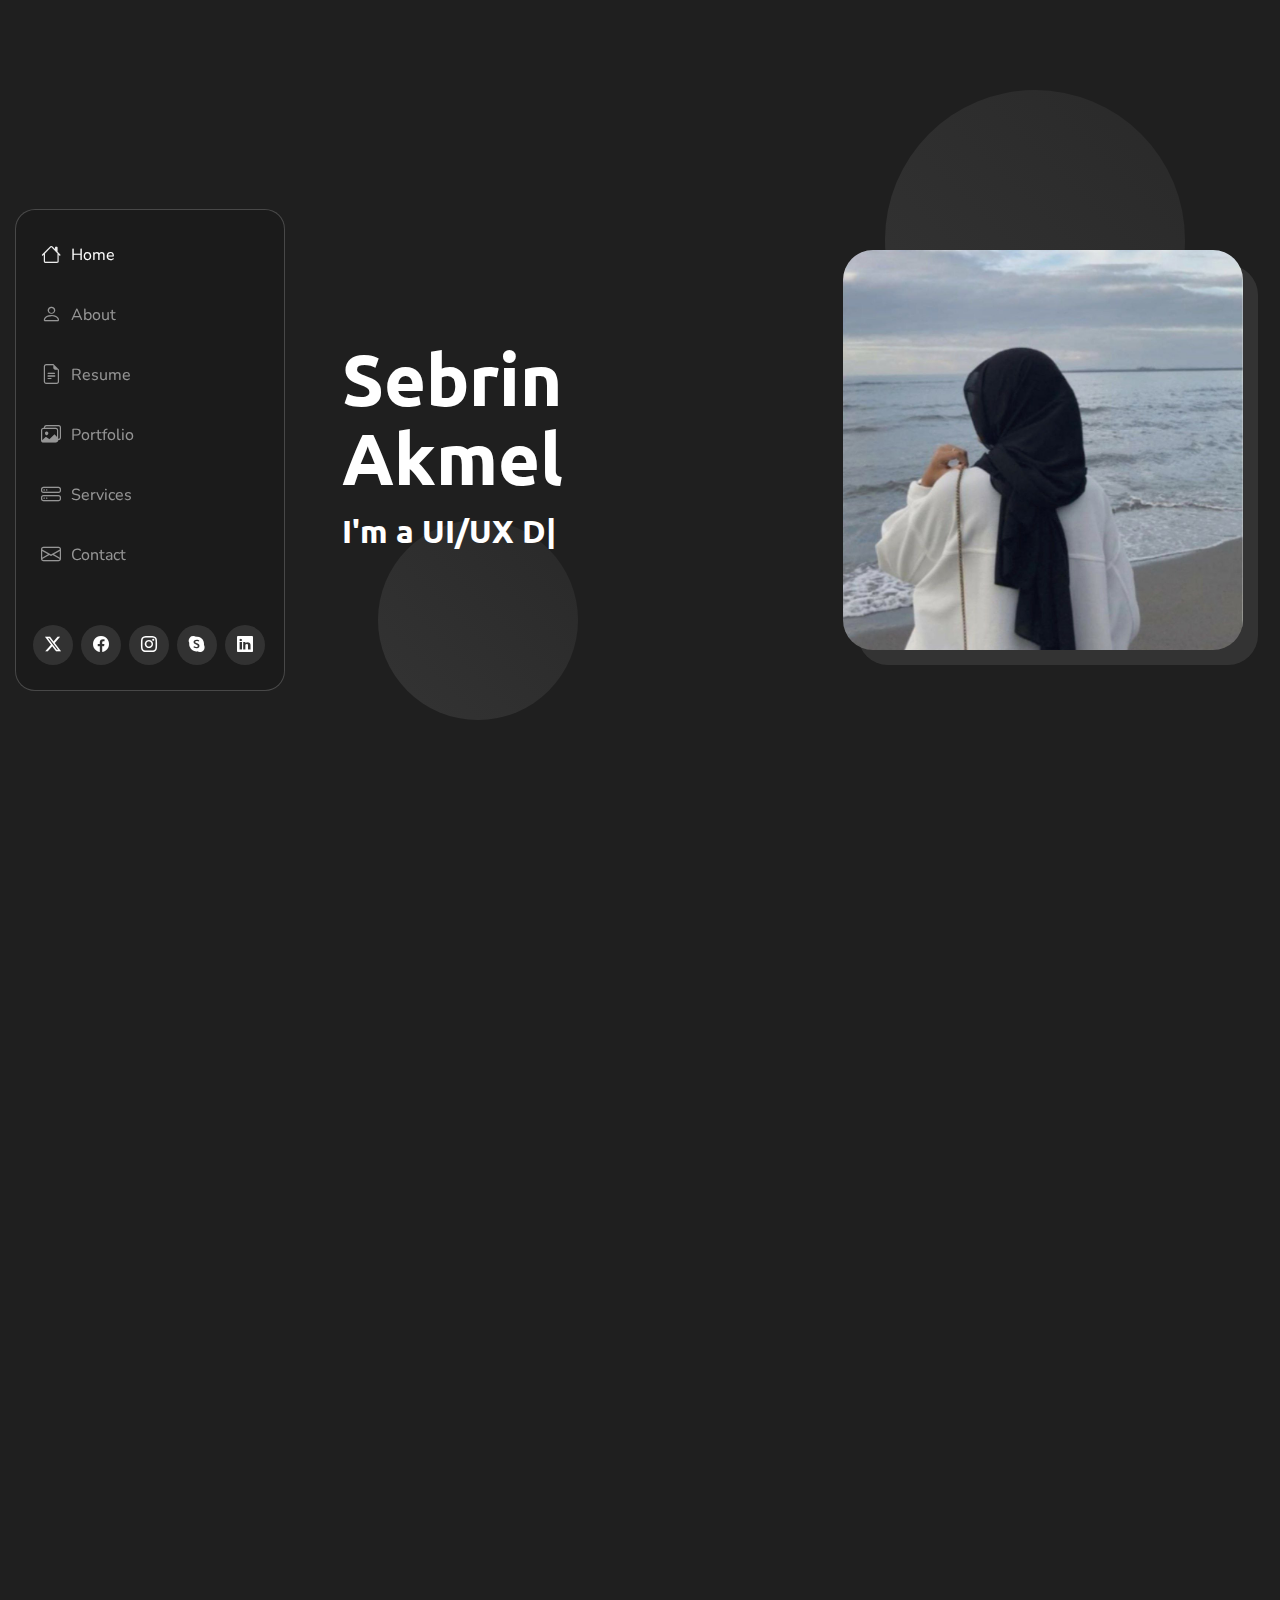
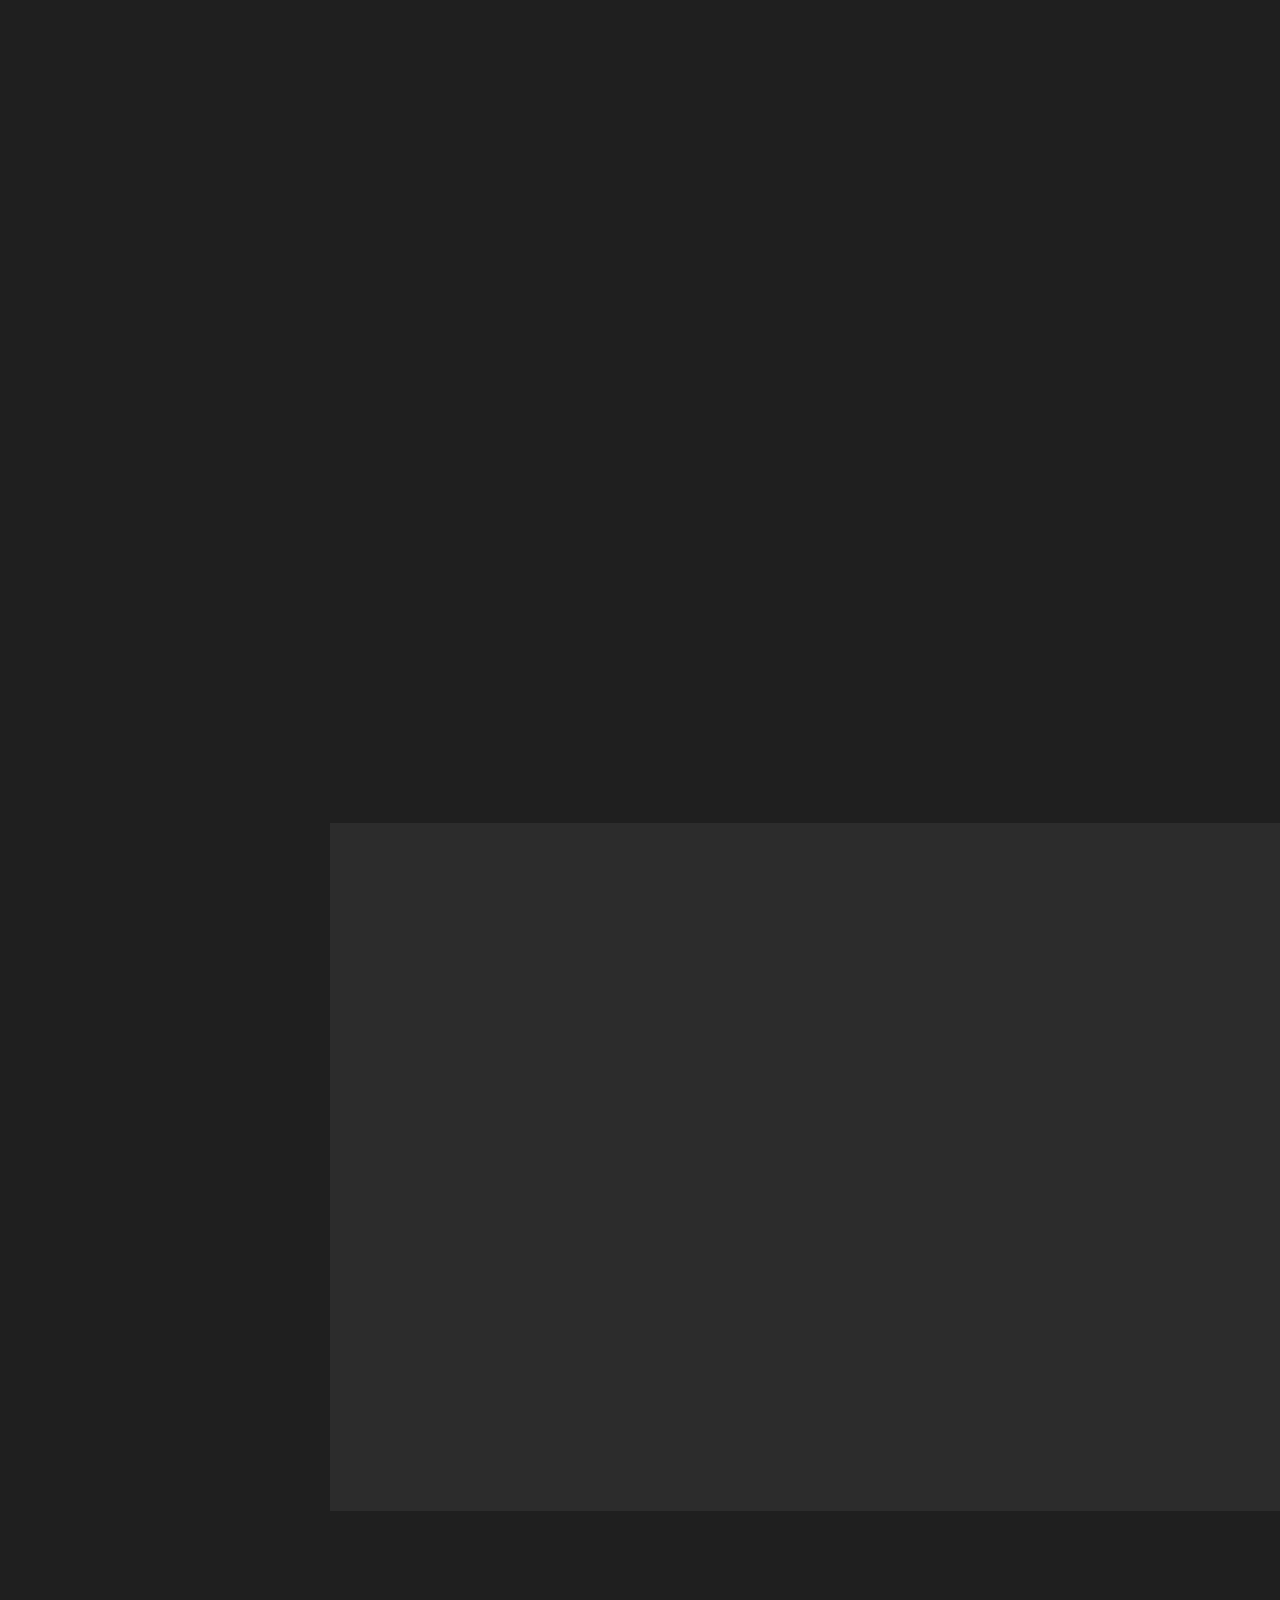
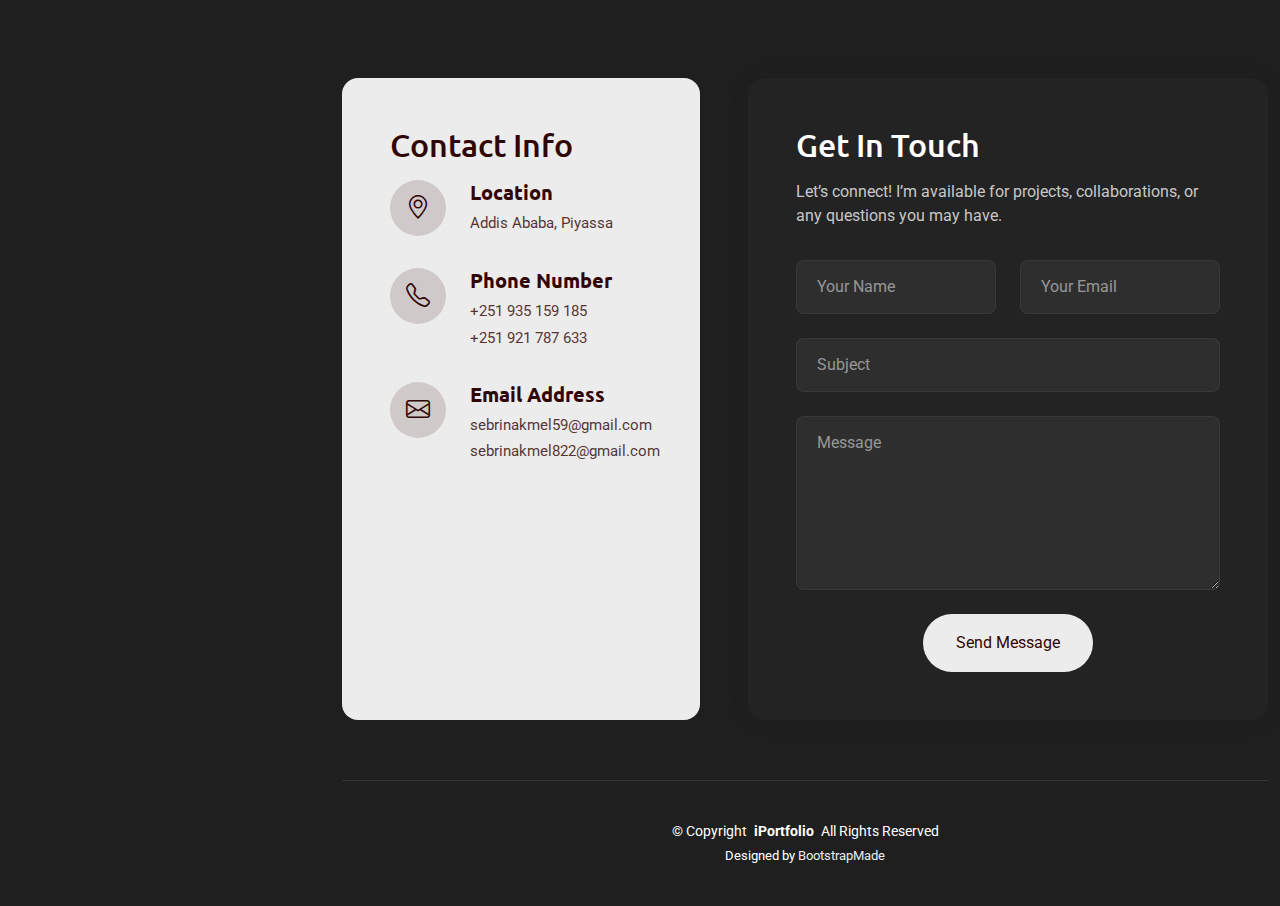
<file: index.html>
<!DOCTYPE html>
<html lang="en">

<head>
  <meta charset="utf-8">
  <meta content="width=device-width, initial-scale=1.0" name="viewport">
  <title>portfolio</title>
  <meta name="description" content="">
  <meta name="keywords" content="">

  <!-- Favicons -->
  <link href="assets/img/favicon.png" rel="icon">
  <link href="assets/img/apple-touch-icon.png" rel="apple-touch-icon">

  <!-- Fonts -->
  <link href="https://fonts.googleapis.com" rel="preconnect">
  <link href="https://fonts.gstatic.com" rel="preconnect" crossorigin>
  <link href="https://fonts.googleapis.com/css2?family=Roboto:ital,wght@0,100;0,300;0,400;0,500;0,700;0,900;1,100;1,300;1,400;1,500;1,700;1,900&family=Ubuntu:ital,wght@0,300;0,400;0,500;0,700;1,300;1,400;1,500;1,700&family=Nunito:ital,wght@0,200;0,300;0,400;0,500;0,600;0,700;0,800;0,900;1,200;1,300;1,400;1,500;1,600;1,700;1,800;1,900&display=swap" rel="stylesheet">

  <!-- Vendor CSS Files -->
  <link href="assets/vendor/bootstrap/css/bootstrap.min.css" rel="stylesheet">
  <link href="assets/vendor/bootstrap-icons/bootstrap-icons.css" rel="stylesheet">
  <link href="assets/vendor/aos/aos.css" rel="stylesheet">
  <link href="assets/vendor/glightbox/css/glightbox.min.css" rel="stylesheet">
  <link href="assets/vendor/swiper/swiper-bundle.min.css" rel="stylesheet">

  <!-- Main CSS File -->
  <link href="assets/css/main.css" rel="stylesheet">


</head>

<body class="index-page">

  <header id="header" class="header dark-background d-flex flex-column justify-content-center">
    <i class="header-toggle d-xl-none bi bi-list"></i>

    <div class="header-container d-flex flex-column align-items-start">
      <nav id="navmenu" class="navmenu">
        <ul>
          <li><a href="#hero" class="active"><i class="bi bi-house navicon"></i>Home</a></li>
          <li><a href="#about"><i class="bi bi-person navicon"></i> About</a></li>
          <li><a href="#resume"><i class="bi bi-file-earmark-text navicon"></i> Resume</a></li>
          <li><a href="#portfolio"><i class="bi bi-images navicon"></i> Portfolio</a></li>
          <li><a href="#services"><i class="bi bi-hdd-stack navicon"></i> Services</a></li>
            <ul>
         
          </li>
          <li><a href="#contact"><i class="bi bi-envelope navicon"></i> Contact</a></li>
        </ul>
      </nav>

      <div class="social-links text-center">
        <a href="#" class="twitter"><i class="bi bi-twitter-x"></i></a>
        <a href="#" class="facebook"><i class="bi bi-facebook"></i></a>
        <a href="#" class="instagram"><i class="bi bi-instagram"></i></a>
        <a href="#" class="google-plus"><i class="bi bi-skype"></i></a>
        <a href="#" class="linkedin"><i class="bi bi-linkedin"></i></a>
      </div>

    </div>

  </header>

  <main class="main">

    <!-- Hero Section -->
    <section id="hero" class="hero section">

      <div class="background-elements">
        <div class="bg-circle circle-1"></div>
        <div class="bg-circle circle-2"></div>

      </div>

      <div class="hero-content">

        <div class="container">
          <div class="row align-items-center">

            <div class="col-lg-6" data-aos="fade-right" data-aos-delay="100">
              <div class="hero-text">
                <h1>Sebrin Akmel</h1>
                <h2 class="text-sm">I'm a <span class="typed" data-typed-items="UI/UX Designer, Web Developer, Brand Strategist, Creative Director,maneger,"></span></h2>

              </div>
            </div>

            <div class="col-lg-6" data-aos="fade-left" data-aos-delay="200">
              <div class="hero-visual">
                <div class="profile-container">
                  <div class="profile-background"></div>
                  <img src="./assets/img/profile/photo_2.jpg" alt="Alexander Chen" class="profile-image">
                </div>
              </div>
            </div>

          </div>
        </div>
      </div>

    </section><!-- /Hero Section -->

    <!-- About Section -->
    <section id="about" class="about section">

      <div class="container" data-aos="fade-up" data-aos-delay="100">

        <div class="row">
          <div class="col-lg-5" data-aos="zoom-in" data-aos-delay="200">
            <div class="profile-card">
              <div class="profile-header">
                <div class="profile-image">
                  <img src="./assets/img/profile/photo_20.jpg" alt="Profile Image" class="img-fluid">
                </div>
                <div class="profile-badge">
                  <i class="bi bi-check-circle-fill"></i>
                </div>
              </div>

              <div class="profile-content">
                <h2>Sebrin Akmel</h2>
                <h5 class="profession">developer &amp; Deziner</h5>

                <div class="contact-links">
                  <a href="sebrunakmel59@gmail.com" class="contact-item">
                    <i class="bi bi-envelope"></i>
                    sebrinakmel59@gmail.com
                  </a>
                  <a href="tel:+15551234567" class="contact-item">
                    <i class="bi bi-telephone"></i>
                    (+251)935-159-185
                  </a>
                  <a href="#" class="contact-item">
                    <i class="bi bi-geo-alt"></i>
                    Ethiopia, Addis Ababa
                  </a>
                </div>
              </div>
            </div>
          </div>

          <div class="col-lg-7" data-aos="fade-left" data-aos-delay="300">
            <div class="about-content">
              <div class="section-header">
                <span class="badge-text">Get to Know Me</span>
                <h2>Passionate About Creating Digital Experiences</h2>
              </div>

              <div class="description">
   <p>I’m deeply passionate about designing and developing digital experiences that connect people, ideas, and technology. I love turning creative concepts into interactive and visually engaging websites that not only look great but also feel intuitive and meaningful to use. Every project I work on is a chance to combine design, functionality, and innovation. </p>
              </div>

              <div class="stats-grid">
                <div class="stat-item">
                  <div class="stat-number">150+</div>
                  <div class="stat-label">Projects Completed</div>
                </div>
                <div class="stat-item">
                  <div class="stat-number">5+</div>
                  <div class="stat-label">Years Experience</div>
                </div>
                <div class="stat-item">
                  <div class="stat-number">98%</div>
                  <div class="stat-label">Client Satisfaction</div>
                </div>
              </div>

             

             
            </div>
          </div>
        </div>

      </div>

    </section><!-- /About Section -->

    <!-- Stats Section -->
    <section id="stats" class="stats section light-background">

      <div class="container" data-aos="fade-up" data-aos-delay="100">

        <div class="row justify-content-center">
          <div class="col-lg-10">
            <div class="stats-wrapper">
              <div class="stats-item" data-aos="zoom-in" data-aos-delay="150">
                <div class="icon-wrapper">
                  <i class="bi bi-emoji-smile"></i>
                </div>
                <span data-purecounter-start="0" data-purecounter-end="232" data-purecounter-duration="1" class="purecounter"></span>
                <p>Happy Clients</p>
              </div><!-- End Stats Item -->

              <div class="stats-item" data-aos="zoom-in" data-aos-delay="200">
                <div class="icon-wrapper">
                  <i class="bi bi-journal-richtext"></i>
                </div>
                <span data-purecounter-start="0" data-purecounter-end="521" data-purecounter-duration="1" class="purecounter"></span>
                <p>Projects</p>
              </div><!-- End Stats Item -->

              <div class="stats-item" data-aos="zoom-in" data-aos-delay="250">
                <div class="icon-wrapper">
                  <i class="bi bi-headset"></i>
                </div>
                <span data-purecounter-start="0" data-purecounter-end="1463" data-purecounter-duration="1" class="purecounter"></span>
                <p>Hours Of Support</p>
              </div><!-- End Stats Item -->

              <div class="stats-item" data-aos="zoom-in" data-aos-delay="300">
                <div class="icon-wrapper">
                  <i class="bi bi-people"></i>
                </div>
                <span data-purecounter-start="0" data-purecounter-end="15" data-purecounter-duration="1" class="purecounter"></span>
                <p>Hard Workers</p>
              </div><!-- End Stats Item -->
            </div>
          </div>
        </div>

      </div>

    </section><!-- /Stats Section -->

    <!-- Skills Section -->
    <section id="skills" class="skills section">

      <!-- Section Title -->
      <div class="container section-title" data-aos="fade-up">
        <h2>Skills</h2>
        <p>Necessitatibus eius consequatur ex aliquid fuga eum quidem sint consectetur velit</p>
      </div><!-- End Section Title -->

      <div class="container" data-aos="fade-up" data-aos-delay="100">

        <div class="row">
          <div class="col-lg-6">
            <div class="skills-category" data-aos="fade-up" data-aos-delay="200">
              <h3>Front-end Development</h3>
              <div class="skills-animation">
                <div class="skill-item">
                  <div class="d-flex justify-content-between align-items-center">
                    <h4>HTML/CSS</h4>
                    <span class="skill-percentage">95%</span>
                  </div>
                  <div class="progress">
                    <div class="progress-bar" role="progressbar" aria-valuenow="95" aria-valuemin="0" aria-valuemax="100"></div>
                  </div>
                  <div class="skill-tooltip">Expert level knowledge of semantic HTML5 and modern CSS3 techniques</div>
                </div>

                <div class="skill-item">
                  <div class="d-flex justify-content-between align-items-center">
                    <h4>JavaScript</h4>
                    <span class="skill-percentage">85%</span>
                  </div>
                  <div class="progress">
                    <div class="progress-bar" role="progressbar" aria-valuenow="85" aria-valuemin="0" aria-valuemax="100"></div>
                  </div>
                  <div class="skill-tooltip">Strong proficiency in ES6+, DOM manipulation, and modern frameworks</div>
                </div>

                <div class="skill-item">
                  <div class="d-flex justify-content-between align-items-center">
                    <h4>React</h4>
                    <span class="skill-percentage">80%</span>
                  </div>
                  <div class="progress">
                    <div class="progress-bar" role="progressbar" aria-valuenow="80" aria-valuemin="0" aria-valuemax="100"></div>
                  </div>
                  <div class="skill-tooltip">Experience with React hooks, state management, and component architecture</div>
                </div>
              </div>
            </div><!-- End Frontend Skills -->
          </div>

          <div class="col-lg-6">
            <div class="skills-category" data-aos="fade-up" data-aos-delay="300">
              <h3>Back-end Development</h3>
              <div class="skills-animation">
                <div class="skill-item">
                  <div class="d-flex justify-content-between align-items-center">
                    <h4>Node.js</h4>
                    <span class="skill-percentage">75%</span>
                  </div>
                  <div class="progress">
                    <div class="progress-bar" role="progressbar" aria-valuenow="75" aria-valuemin="0" aria-valuemax="100"></div>
                  </div>
                  <div class="skill-tooltip">Server-side JavaScript development with Express and REST APIs</div>
                </div>

                <div class="skill-item">
                  <div class="d-flex justify-content-between align-items-center">
                    <h4>Python</h4>
                    <span class="skill-percentage">70%</span>
                  </div>
                  <div class="progress">
                    <div class="progress-bar" role="progressbar" aria-valuenow="70" aria-valuemin="0" aria-valuemax="100"></div>
                  </div>
                  <div class="skill-tooltip">Python development with Django and data analysis tools</div>
                </div>

                <div class="skill-item">
                  <div class="d-flex justify-content-between align-items-center">
                    <h4>SQL</h4>
                    <span class="skill-percentage">65%</span>
                  </div>
                  <div class="progress">
                    <div class="progress-bar" role="progressbar" aria-valuenow="65" aria-valuemin="0" aria-valuemax="100"></div>
                  </div>
                  <div class="skill-tooltip">Database design, optimization, and complex queries</div>
                </div>
              </div>
            </div><!-- End Backend Skills -->
          </div>
        </div>

      </div>

    </section><!-- /Skills Section -->

    <!-- Resume Section -->
    <section id="resume" class="resume section">

      <!-- Section Title -->
      <div class="container section-title" data-aos="fade-up">
        <h2>Resume</h2>
        <p>My journey in web development is built on a strong foundation of continuous learning and practical experience. I’ve studied key concepts in web design, front-end development, and responsive user interfaces through both academic courses and self-learning. Alongside my education, I’ve worked on hands-on projects that strengthened my skills in HTML, CSS, Tailwind CSS, and JavaScript. I’ve also earned certifications that reflect my commitment to growth and technical excellence, helping me stay up-to-date with the latest trends and tools in modern web development.</p>
      </div><!-- End Section Title -->

      <div class="container" data-aos="fade-up" data-aos-delay="100">

        <div class="row gy-4">
          <!-- Left column with summary and contact -->
          <div class="col-lg-4">
            <div class="resume-side" data-aos="fade-right" data-aos-delay="100">
              <div class="profile-img mb-4">
                <img src="./assets/img/profile/photo_60.jpg" alt="Profile" class="img-fluid rounded">
              </div>

              <h3>Summary</h3>
              <p>I’m a creative and motivated web developer who enjoys building responsive, user-friendly websites. I focus on clean design, smooth functionality, and continuous learning to improve my skills and deliver quality work.</p>
              <h3 class="mt-4">Contact Information</h3>
              <ul class="contact-info list-unstyled">
                <li><i class="bi bi-geo-alt"></i> Ethiopia,AddisAbaba,shehojele </li>
                <li><i class="bi bi-envelope"></i> sebrinakmel59.com</li>
                <li><i class="bi bi-phone"></i> (+251) 935-159-185</li>
                <li><i class="bi bi-linkedin"></i> linkedin.com</li>
              </ul>

              <div class="skills-animation mt-4">
                <h3>Technical Skills</h3>
                <div class="skill-item">
                  <div class="d-flex justify-content-between">
                    <span>Web Development</span>
                    <span>95%</span>
                  </div>
                  <div class="progress">
                    <div class="progress-bar" role="progressbar" aria-valuenow="95" aria-valuemin="0" aria-valuemax="100"></div>
                  </div>
                </div>

                <div class="skill-item">
                  <div class="d-flex justify-content-between">
                    <span>UI/UX Design</span>
                    <span>85%</span>
                  </div>
                  <div class="progress">
                    <div class="progress-bar" role="progressbar" aria-valuenow="85" aria-valuemin="0" aria-valuemax="100"></div>
                  </div>
                </div>

                <div class="skill-item">
                  <div class="d-flex justify-content-between">
                    <span>Cloud Architecture</span>
                    <span>90%</span>
                  </div>
                  <div class="progress">
                    <div class="progress-bar" role="progressbar" aria-valuenow="90" aria-valuemin="0" aria-valuemax="100"></div>
                  </div>
                </div>

                <div class="skill-item">
                  <div class="d-flex justify-content-between">
                    <span>Project Management</span>
                    <span>80%</span>
                  </div>
                  <div class="progress">
                    <div class="progress-bar" role="progressbar" aria-valuenow="80" aria-valuemin="0" aria-valuemax="100"></div>
                  </div>
                </div>
              </div>
            </div>
          </div>

          <!-- Right column with experience and education -->
          <div class="col-lg-8 ps-4 ps-lg-5">
            <!-- Experience Section -->
            <div class="resume-section" data-aos="fade-up">
              <h3><i class="bi bi-briefcase me-2"></i>Professional Experience</h3>

              <div class="resume-item">
                <h4>Senior Software Architect</h4>
                <p class="company"><i class="bi bi-building"></i> Tech Innovations Inc.</p>
                <ul>
                  <li>Mentor team of 12 developers and establish technical best practices</li>
                  <li>Drive adoption of microservices architecture and cloud-native solutions</li>
                  <li>Reduce system downtime by 75% through improved architecture and monitoring</li>
                </ul>
              </div>

              <div class="resume-item">
                <h4>Developer</h4>
                <p class="company"><i class="bi bi-building"></i> Digital Solutions Corp.</p>
                <ul>
                  <li>Implemented CI/CD pipeline reducing deployment time by 60%</li>
                  <li>Managed team of 8 developers across multiple projects</li>
                  <li>Increased code test coverage from 45% to 90%</li>
                </ul>
              </div>
            </div>

            <!-- Education Section -->
            <div class="resume-section" data-aos="fade-up" data-aos-delay="100">
              <h3><i class="bi bi-mortarboard me-2"></i>Education</h3>

              <div class="resume-item">
                <h4>Bachlors in Computer Science</h4>
                <p class="company"><i class="bi bi-building"></i> Addis Ababa University</p>
                <p>Specialized in Artificial Intelligence and Machine Learning. Graduated with honors.</p>
              </div>

              <div class="resume-item">
                <h4>Bachelor of Science in Software Engineering</h4>
                <p class="company"><i class="bi bi-building"></i> MIT</p>
                <p>Dean's List all semesters. Led university's coding club.</p>
              </div>
            </div>

            <!-- Certifications Section -->
            <div class="resume-section" data-aos="fade-up" data-aos-delay="200">
              <h3><i class="bi bi-award me-2"></i>Certifications</h3>

              <div class="resume-item">
                <h4> Certified  Professional - Developer</h4>
              </div>
              
              <div class="resume-item">
                <h4> Certified  Profetional - Designer</h4>
              </div>
                 <div class="resume-item">
                <h4> Certified  Profetional - Markating</h4>
              </div>
           
            </div>
          </div>
        </div>

      </div>

    </section><!-- /Resume Section -->

    <!-- Portfolio Section -->
    <section id="portfolio" class="portfolio section">

      <!-- Section Title -->
      <div class="container section-title" data-aos="fade-up">
        <h2>Portfolio</h2>
     <P>Here are some of the projects I’ve worked on, showcasing my skills in web development and design. Each project reflects my focus on clean design, responsive layouts, and engaging user experiences. I strive to create websites that are not only functional but also visually appealing and meaningful.</P>
      </div><!-- End Section Title -->

      <div class="container" data-aos="fade-up" data-aos-delay="100">

        <div class="isotope-layout" data-default-filter="*" data-layout="masonry" data-sort="original-order">

          <div class="row">
            <div class="col-lg-3 filter-sidebar">
              <div class="filters-wrapper" data-aos="fade-right" data-aos-delay="150">
                <ul class="portfolio-filters isotope-filters">
                  <li data-filter="*" class="filter-active">All Projects</li>
                  <li data-filter=".filter-photography">product</li>
                  <li data-filter=".filter-design">Design</li>
                  <li data-filter=".filter-nature">Branding</li>
                </ul>
              </div>
            </div>

            <div class="col-lg-9">
              <div class="row gy-4 portfolio-container isotope-container" data-aos="fade-up" data-aos-delay="200">

                <div class="col-lg-6 col-md-6 portfolio-item isotope-item filter-photography">
                  <div class="portfolio-wrap">
                    <img src="./assets/img/profile/photo_apple.jpg" class="img-fluid" alt="Portfolio Image" loading="lazy">
                    <div class="portfolio-info">
                      <div class="content">
                        <span class="category">Project 1</span>
                        <h4><a href="https://sebrin35.github.io/apple-clone/">Click to view</a></h4>
                        <div class="portfolio-links">
                          <a href="assets/img/portfolio/portfolio-portrait-1.webp" class="glightbox" title="Capturing Moments"><i class="bi bi-plus-lg"></i></a>
                          <a href="./portfolio-details.html" title="More Details"><i class="bi bi-arrow-right"></i></a>
                        </div>
                      </div>
                    </div>
                  </div>
                </div><!-- End Portfolio Item -->

                <div class="col-lg-6 col-md-6 portfolio-item isotope-item filter-design">
                  <div class="portfolio-wrap">
                    <img src="./fruit-1.jpg" class="img-fluid" alt="Portfolio Image" loading="lazy">
                    <div class="portfolio-info">
                      <div class="content">
                        <span class="category">project 2</span>
                        <h4 class=""><a href="https://sebrin35.github.io/fruit/">
                          Click to view </a></h4>
                        <div class="portfolio-links">
                          <a href="../project.html" class="glightbox" title="Woodcraft Design"><i class="bi bi-plus-lg"></i></a>
                          <a href="portfolio-details.html" title="More Details"><i class="bi bi-arrow-right"></i></a>
                        </div>
                      </div>
                    </div>
                  </div>
                </div><!-- End Portfolio Item -->

                <div class="col-lg-6 col-md-6 portfolio-item isotope-item filter-automotive">
                  <div class="portfolio-wrap">
                    <img src="./photo_food.jpg" class="img-fluid" alt="Portfolio Image" loading="lazy">
                    <div class="portfolio-info">
                      <div class="content">
                        <span class="category">Catering</span>
                        <h4><a href="../cater.html">Click to view</a></h4>
                        <div class="portfolio-links">
                          <a href="../cater.html" class="glightbox" title="Classic Beauty"><i class="bi bi-plus-lg"></i></a>
                          <a href="portfolio-details.html" title="More Details"><i class="bi bi-arrow-right"></i></a>
                        </div>
                      </div>
                    </div>
                  </div>
                </div><!-- End Portfolio Item -->

                <div class="col-lg-6 col-md-6 portfolio-item isotope-item filter-nature">
                  <div class="portfolio-wrap">
                    <img src="../Hajj - Copy.jpg" class="img-fluid" alt="Portfolio Image" loading="lazy">
                    <div class="portfolio-info">
                      <div class="content">
                        <span class="category">religious</span>
                        <h4><a href="../Hajj.html">Click to view</a></h4>
                        <div class="portfolio-links">
                          <a href="assets/img/portfolio/portfolio-portrait-4.webp" class="glightbox" title="Natural Growth"><i class="bi bi-plus-lg"></i></a>
                          <a href="portfolio-details.html" title="More Details"><i class="bi bi-arrow-right"></i></a>
                        </div>
                      </div>
                    </div>
                  </div>
                </div><!-- End Portfolio Item -->

          <!-- End Portfolio Item -->
<!-- End Portfolio Item -->
     <div class="col-lg-6 col-md-6 portfolio-item isotope-item filter-nature">
                  <div class="portfolio-wrap">
                    <img src="../photo_aliff.jpg" class="img-fluid" alt="Portfolio Image" loading="lazy">
                    <div class="portfolio-info">
                      <div class="content">
                        <span class="category">projects</span>
                        <h4><a href="../milm.html">Click to view</a></h4>
                        <div class="portfolio-links">
                          <a href="assets/img/portfolio/portfolio-portrait-4.webp" class="glightbox" title="Natural Growth"><i class="bi bi-plus-lg"></i></a>
                          <a href="portfolio-details.html" title="More Details"><i class="bi bi-arrow-right"></i></a>
                        </div>
                      </div>
                    </div>
                  </div>
                </div>
                <!-- end -->
    <div class="col-lg-6 col-md-6 portfolio-item isotope-item filter-nature">
                  <div class="portfolio-wrap">
                    <img src="../study.jpg" class="img-fluid" alt="Portfolio Image" loading="lazy">
                    <div class="portfolio-info">
                      <div class="content">
                        <span class="category">project</span>
                        <h4><a href="./aug.html">Click to view</a></h4>
                        <div class="portfolio-links">
                          <a href="./aug.html" class="glightbox" title="Natural Growth"><i class="bi bi-plus-lg"></i></a>
                          <a href="portfolio-details.html" title="More Details"><i class="bi bi-arrow-right"></i></a>
                        </div>
                      </div>
                    </div>
                  </div>
                </div>
              </div><!-- End Portfolio Container -->
            </div>
          </div>

        </div>

      </div>

    </section><!-- /Portfolio Section -->

    <!-- Services Section -->
    <section id="services" class="services section">

      <!-- Section Title -->
      <div class="container section-title" data-aos="fade-up">
        <h2>Services</h2>
        <p>I offer web development services focused on creating modern, responsive, and user-friendly websites. From designing clean interfaces to building fully functional web applications, I aim to deliver solutions that meet client needs while providing a seamless user experience.</p>
      </div><!-- End Section Title -->

      <div class="container" data-aos="fade-up" data-aos-delay="100">

        <div class="service-header">
          <div class="row align-items-center">
            <div class="col-lg-8 col-md-12">
              <div class="service-intro">
                <h2 class="service-heading">
                  <div>Innovative businesses</div>
                </h2>
              </div>
            </div>
            <div class="col-lg-4 col-md-12">
              <div class="service-summary">
                <p>
                  We integrate forward-thinking strategies, creative approaches, and state-of-the-art technologies to deliver exceptional customer experiences that drive growth and engage target markets.
                </p>
                <a href="services.html" class="service-btn">
                  View All Services
                  <i class="bi bi-arrow-right"></i>
                </a>
              </div>
            </div>
          </div>
        </div>

        <div class="row justify-content-center">
          <div class="col-lg-4 col-md-6" data-aos="fade-up" data-aos-delay="100">
            <div class="service-card position-relative z-1">
              <div class="service-icon">
                <i class="bi bi-palette"></i>
              </div>
              <a href="service-details.html" class="card-action d-flex align-items-center justify-content-center rounded-circle">
                <i class="bi bi-arrow-up-right"></i>
              </a>
              <h3>
                <a href="service-details.html">
                  Creative <span>branding</span>
                </a>
              </h3>
              <p>
           I create memorable and cohesive brand identities through clean design and consistent visuals.   </p>
            </div>
          </div>
          <div class="col-lg-4 col-md-6" data-aos="fade-up" data-aos-delay="200">
            <div class="service-card position-relative z-1">
              <div class="service-icon">
                <i class="bi bi-gem"></i>
              </div>
              <a href="service-details.html" class="card-action d-flex align-items-center justify-content-center rounded-circle">
                <i class="bi bi-arrow-up-right"></i>
              </a>
              <h3>
                <a href="service-details.html">
                  Design <span>systems</span>
                </a>
              </h3>
              <p>
           I use a design system to create consistent and organized interfaces. It helps ensure that colors, fonts, components, and layouts work together seamlessly across all projects.   </p>
            </div>
          </div>
          <div class="col-lg-4 col-md-6" data-aos="fade-up" data-aos-delay="300">
            <div class="service-card position-relative z-1">
              <div class="service-icon">
                <i class="bi bi-megaphone"></i>
              </div>
              <a href="service-details.html" class="card-action d-flex align-items-center justify-content-center rounded-circle">
                <i class="bi bi-arrow-up-right"></i>
              </a>
              <h3>
                <a href="service-details.html">
                  Marketing <span>strategies</span>
                </a>
              </h3>
              <p>
             I develop marketing strategies that help businesses reach their target audience effectively. By combining creative content, digital tools, and data-driven insights, I focus on building campaigns that increase engagement, drive growth, and deliver measurable results. </p>
            </div>
          </div>
          <div class="col-lg-4 col-md-6" data-aos="fade-up" data-aos-delay="100">
            <div class="service-card position-relative z-1">
              <div class="service-icon">
                <i class="bi bi-code-slash"></i>
              </div>
              <a href="service-details.html" class="card-action d-flex align-items-center justify-content-center rounded-circle">
                <i class="bi bi-arrow-up-right"></i>
              </a>
              <h3>
                <a href="service-details.html">
                  Digital <span>platforms</span>
                </a>
              </h3>
              <p>
             I develop marketing strategies that help businesses reach their target audience effectively. By combining creative content, digital tools, and data-driven insights, I focus on building campaigns that increase engagement, drive growth, and deliver measurable results. </p>
            </div>
          </div>

   
        </div>

      </div>

    </section>
    <!-- Services Section -->


   <section id="testimonials" class="testimonials section light-background">

      <!-- Section Title -->
      <div class="container section-title" data-aos="fade-up">
        <h2>Testimonials</h2>
        <p>Necessitatibus eius consequatur ex aliquid fuga eum quidem sint consectetur velit</p>
      </div><!-- End Section Title -->

      <div class="container" data-aos="fade-up" data-aos-delay="100">

        <div class="swiper init-swiper">
          <script type="application/json" class="swiper-config">
            {
              "loop": true,
              "speed": 600,
              "autoplay": {
                "delay": 5000
              },
              "slidesPerView": "auto",
              "pagination": {
                "el": ".swiper-pagination",
                "type": "bullets",
                "clickable": true
              },
              "breakpoints": {
                "320": {
                  "slidesPerView": 1,
                  "spaceBetween": 40
                },
                "1200": {
                  "slidesPerView": 3,
                  "spaceBetween": 1
                }
              }
            }
          </script>
          <div class="swiper-wrapper">

            <div class="swiper-slide">
              <div class="testimonial-item">
                <p>
                  <i class="bi bi-quote quote-icon-left"></i>
                  <span>Proin iaculis purus consequat sem cure digni ssim donec porttitora entum suscipit rhoncus. Accusantium quam, ultricies eget id, aliquam eget nibh et. Maecen aliquam, risus at semper.</span>
                  <i class="bi bi-quote quote-icon-right"></i>
                </p>
                <img src="assets/img/person/person-f-7.webp" class="testimonial-img" alt="">
                <h3>Emma Goodman</h3>
                <h4>Ceo &amp; Founder</h4>
              </div>
            </div><!-- End testimonial item -->

            <div class="swiper-slide">
              <div class="testimonial-item">
                <p>
                  <i class="bi bi-quote quote-icon-left"></i>
                  <span>Export tempor illum tamen malis malis eram quae irure esse labore quem cillum quid malis quorum velit fore eram velit sunt aliqua noster fugiat irure amet legam anim culpa.</span>
                  <i class="bi bi-quote quote-icon-right"></i>
                </p>
                <img src="assets/img/person/person-m-7.webp" class="testimonial-img" alt="">
                <h3>John Wilsson</h3>
                <h4>Designer</h4>
              </div>
            </div><!-- End testimonial item -->

            <div class="swiper-slide">
              <div class="testimonial-item">
                <p>
                  <i class="bi bi-quote quote-icon-left"></i>
                  <span>Enim nisi quem export duis labore cillum quae magna enim sint quorum nulla quem veniam duis minim tempor labore quem eram duis noster aute amet eram fore quis sint minim.</span>
                  <i class="bi bi-quote quote-icon-right"></i>
                </p>
                <img src="assets/img/person/person-m-8.webp" class="testimonial-img" alt="">
                <h3>Samuel Karlis</h3>
                <h4>Store Owner</h4>
              </div>
            </div><!-- End testimonial item -->

            <div class="swiper-slide">
              <div class="testimonial-item">
                <p>
                  <i class="bi bi-quote quote-icon-left"></i>
                  <span>Fugiat enim eram quae cillum dolore dolor amet nulla culpa multos export minim fugiat dolor enim duis veniam ipsum anim magna sunt elit fore quem dolore labore illum veniam.</span>
                  <i class="bi bi-quote quote-icon-right"></i>
                </p>
                <img src="assets/img/person/person-f-8.webp" class="testimonial-img" alt="">
                <h3>Olivia Brandon</h3>
                <h4>Freelancer</h4>
              </div>
            </div><!-- End testimonial item -->

            <div class="swiper-slide">
              <div class="testimonial-item">
                <p>
                  <i class="bi bi-quote quote-icon-left"></i>
                  <span>Quis quorum aliqua sint quem legam fore sunt eram irure aliqua veniam tempor noster veniam sunt culpa nulla illum cillum fugiat legam esse veniam culpa fore nisi cillum quid.</span>
                  <i class="bi bi-quote quote-icon-right"></i>
                </p>
                <img src="assets/img/person/person-f-9.webp" class="testimonial-img" alt="">
                <h3>sara Larson</h3>
                <h4>Entrepreneur</h4>
              </div>
            </div><!-- End testimonial item -->

          </div>
          <div class="swiper-pagination"></div>
        </div>

      </div>

    </section></section>
    <!-- Contact Section -->
    <section id="contact" class="contact section">

      <!-- Section Title -->
      <div class="container section-title" data-aos="fade-up">
        <h2>Contact</h2>
      </div><!-- End Section Title -->

      <div class="container">

        <div class="row g-4 g-lg-5">
          <div class="col-lg-5">
            <div class="info-box">
              <h3>Contact Info</h3>

              <div class="info-item">
                <div class="icon-box">
                  <i class="bi bi-geo-alt"></i>
                </div>
                <div class="content">
                  <h4> Location</h4>
                  <p>Addis Ababa, Piyassa</p>
                </div>
              </div>

              <div class="info-item">
                <div class="icon-box">
                  <i class="bi bi-telephone"></i>
                </div>
                <div class="content">
                  <h4>Phone Number</h4>
                  <p>+251 935 159 185</p>
                  <p>+251 921 787 633</p>
                </div>
              </div>

              <div class="info-item">
                <div class="icon-box">
                  <i class="bi bi-envelope"></i>
                </div>
                <div class="content">
                  <h4>Email Address</h4>
                  <p>sebrinakmel59@gmail.com</p>
                  <p>sebrinakmel822@gmail.com
                  </p>
                </div>
              </div>
            </div>
          </div>

          <div class="col-lg-7">
            <div class="contact-form">
              <h3>Get In Touch</h3>
               <p>Let’s connect! I’m available for projects, collaborations, or any questions you may have.</p>
              <form action="forms/contact.php" method="post" class="php-email-form">
                <div class="row gy-4">

                  <div class="col-md-6">
                    <input type="text" name="name" class="form-control" placeholder="Your Name" required="">
                  </div>

                  <div class="col-md-6 ">
                    <input type="email" class="form-control" name="email" placeholder="Your Email" required="">
                  </div>

                  <div class="col-12">
                    <input type="text" class="form-control" name="subject" placeholder="Subject" required="">
                  </div>

                  <div class="col-12">
                    <textarea class="form-control" name="message" rows="6" placeholder="Message" required=""></textarea>
                  </div>

                  <div class="col-12 text-center">
                    <div class="loading">Loading</div>
                    <div class="error-message"></div>
                    <div class="sent-message">Your message has been sent. Thank you!</div>

                    <button type="submit" class="btn">Send Message</button>
                  </div>

                </div>
              </form>

            </div>
          </div>

        </div>

      </div>

    </section><!-- /Contact Section -->

  </main>

  <footer id="footer" class="footer position-relative">

    <div class="container">
      <div class="copyright text-center ">
        <p>© <span>Copyright</span> <strong class="px-1 sitename">iPortfolio</strong> <span>All Rights Reserved</span></p>
      </div>
      <div class="credits">
        <!-- All the links in the footer should remain intact. -->
        <!-- You can delete the links only if you've purchased the pro version. -->
        <!-- Licensing information: https://bootstrapmade.com/license/ -->
        <!-- Purchase the pro version with working PHP/AJAX contact form: [buy-url] -->
        Designed by <a href="https://bootstrapmade.com/">BootstrapMade</a>
      </div>
    </div>

  </footer>

  <!-- Scroll Top -->
  <a href="#" id="scroll-top" class="scroll-top d-flex align-items-center justify-content-center"><i class="bi bi-arrow-up-short"></i></a>

  <!-- Preloader -->
  <div id="preloader"></div>

  <!-- Vendor JS Files -->
  <script src="assets/vendor/bootstrap/js/bootstrap.bundle.min.js"></script>
  <script src="assets/vendor/php-email-form/validate.js"></script>
  <script src="assets/vendor/aos/aos.js"></script>
  <script src="assets/vendor/typed.js/typed.umd.js"></script>
  <script src="assets/vendor/purecounter/purecounter_vanilla.js"></script>
  <script src="assets/vendor/waypoints/noframework.waypoints.js"></script>
  <script src="assets/vendor/isotope-layout/isotope.pkgd.min.js"></script>
  <script src="assets/vendor/imagesloaded/imagesloaded.pkgd.min.js"></script>
  <script src="assets/vendor/glightbox/js/glightbox.min.js"></script>
  <script src="assets/vendor/swiper/swiper-bundle.min.js"></script>

  <!-- Main JS File -->
  <script src="assets/js/main.js"></script>

</body>

</html>
</file>
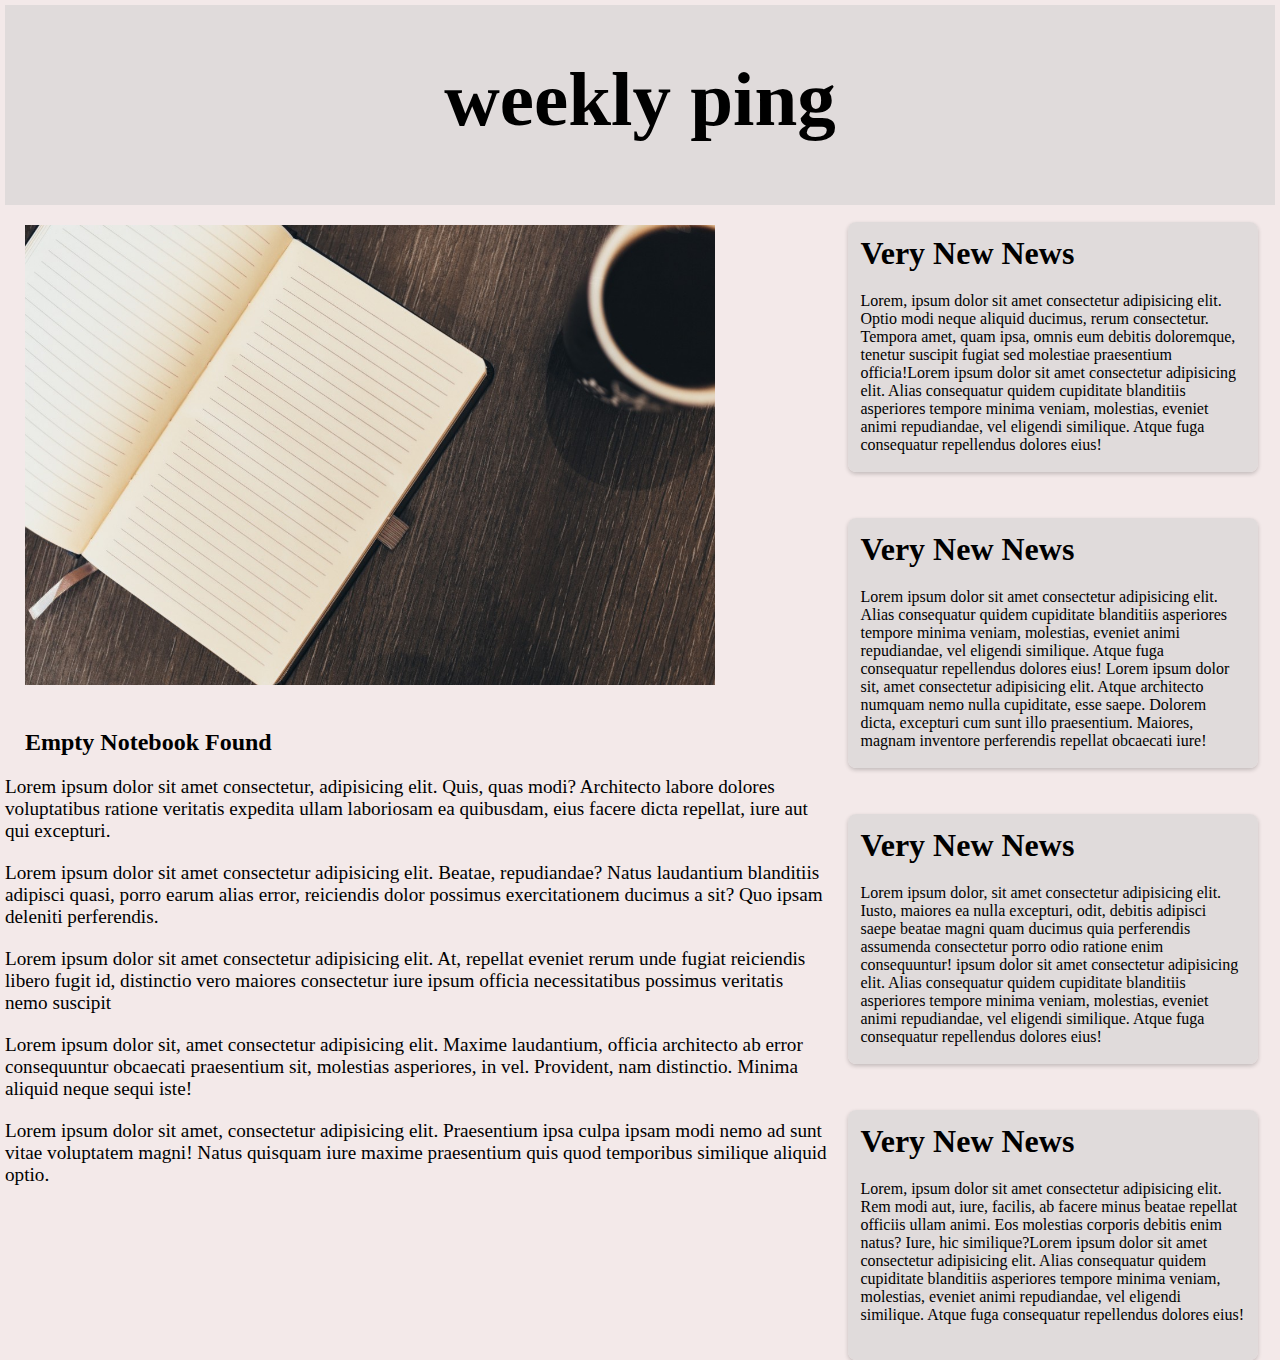
<file: aug.html>
<!Doctype html>
<html lang="en">
    <head>
        <meta charset="UTF-8">
    <meta name="viewport" content="width=device-width, initial-scale=1.0">
    <link rel="stylesheet" href="aug.css">
    <link rel="stylesheet" href="https://cdnjs.cloudflare.com/ajax/libs/font-awesome/6.5.2/css/all.min.css" integrity="sha512-SnH5WK+bZxgPHs44uWIX+LLJAJ9/2PkPKZ5QiAj6Ta86w+fsb2TkcmfRyVX3pBnMFcV7oQPJkl9QevSCWr3W6A==" crossorigin="anonymous" referrerpolicy="no-referrer" />

    <title>rim</title>
    </head>
    <body>
        <div class="container">
            <header>
               <h1>weekly ping</h1> 
            </header>
            <main>
            <div class="kkk">
                <div class="main">
            <img src="./study.jpg" alt="ICE">
             <h3>Empty Notebook Found</h3>
             <p>Lorem ipsum dolor sit amet consectetur, adipisicing elit. Quis, quas modi? Architecto labore dolores voluptatibus ratione veritatis expedita ullam laboriosam ea quibusdam, eius facere dicta repellat, iure aut qui excepturi.</p>            
             <p>Lorem ipsum dolor sit amet consectetur adipisicing elit. Beatae, repudiandae? Natus laudantium blanditiis adipisci quasi, porro earum alias error, reiciendis dolor possimus exercitationem ducimus a sit? Quo ipsam deleniti perferendis.</p>
             <p>Lorem ipsum dolor sit amet consectetur adipisicing elit. At, repellat eveniet rerum unde fugiat reiciendis libero fugit id, distinctio vero maiores consectetur iure ipsum officia necessitatibus possimus veritatis nemo suscipit</p>
             <p>Lorem ipsum dolor sit, amet consectetur adipisicing elit. Maxime laudantium, officia architecto ab error consequuntur obcaecati praesentium sit, molestias asperiores, in vel. Provident, nam distinctio. Minima aliquid neque sequi iste!</p>
             <p>Lorem ipsum dolor sit amet, consectetur adipisicing elit. Praesentium ipsa culpa ipsam modi nemo ad sunt vitae voluptatem magni! Natus quisquam iure maxime praesentium quis quod temporibus similique aliquid optio.</p>
            </div>
            

            <div class="card-container">
            <div class="card">
                <h2> Very New News</h2>
                <p>Lorem, ipsum dolor sit amet consectetur adipisicing elit. Optio modi neque aliquid ducimus, rerum consectetur. Tempora amet, quam ipsa, omnis eum debitis doloremque, tenetur suscipit fugiat sed molestiae praesentium officia!Lorem ipsum dolor sit amet consectetur adipisicing elit. Alias consequatur quidem cupiditate blanditiis asperiores tempore minima veniam, molestias, eveniet animi repudiandae, vel eligendi similique. Atque fuga consequatur repellendus dolores eius!</p>
            </div>
            <div class="card">
                <h2> Very New News</h2>
                <p>Lorem ipsum dolor sit amet consectetur adipisicing elit. Alias consequatur quidem cupiditate blanditiis asperiores tempore minima veniam, molestias, eveniet animi repudiandae, vel eligendi similique. Atque fuga consequatur repellendus dolores eius! Lorem ipsum dolor sit, amet consectetur adipisicing elit. Atque architecto numquam nemo nulla cupiditate, esse saepe. Dolorem dicta, excepturi cum sunt illo praesentium. Maiores, magnam inventore perferendis repellat obcaecati iure!</p> </div>  <div class="card">
                <h2> Very New News</h2>
                <p>Lorem ipsum dolor, sit amet consectetur adipisicing elit. Iusto, maiores ea nulla excepturi, odit, debitis adipisci saepe beatae magni quam ducimus quia perferendis assumenda consectetur porro odio ratione enim consequuntur! ipsum dolor sit amet consectetur adipisicing elit. Alias consequatur quidem cupiditate blanditiis asperiores tempore minima veniam, molestias, eveniet animi repudiandae, vel eligendi similique. Atque fuga consequatur repellendus dolores eius!</p>
            </div>  <div class="card">
                <h2> Very New News</h2>
                <p>Lorem, ipsum dolor sit amet consectetur adipisicing elit. Rem modi aut, iure, facilis, ab facere minus beatae repellat officiis ullam animi. Eos molestias corporis debitis enim natus? Iure, hic similique?Lorem ipsum dolor sit amet consectetur adipisicing elit. Alias consequatur quidem cupiditate blanditiis asperiores tempore minima veniam, molestias, eveniet animi repudiandae, vel eligendi similique. Atque fuga consequatur repellendus dolores eius!</p>
            </div>
            </div>
        </div>
        </div>
    </main>
    </body>
    </html>
</file>
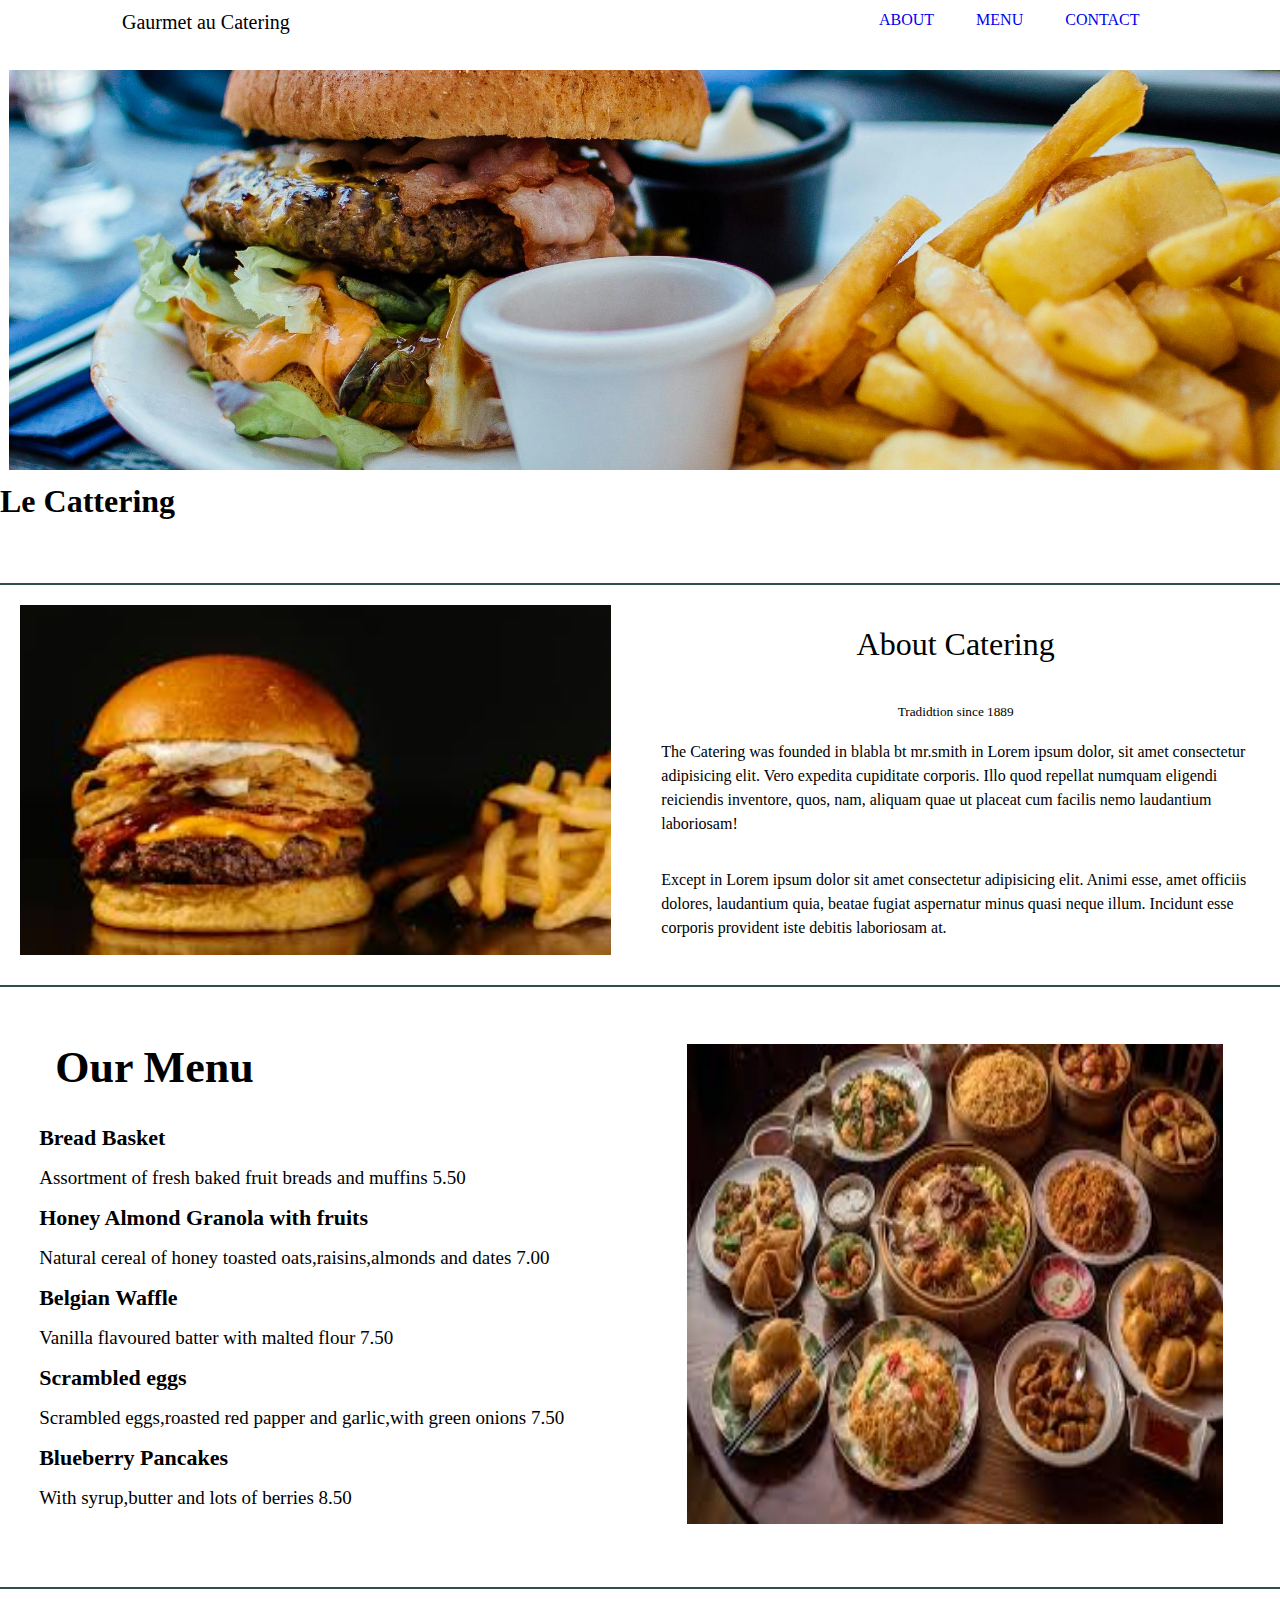
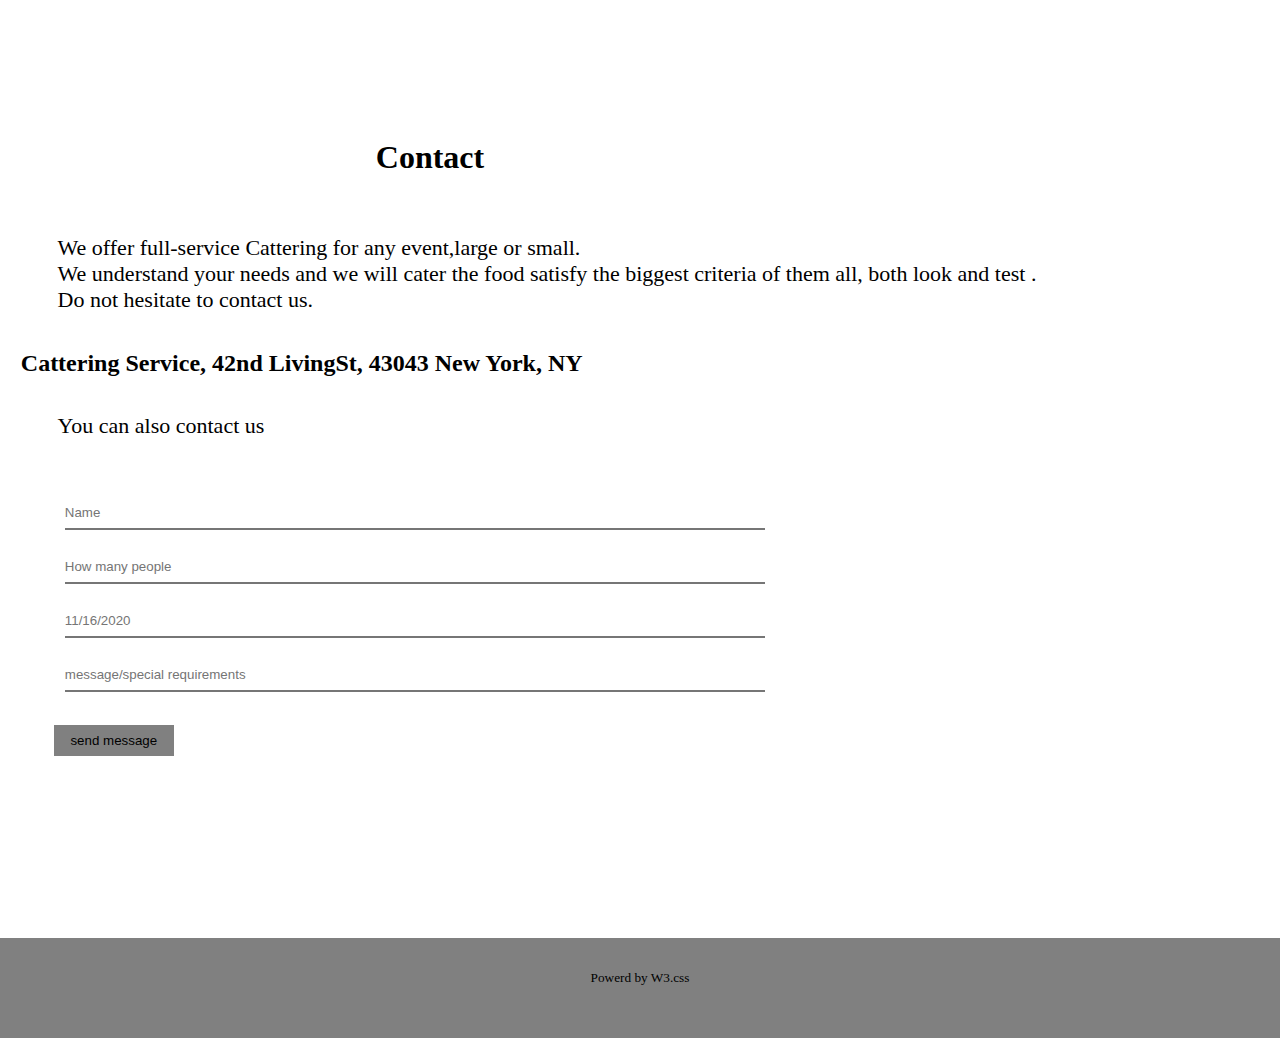
<file: cater.html>
<!DOCTYPE html>
<html>
    <head>
    <meta charset="UTF-8"/>
    <meta name="viewport" content="width=device-width, initial-scale=1.0">
    <link rel="stylesheet"  href="cater.css" >
    <title>Catering</title>
    </head>
    <body>
<header>
    <div>
<nav class="head">
    <label class="logo">Gaurmet au Catering</label>
    <ul>
        <li><a href="#about">About</a></li>
        <li><a href="#menu">Menu</a></li>
        <li><a href="#contact">Contact</a></li>
    </ul>
</nav>
</div>
<main>
<div class="img">
    <img src="berger.jpg" alt="ice">
    <h4>Le Cattering</h4>
</div>
</header>
<div class="page-separator"></div>
<div class="main">
    <div class="mainimg">
     <img src="bergerr.jpg" alt="food">
    </div>
    <div class="content" id="about">
     <h3>About Catering</h3>
     <h5>Tradidtion since 1889</h5>
     <p>The Catering was founded in blabla bt mr.smith in Lorem ipsum dolor, sit amet consectetur adipisicing elit. Vero expedita cupiditate corporis. Illo quod repellat numquam eligendi reiciendis inventore, quos, nam, aliquam quae ut placeat cum facilis nemo laudantium laboriosam!</p>
      <p>Except in Lorem ipsum dolor sit amet consectetur adipisicing elit. Animi esse, amet officiis dolores, laudantium quia, beatae fugiat aspernatur minus quasi neque illum. Incidunt esse corporis provident iste debitis laboriosam at.</p>
    </div>
</div>
<div class="page-separator"></div>
<div  class="menu" id="menu">
    <div class="aynet">
        <h1> Our Menu </h1>
        <h4>Bread Basket</h4>
        <h6> Assortment of fresh baked fruit breads and muffins 5.50</h6>
        <h4>Honey Almond Granola with fruits</h4>
        <h6>Natural cereal of honey toasted oats,raisins,almonds and dates 7.00</h6>
        <h4>Belgian Waffle</h4>
        <h6>Vanilla flavoured batter with malted flour 7.50</h6>
        <h4>Scrambled eggs</h4>
        <h6>Scrambled eggs,roasted red papper and garlic,with green onions 7.50</h6>
        <h4>Blueberry Pancakes</h4>
        <h6>With syrup,butter and lots of berries 8.50</h6>

    </div>
    <div class="abu">
        <img src="mendii.jpg" alt="food">
    </div>
</div>
<div class="page-separator"></div>
<div class="contact" id="contact">
    <h1>Contact</h1>
    <h4>We offer full-service Cattering for any event,large or small.<br> We understand your needs and we will cater the food satisfy the biggest criteria of them all, both look and test .<br> Do not hesitate to contact us.</h4>
    <h2 >Cattering Service, 42nd LivingSt, 43043 New York, NY</h2>
     <h4> You can also contact us</h4>
     <form>
        <label for="fname"></label>
        <input type="taxt" id="fname" 
        placeholder="Name"><br>
        <label for="fname"></label>
        <input type="number" id="fname" 
        placeholder="How many people"><br>
        
        <label for="calander"></label>
        <input type="datetime" id="calander"
         placeholder="11/16/2020"><br>

         <label for="fname"></label>
         <input type="text" id="fname"
          placeholder="message/special requirements"><br>
       
        <button>send message</button>

     </form>
</div>
</main>
<footer>
<div class="footer">
    <h5>Powerd by W3.css</h5>
</div>
</footer>


    </body>
</html>
</file>
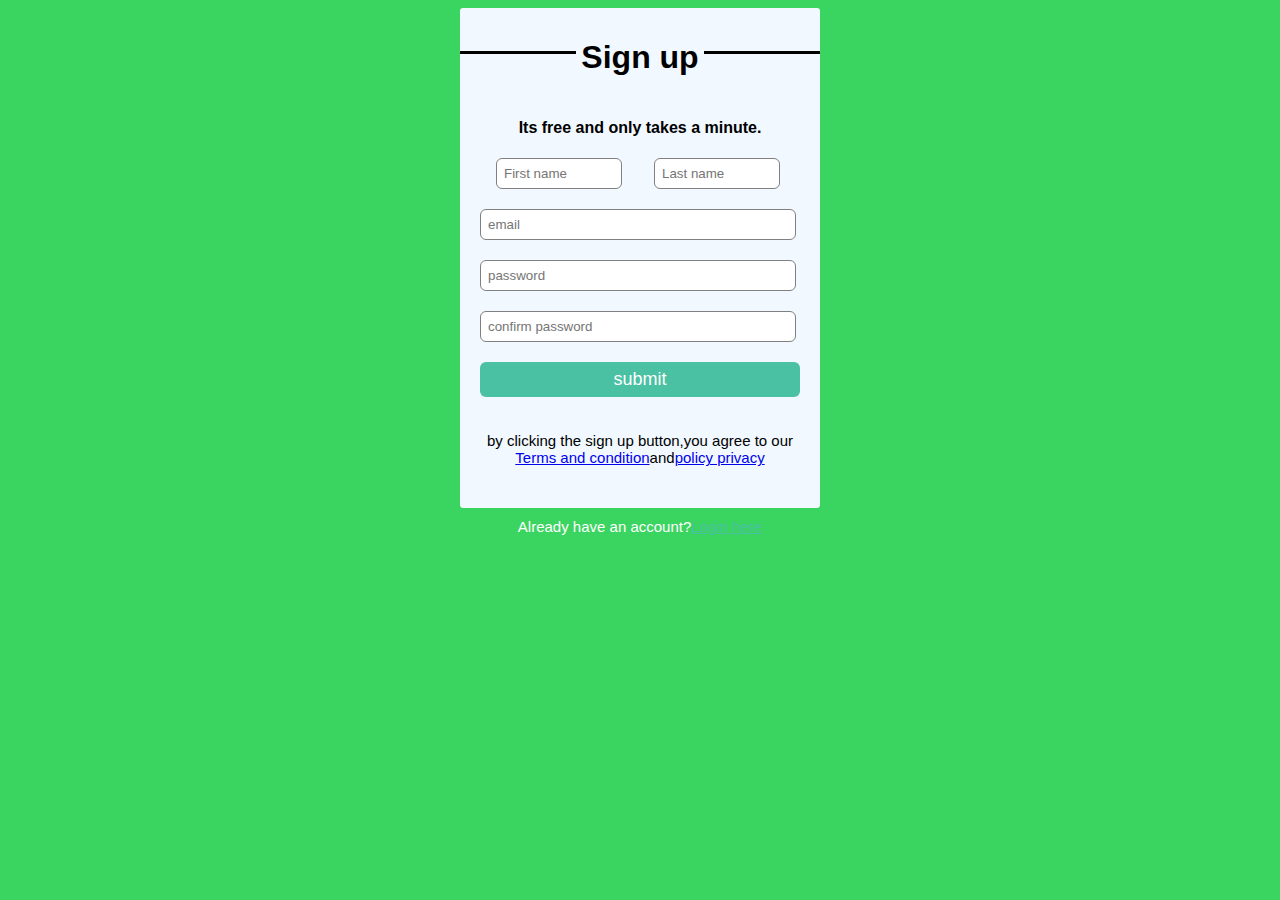
<file: ddouble.html>
<!DOCTYPE html>
<html>
    <head>
        <link rel="stylesheet" href="ddou.css" >
    </head>
    <body>
        <div class="signup-box">
            <div class="line-container">
                <div class="line"></div>
                <div class="text">
                    <h1>Sign up</h1>
                </div>
                <div class="line"></div>
            </div>
            <h4>Its free and only takes a minute.</h4>
        <form>
            <div class="name">
                
            <label for="first name"></label>
            <input type="text" id="first name" placeholder="First name" required>
           <label for="last name"></label>
            <input type="text" id="last name" placeholder="Last name" required>
            </div>
            <label for="email"></label>
             <input type="email" id="email" placeholder="email" required><br>
            <label for="password"></label>
             <input type="password" id="password" placeholder="password" required><br>
            <label for="confirm"></label>
             <input type="password" id="password" placeholder="confirm password" required><br>
             <input type="button"  value="submit"><br>
        </form>
        <p>by clicking the sign up button,you agree to our<br>
        <a href="#">Terms and condition</a>and<a href="#">policy privacy</a>
     </p>
        </div>
        <p class="para-2">Already have an account?<a href="login.html">Login here</a> </p>
    </body>
</html>
</file>
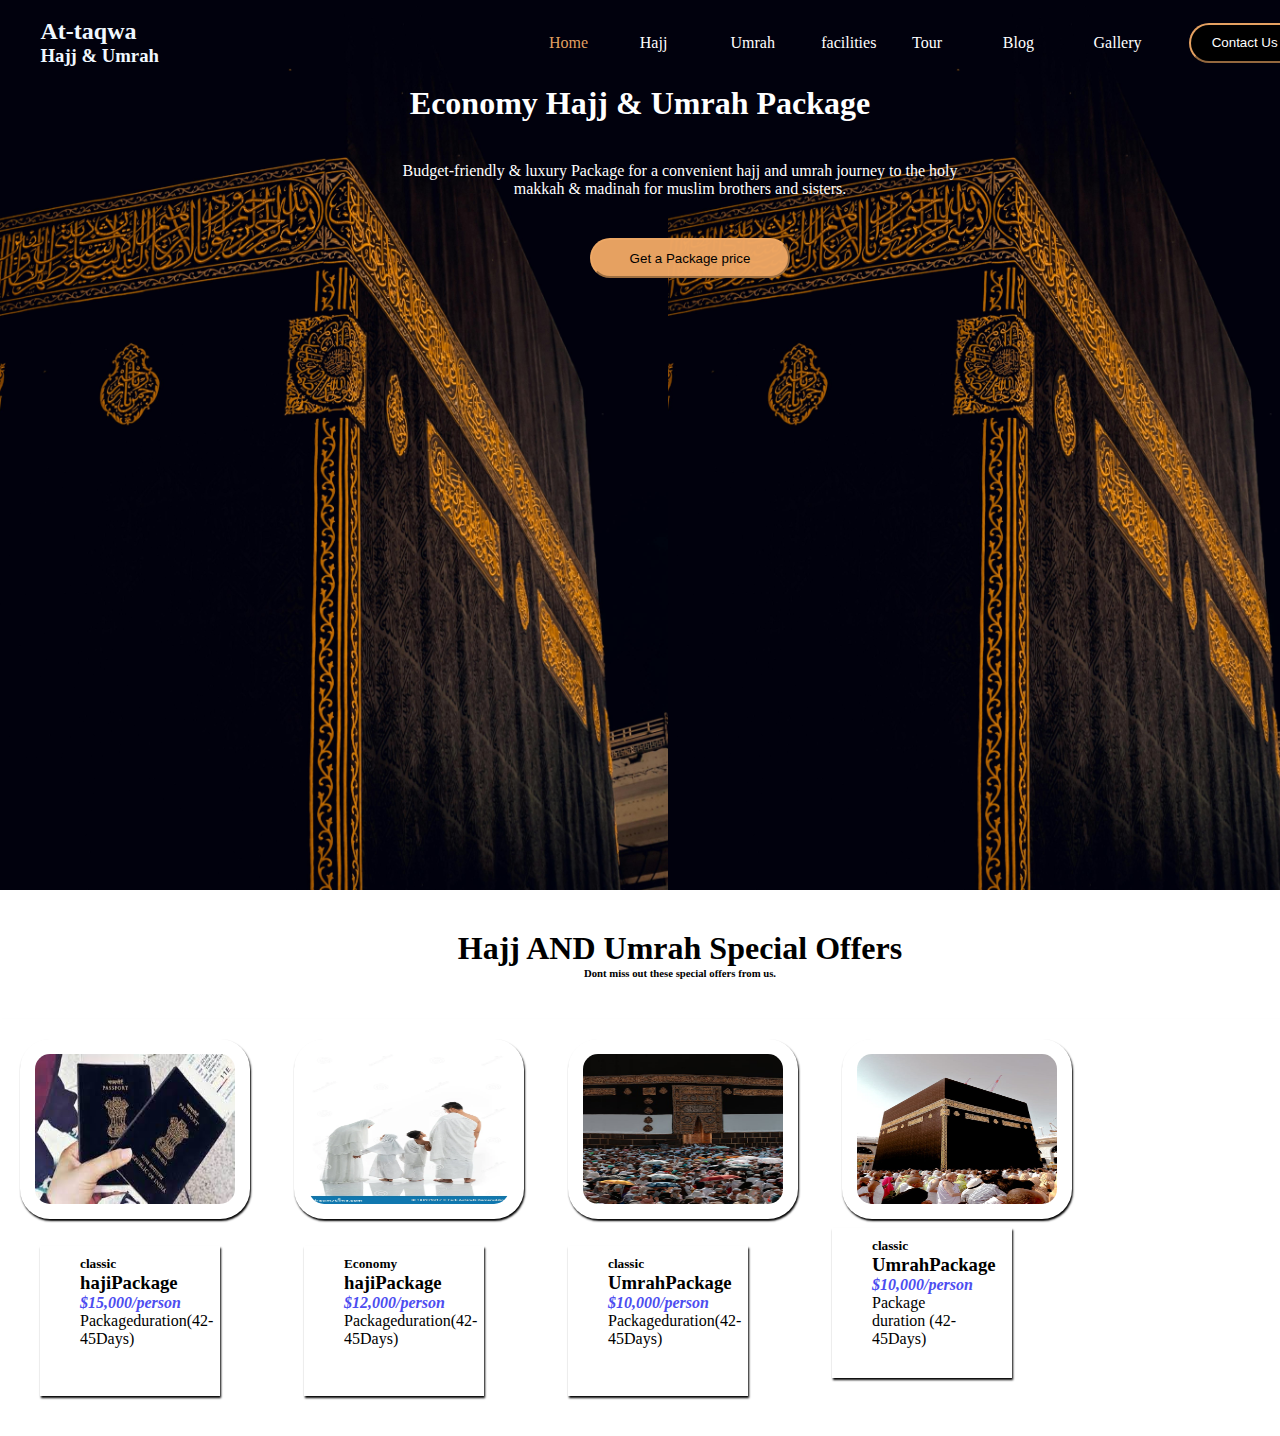
<file: Hajj.html>
<!DOCTYPE html>
<html lang="en">

<head>
    <meta charset="UTF-8">
    <meta name="viewport" content="width=device-width, initial-scale=1.0">
    <link rel="stylesheet" href="Hajj.css" />
    <title>hajj processes</title>
    <link rel="stylesheet" href="https://cdnjs.cloudflare.com/ajax/libs/font-awesome/6.5.2/css/all.min.css"
        integrity="sha512-SnH5WK+bZxgPHs44uWIX+LLJAJ9/2PkPKZ5QiAj6Ta86w+fsb2TkcmfRyVX3pBnMFcV7oQPJkl9QevSCWr3W6A=="
        crossorigin="anonymous" referrerpolicy="no-referrer" />
</head>

<body>
    <div class="container">
        <header>
                <i class="fa-solid fa-kaaba"><br></i>
            <div class="title">
                    <h2> At-taqwa</h2>
                    <h3>Hajj & Umrah </h3>
            </div>
            <nav class="links">
                <ul>
                    <li class="color">Home</li>
                    <li>Hajj<i class="fa-solid fa-caret-down"></i></li>
                    <li>Umrah<i class="fa-solid fa-caret-down"></i>
                    <li>facilities</li>
                    <li>Tour</li>
                    <li>Blog</li>
                    <li>Gallery</li>
                </ul>
            </nav>
            <button>Contact Us</button>
        </header>


        <div>
            <h1 class="main">Economy Hajj & Umrah Package</h1>
            <p class="main">Budget-friendly & luxury Package for a convenient hajj and umrah journey to the holy<br>
                makkah &
                madinah for muslim brothers and sisters.</p>
            <button class="main">Get a Package price</button>
        </div>
    </div>

    <div class="additional">
        <h1>Hajj AND Umrah Special Offers</h1>
        <h6>Dont miss out these special offers from us.</h6>
    </div>
    <div class="subtopicc">
        <div class="subtopic">
            <img src="./pass.jpg" alt="passport">
        </div>
        <div class="subtopic">
            <img src="./haji.jpg" alt="family">
        </div>
        <div class="subtopic">
            <img src="./Hajjj.jpg" alt="passport">
        </div>
        <div class="subtopic">
            <img src="./Umra.jpg" alt="passport">
        </div>
        <div class="text">
            <h5>classic</h5>
            <h3>hajiPackage</h3>
            <h4><em>$15,000/person</em></h4>
            <p>Packageduration(42-45Days)</p>
        </div>
        <div class="text">
            <h5>Economy</h5>
            <h3>hajiPackage</h3>
            <h4><em>$12,000/person</em></h4>
            <p>Packageduration(42-45Days)</p>
        </div>
        <div class="text">
            <h5>classic</h5>
            <h3>UmrahPackage</h3>
            <h4><em>$10,000/person</em></h4>
            <p>Packageduration(42-45Days)
            <p>
        </div>

        <div class="text">
            <h5>classic</h5>
            <h3>UmrahPackage</h3>
            <h4><em>$10,000/person</em></h4>
            <p>Package duration (42-45Days)</p>
        </div>
    </div>
    </div>
</body>

</html>
</file>
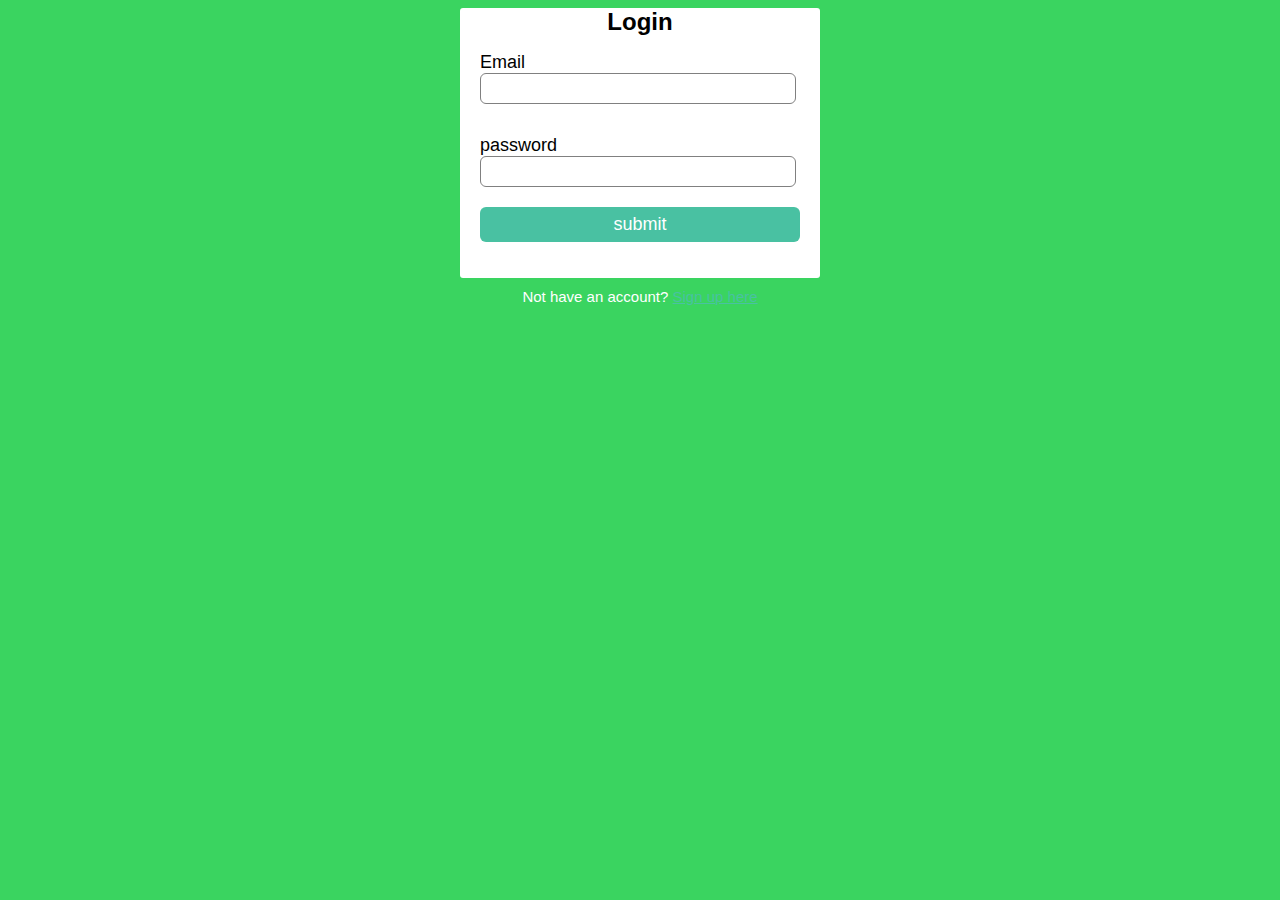
<file: login.html>
<!DOCTYPE html>
<html>
    <head>
        <link rel="stylesheet" href="ddou.css" >
    </head>
    <body>
        <div class="login-box">
            <h2>Login</h2>
            <form>
                <label>Email</label>
                <input type="email" placeholder=""></label>
                <label>password</label>
                <input type="password" placeholder="">
                <input type="button" value="submit">
            </form>
        </div>
        <p class="para-2">Not have an account? <a href="ddouble.html">Sign up here</a> </p>
</file>
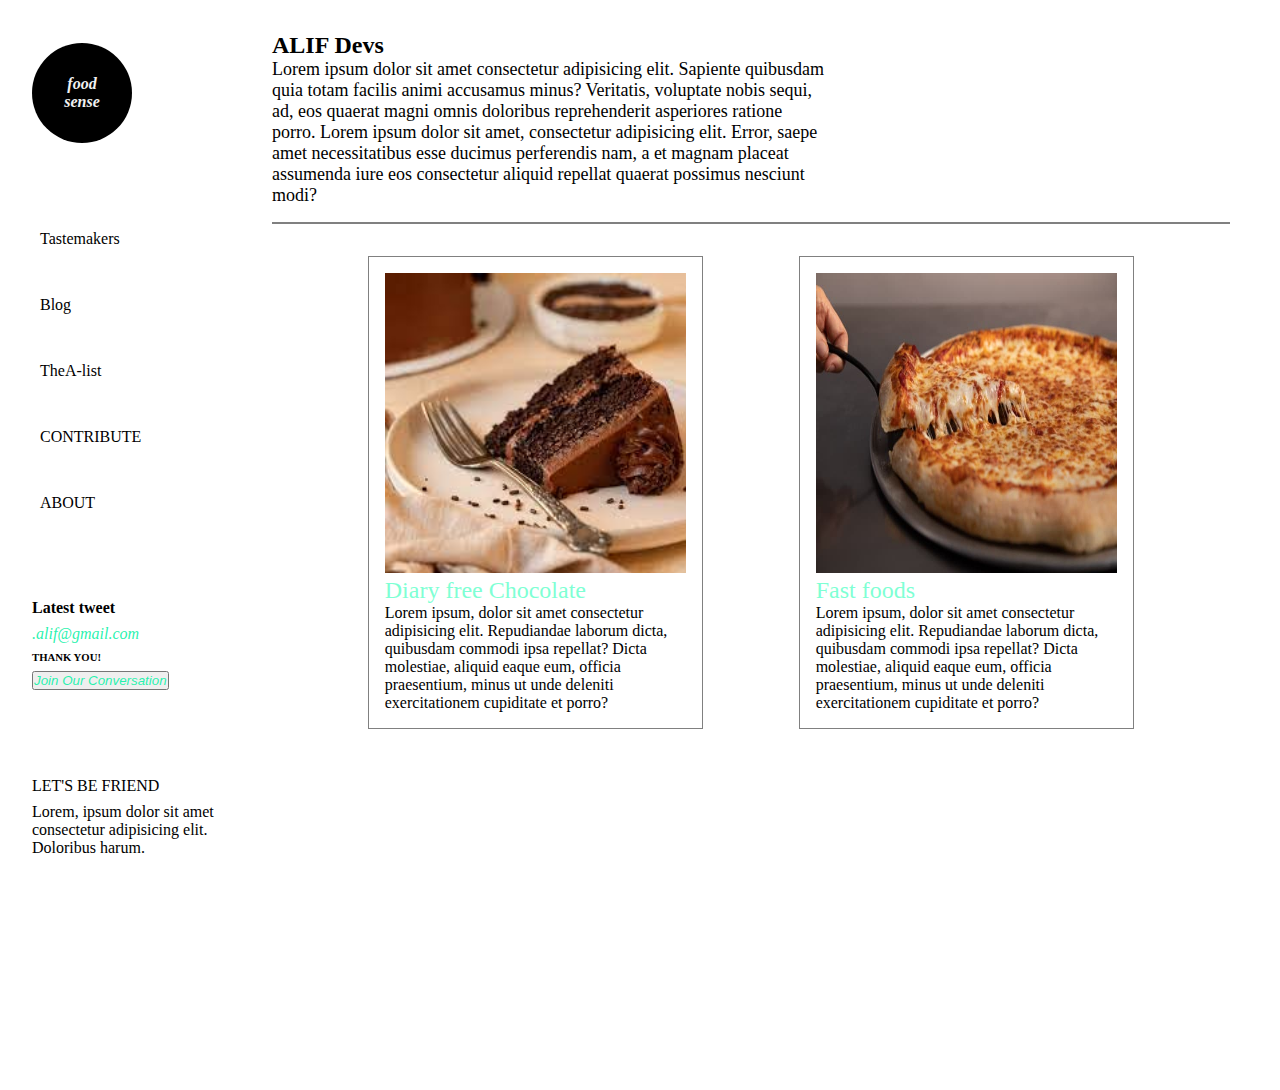
<file: milm.html>
<!DOCTYPE html>    
<html>
    <head>
        <title>proj-5</title>
        <meta name="viewport" content="width=device-width" , initial-scale="1.0">
        <link rel="stylesheet" href="aliff.css">
        <link rel="stylesheet" href="https://cdnjs.cloudflare.com/ajax/libs/font-awesome/6.5.2/css/all.min.css" integrity="sha512-SnH5WK+bZxgPHs44uWIX+LLJAJ9/2PkPKZ5QiAj6Ta86w+fsb2TkcmfRyVX3pBnMFcV7oQPJkl9QevSCWr3W6A==" crossorigin="anonymous" referrerpolicy="no-referrer" />
  </head>
  <body>
    <section class="container">
      <header>
        <div class="circle">
            <h4>food <br>sense</h4>
        </div>
        <nav class="navbar">
          <ul class="navlist">
            <li><span><i class="fa-solid fa-spoon"></i></span>Tastemakers</li>
            <li><span><i  class="fa-solid fa-book"></i></span>Blog</li>
            <li><span><i class="fa-solid fa-rectangle-list"></i></span> TheA-list</li>
            <li><span><i class="fa-solid fa-camera-retro"></i></span>CONTRIBUTE</li>
            <li><span><i class="fa-solid fa-clipboard"></i></span>ABOUT</i></a></li>
          </ul>
        </nav>
        <div class="bottom_header">
          <p class="bottom_title"><strong>Latest tweet</strong></p>
          <p><em>.alif@gmail.com</em></p><h6>THANK YOU!</h6>
          <button><em><i class="fa-solid fa-phone"></i>Join Our Conversation</em></button>
        </div>
        <div class="bottom_header">
          <p class="bottom_title">LET'S BE FRIEND</p>
          <p>
            Lorem, ipsum dolor sit amet consectetur adipisicing elit. Doloribus
            harum.
          </p>
        </div>
      </header>
      <main>
        <div class="top">
          <h2 class="title">ALIF Devs</h2>
          <p class="description">
            Lorem ipsum dolor sit amet consectetur adipisicing elit. Sapiente
            quibusdam quia totam facilis animi accusamus minus? Veritatis,
            voluptate nobis sequi, ad, eos quaerat magni omnis doloribus
            reprehenderit asperiores ratione porro. Lorem ipsum dolor sit amet,
            consectetur adipisicing elit. Error, saepe amet necessitatibus esse
            ducimus perferendis nam, a et magnam placeat assumenda iure eos
            consectetur aliquid repellat quaerat possimus nesciunt modi?
          </p>
        </div>
        <div class="cards">
          <div class="card">
            <img src="delecious.jpg" alt="cake" >
            <p class="title">Diary free Chocolate</p>
            <p class="description">
              Lorem ipsum, dolor sit amet consectetur adipisicing elit.
              Repudiandae laborum dicta, quibusdam commodi ipsa repellat? Dicta
              molestiae, aliquid eaque eum, officia praesentium, minus ut unde
              deleniti exercitationem cupiditate et porro?
            </p>
          </div>
          <div class="card">
            <img src="deleciouspizza.jpg" alt="pizza" >
            <p class="title">Fast foods</p>
            <p class="description">
              Lorem ipsum, dolor sit amet consectetur adipisicing elit.
              Repudiandae laborum dicta, quibusdam commodi ipsa repellat? Dicta
              molestiae, aliquid eaque eum, officia praesentium, minus ut unde
              deleniti exercitationem cupiditate et porro?
            </p>
          </div>
        </div>
      </main>
    </section>
  

</body></html>
</file>
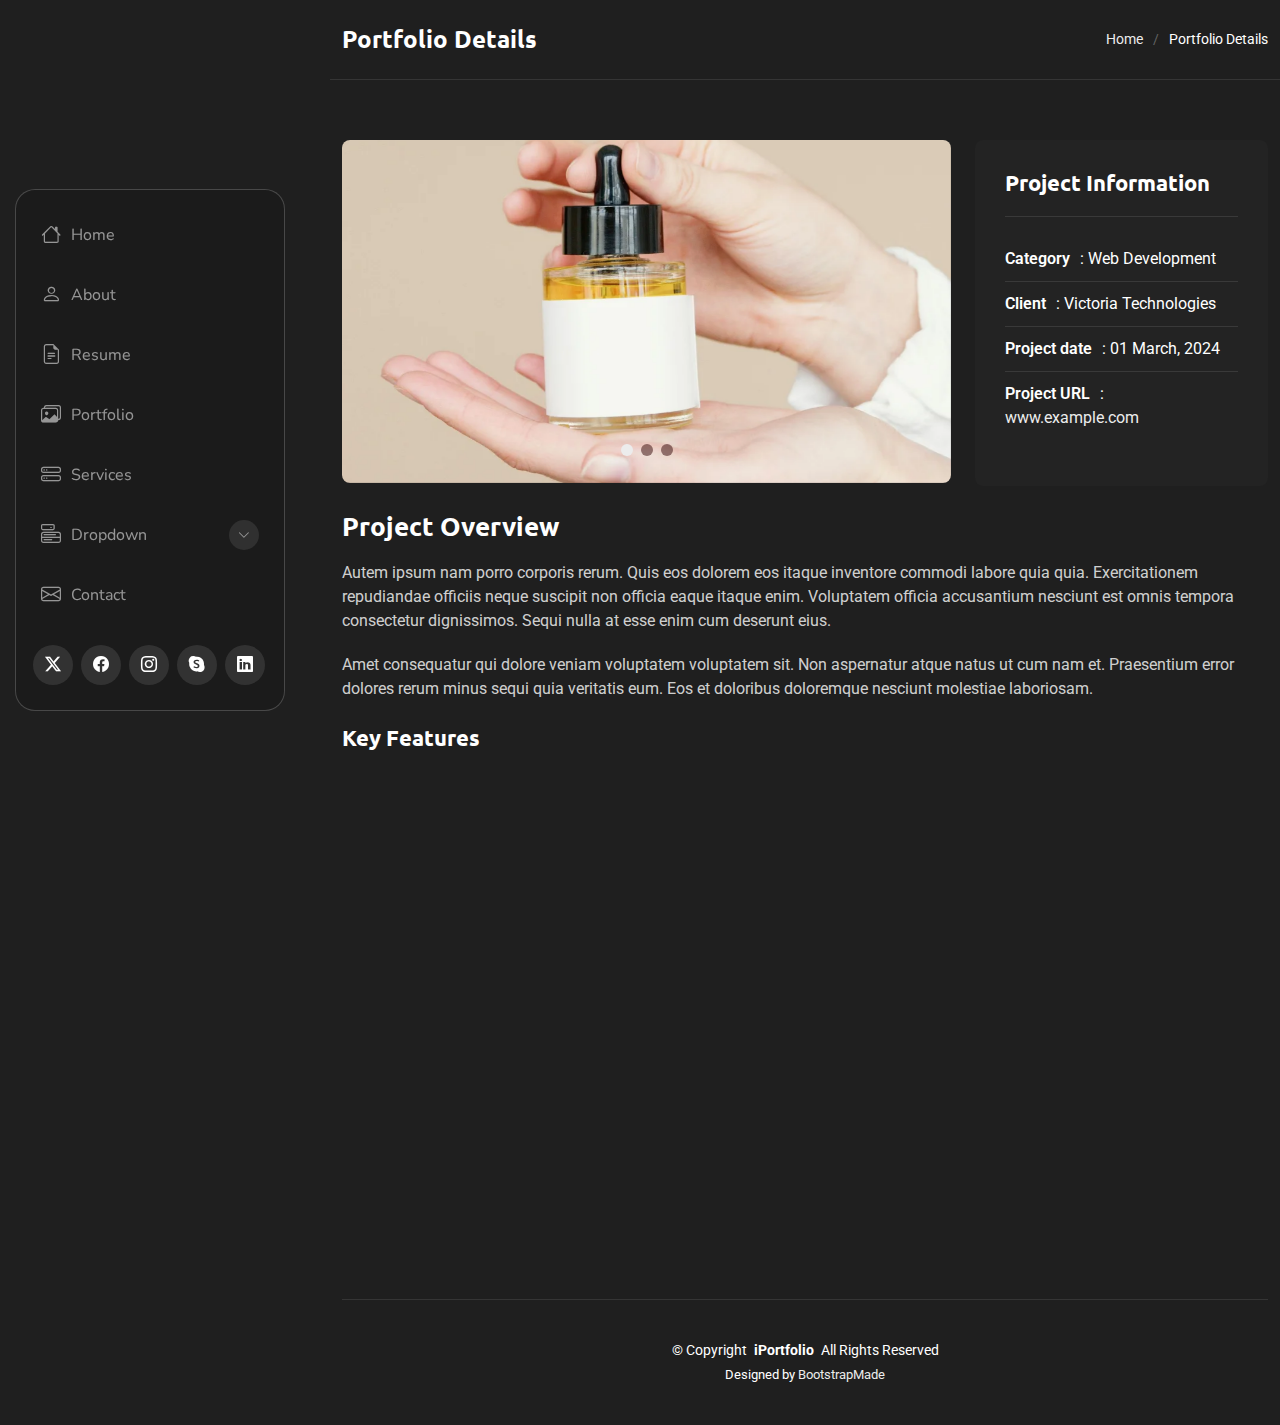
<file: portfolio-details.html>
<!DOCTYPE html>
<html lang="en">

<head>
  <meta charset="utf-8">
  <meta content="width=device-width, initial-scale=1.0" name="viewport">
  <title>Portfolio Details - SnapFolio Bootstrap Template</title>
  <meta name="description" content="">
  <meta name="keywords" content="">

  <!-- Favicons -->
  <link href="assets/img/favicon.png" rel="icon">
  <link href="assets/img/apple-touch-icon.png" rel="apple-touch-icon">

  <!-- Fonts -->
  <link href="https://fonts.googleapis.com" rel="preconnect">
  <link href="https://fonts.gstatic.com" rel="preconnect" crossorigin>
  <link href="https://fonts.googleapis.com/css2?family=Roboto:ital,wght@0,100;0,300;0,400;0,500;0,700;0,900;1,100;1,300;1,400;1,500;1,700;1,900&family=Ubuntu:ital,wght@0,300;0,400;0,500;0,700;1,300;1,400;1,500;1,700&family=Nunito:ital,wght@0,200;0,300;0,400;0,500;0,600;0,700;0,800;0,900;1,200;1,300;1,400;1,500;1,600;1,700;1,800;1,900&display=swap" rel="stylesheet">

  <!-- Vendor CSS Files -->
  <link href="assets/vendor/bootstrap/css/bootstrap.min.css" rel="stylesheet">
  <link href="assets/vendor/bootstrap-icons/bootstrap-icons.css" rel="stylesheet">
  <link href="assets/vendor/aos/aos.css" rel="stylesheet">
  <link href="assets/vendor/glightbox/css/glightbox.min.css" rel="stylesheet">
  <link href="assets/vendor/swiper/swiper-bundle.min.css" rel="stylesheet">

  <!-- Main CSS File -->
  <link href="assets/css/main.css" rel="stylesheet">

  <!-- =======================================================
  * Template Name: SnapFolio
  * Template URL: https://bootstrapmade.com/snapfolio-bootstrap-portfolio-template/
  * Updated: Jul 21 2025 with Bootstrap v5.3.7
  * Author: BootstrapMade.com
  * License: https://bootstrapmade.com/license/
  ======================================================== -->
</head>

<body class="portfolio-details-page">

  <header id="header" class="header dark-background d-flex flex-column justify-content-center">
    <i class="header-toggle d-xl-none bi bi-list"></i>

    <div class="header-container d-flex flex-column align-items-start">
      <nav id="navmenu" class="navmenu">
        <ul>
          <li><a href="#hero"><i class="bi bi-house navicon"></i>Home</a></li>
          <li><a href="#about"><i class="bi bi-person navicon"></i> About</a></li>
          <li><a href="#resume"><i class="bi bi-file-earmark-text navicon"></i> Resume</a></li>
          <li><a href="#portfolio"><i class="bi bi-images navicon"></i> Portfolio</a></li>
          <li><a href="#services"><i class="bi bi-hdd-stack navicon"></i> Services</a></li>
          <li class="dropdown"><a href="#"><i class="bi bi-menu-button navicon"></i> <span>Dropdown</span> <i class="bi bi-chevron-down toggle-dropdown"></i></a>
            <ul>
              <li><a href="#">Dropdown 1</a></li>
              <li class="dropdown"><a href="#"><span>Deep Dropdown</span> <i class="bi bi-chevron-down toggle-dropdown"></i></a>
                <ul>
                  <li><a href="#">Deep Dropdown 1</a></li>
                  <li><a href="#">Deep Dropdown 2</a></li>
                  <li><a href="#">Deep Dropdown 3</a></li>
                  <li><a href="#">Deep Dropdown 4</a></li>
                  <li><a href="#">Deep Dropdown 5</a></li>
                </ul>
              </li>
              <li><a href="#">Dropdown 2</a></li>
              <li><a href="#">Dropdown 3</a></li>
              <li><a href="#">Dropdown 4</a></li>
            </ul>
          </li>
          <li><a href="#contact"><i class="bi bi-envelope navicon"></i> Contact</a></li>
        </ul>
      </nav>

      <div class="social-links text-center">
        <a href="#" class="twitter"><i class="bi bi-twitter-x"></i></a>
        <a href="#" class="facebook"><i class="bi bi-facebook"></i></a>
        <a href="#" class="instagram"><i class="bi bi-instagram"></i></a>
        <a href="#" class="google-plus"><i class="bi bi-skype"></i></a>
        <a href="#" class="linkedin"><i class="bi bi-linkedin"></i></a>
      </div>

    </div>

  </header>

  <main class="main">

    <!-- Page Title -->
    <div class="page-title dark-background">
      <div class="container d-lg-flex justify-content-between align-items-center">
        <h1 class="mb-2 mb-lg-0">Portfolio Details</h1>
        <nav class="breadcrumbs">
          <ol>
            <li><a href="index.html">Home</a></li>
            <li class="current">Portfolio Details</li>
          </ol>
        </nav>
      </div>
    </div><!-- End Page Title -->

    <!-- Portfolio Details Section -->
    <section id="portfolio-details" class="portfolio-details section">

      <div class="container" data-aos="fade-up" data-aos-delay="100">

        <div class="row gy-4">

          <div class="col-lg-8">
            <div class="portfolio-details-slider swiper init-swiper">

              <script type="application/json" class="swiper-config">
                {
                  "loop": true,
                  "speed": 600,
                  "autoplay": {
                    "delay": 5000
                  },
                  "slidesPerView": "auto",
                  "pagination": {
                    "el": ".swiper-pagination",
                    "type": "bullets",
                    "clickable": true
                  }
                }
              </script>

              <div class="swiper-wrapper align-items-center">

                <div class="swiper-slide">
                  <img src="assets/img/portfolio/portfolio-1.webp" alt="Portfolio Image" class="img-fluid" loading="lazy">
                </div>

                <div class="swiper-slide">
                  <img src="assets/img/portfolio/portfolio-10.webp" alt="Portfolio Image" class="img-fluid" loading="lazy">
                </div>

                <div class="swiper-slide">
                  <img src="assets/img/portfolio/portfolio-7.webp" alt="Portfolio Image" class="img-fluid" loading="lazy">
                </div>

              </div>
              <div class="swiper-pagination"></div>
            </div>
          </div>

          <div class="col-lg-4">
            <div class="portfolio-info" data-aos="fade-left" data-aos-delay="200">
              <h3>Project Information</h3>
              <ul>
                <li><strong>Category</strong>: Web Development</li>
                <li><strong>Client</strong>: Victoria Technologies</li>
                <li><strong>Project date</strong>: 01 March, 2024</li>
                <li><strong>Project URL</strong>: <a href="#" target="_blank">www.example.com</a></li>
              </ul>
            </div>
          </div>

          <div class="col-lg-12">
            <div class="portfolio-description" data-aos="fade-up" data-aos-delay="300">
              <h2>Project Overview</h2>
              <p>
                Autem ipsum nam porro corporis rerum. Quis eos dolorem eos itaque inventore commodi labore quia quia. Exercitationem repudiandae officiis neque suscipit non officia eaque itaque enim. Voluptatem officia accusantium nesciunt est omnis tempora consectetur dignissimos. Sequi nulla at esse enim cum deserunt eius.
              </p>
              <p>
                Amet consequatur qui dolore veniam voluptatem voluptatem sit. Non aspernatur atque natus ut cum nam et. Praesentium error dolores rerum minus sequi quia veritatis eum. Eos et doloribus doloremque nesciunt molestiae laboriosam.
              </p>

              <div class="features mt-4">
                <h3>Key Features</h3>
                <div class="row gy-3">
                  <div class="col-md-6">
                    <div class="feature-item" data-aos="fade-up" data-aos-delay="400">
                      <i class="bi bi-check-circle-fill"></i>
                      <h4>Responsive Design</h4>
                      <p>Voluptatum deleniti atque corrupti quos dolores et quas molestias excepturi sint occaecati cupiditate non provident</p>
                    </div>
                  </div>

                  <div class="col-md-6">
                    <div class="feature-item" data-aos="fade-up" data-aos-delay="500">
                      <i class="bi bi-shield-check"></i>
                      <h4>Advanced Security</h4>
                      <p>Minim veniam, quis nostrud exercitation ullamco laboris nisi ut aliquip ex ea commodo consequat tarad limino ata</p>
                    </div>
                  </div>

                  <div class="col-md-6">
                    <div class="feature-item" data-aos="fade-up" data-aos-delay="600">
                      <i class="bi bi-graph-up"></i>
                      <h4>Performance Optimization</h4>
                      <p>Duis aute irure dolor in reprehenderit in voluptate velit esse cillum dolore eu fugiat nulla pariatur</p>
                    </div>
                  </div>

                  <div class="col-md-6">
                    <div class="feature-item" data-aos="fade-up" data-aos-delay="700">
                      <i class="bi bi-gear"></i>
                      <h4>Easy Integration</h4>
                      <p>Excepteur sint occaecat cupidatat non proident, sunt in culpa qui officia deserunt mollit anim id est laborum</p>
                    </div>
                  </div>
                </div>
              </div>
            </div>
          </div>

        </div>

      </div>

    </section><!-- /Portfolio Details Section -->

  </main>

  <footer id="footer" class="footer position-relative">

    <div class="container">
      <div class="copyright text-center ">
        <p>© <span>Copyright</span> <strong class="px-1 sitename">iPortfolio</strong> <span>All Rights Reserved</span></p>
      </div>
      <div class="credits">
        <!-- All the links in the footer should remain intact. -->
        <!-- You can delete the links only if you've purchased the pro version. -->
        <!-- Licensing information: https://bootstrapmade.com/license/ -->
        <!-- Purchase the pro version with working PHP/AJAX contact form: [buy-url] -->
        Designed by <a href="https://bootstrapmade.com/">BootstrapMade</a>
      </div>
    </div>

  </footer>

  <!-- Scroll Top -->
  <a href="#" id="scroll-top" class="scroll-top d-flex align-items-center justify-content-center"><i class="bi bi-arrow-up-short"></i></a>

  <!-- Preloader -->
  <div id="preloader"></div>

  <!-- Vendor JS Files -->
  <script src="assets/vendor/bootstrap/js/bootstrap.bundle.min.js"></script>
  <script src="assets/vendor/php-email-form/validate.js"></script>
  <script src="assets/vendor/aos/aos.js"></script>
  <script src="assets/vendor/typed.js/typed.umd.js"></script>
  <script src="assets/vendor/purecounter/purecounter_vanilla.js"></script>
  <script src="assets/vendor/waypoints/noframework.waypoints.js"></script>
  <script src="assets/vendor/isotope-layout/isotope.pkgd.min.js"></script>
  <script src="assets/vendor/imagesloaded/imagesloaded.pkgd.min.js"></script>
  <script src="assets/vendor/glightbox/js/glightbox.min.js"></script>
  <script src="assets/vendor/swiper/swiper-bundle.min.js"></script>

  <!-- Main JS File -->
  <script src="assets/js/main.js"></script>

</body>

</html>
</file>
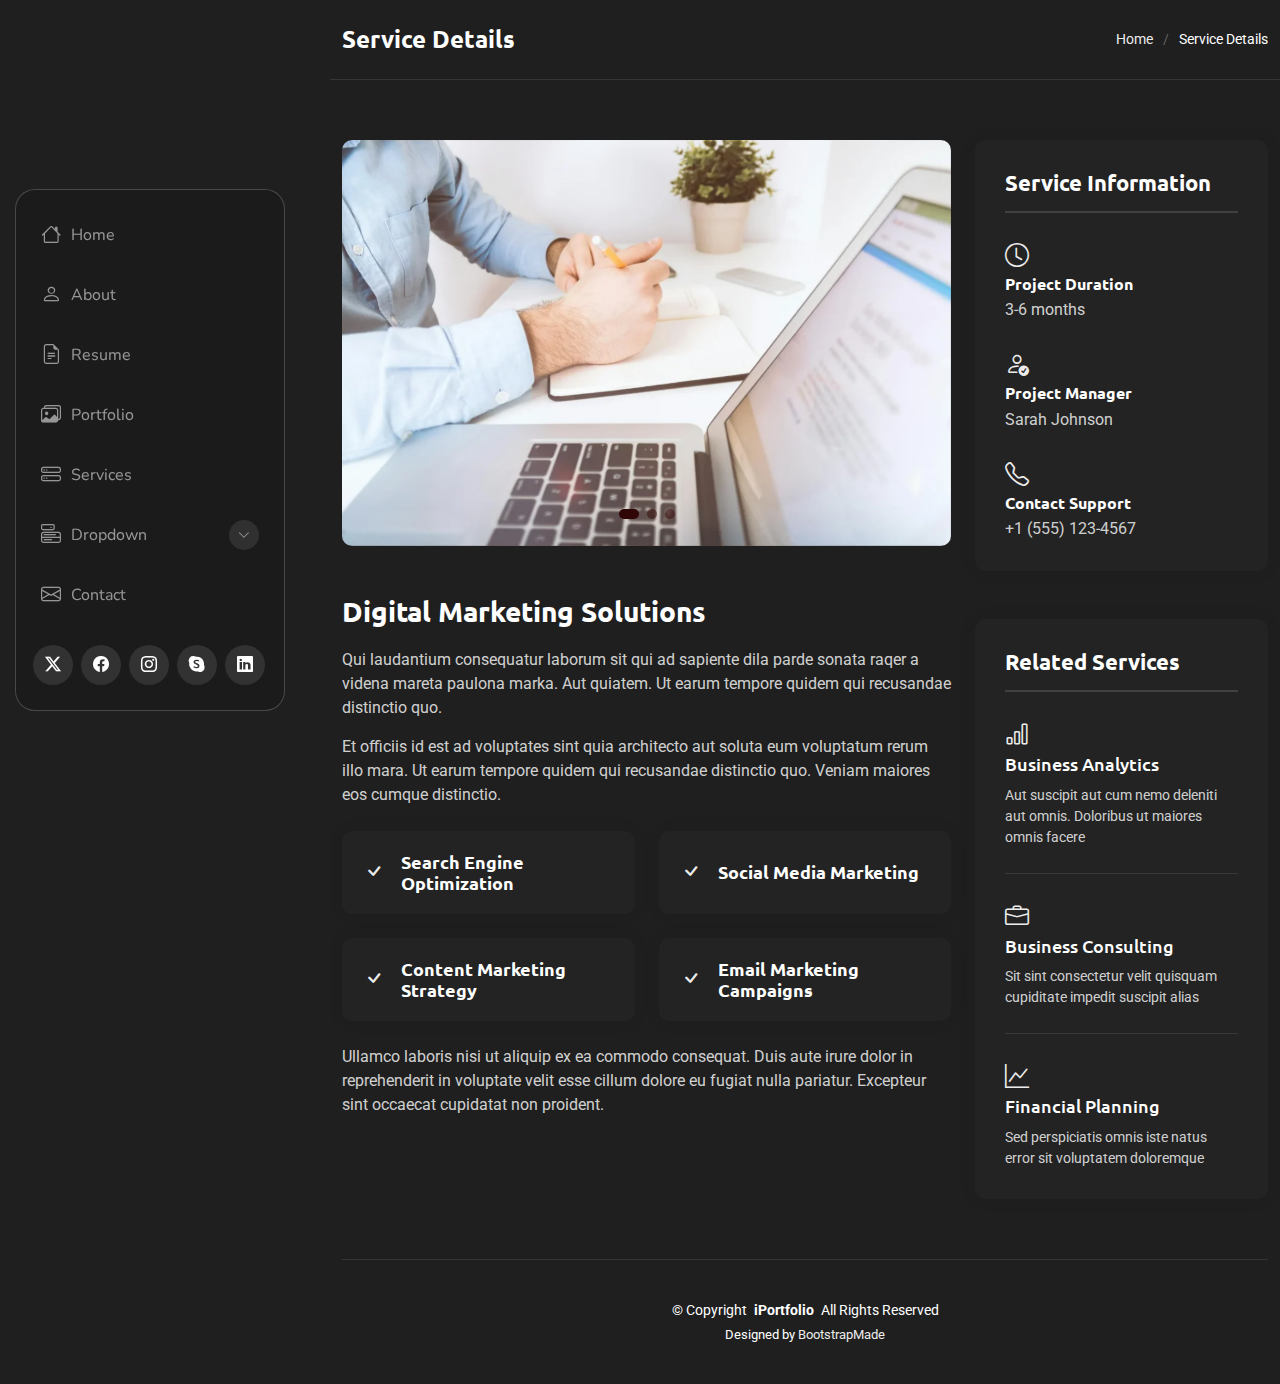
<file: service-details.html>
<!DOCTYPE html>
<html lang="en">

<head>
  <meta charset="utf-8">
  <meta content="width=device-width, initial-scale=1.0" name="viewport">
  <title>Service Details - SnapFolio Bootstrap Template</title>
  <meta name="description" content="">
  <meta name="keywords" content="">

  <!-- Favicons -->
  <link href="assets/img/favicon.png" rel="icon">
  <link href="assets/img/apple-touch-icon.png" rel="apple-touch-icon">

  <!-- Fonts -->
  <link href="https://fonts.googleapis.com" rel="preconnect">
  <link href="https://fonts.gstatic.com" rel="preconnect" crossorigin>
  <link href="https://fonts.googleapis.com/css2?family=Roboto:ital,wght@0,100;0,300;0,400;0,500;0,700;0,900;1,100;1,300;1,400;1,500;1,700;1,900&family=Ubuntu:ital,wght@0,300;0,400;0,500;0,700;1,300;1,400;1,500;1,700&family=Nunito:ital,wght@0,200;0,300;0,400;0,500;0,600;0,700;0,800;0,900;1,200;1,300;1,400;1,500;1,600;1,700;1,800;1,900&display=swap" rel="stylesheet">

  <!-- Vendor CSS Files -->
  <link href="assets/vendor/bootstrap/css/bootstrap.min.css" rel="stylesheet">
  <link href="assets/vendor/bootstrap-icons/bootstrap-icons.css" rel="stylesheet">
  <link href="assets/vendor/aos/aos.css" rel="stylesheet">
  <link href="assets/vendor/glightbox/css/glightbox.min.css" rel="stylesheet">
  <link href="assets/vendor/swiper/swiper-bundle.min.css" rel="stylesheet">

  <!-- Main CSS File -->
  <link href="assets/css/main.css" rel="stylesheet">

  <!-- =======================================================
  * Template Name: SnapFolio
  * Template URL: https://bootstrapmade.com/snapfolio-bootstrap-portfolio-template/
  * Updated: Jul 21 2025 with Bootstrap v5.3.7
  * Author: BootstrapMade.com
  * License: https://bootstrapmade.com/license/
  ======================================================== -->
</head>

<body class="service-details-page">

  <header id="header" class="header dark-background d-flex flex-column justify-content-center">
    <i class="header-toggle d-xl-none bi bi-list"></i>

    <div class="header-container d-flex flex-column align-items-start">
      <nav id="navmenu" class="navmenu">
        <ul>
          <li><a href="#hero"><i class="bi bi-house navicon"></i>Home</a></li>
          <li><a href="#about"><i class="bi bi-person navicon"></i> About</a></li>
          <li><a href="#resume"><i class="bi bi-file-earmark-text navicon"></i> Resume</a></li>
          <li><a href="#portfolio"><i class="bi bi-images navicon"></i> Portfolio</a></li>
          <li><a href="#services"><i class="bi bi-hdd-stack navicon"></i> Services</a></li>
          <li class="dropdown"><a href="#"><i class="bi bi-menu-button navicon"></i> <span>Dropdown</span> <i class="bi bi-chevron-down toggle-dropdown"></i></a>
            <ul>
              <li><a href="#">Dropdown 1</a></li>
              <li class="dropdown"><a href="#"><span>Deep Dropdown</span> <i class="bi bi-chevron-down toggle-dropdown"></i></a>
                <ul>
                  <li><a href="#">Deep Dropdown 1</a></li>
                  <li><a href="#">Deep Dropdown 2</a></li>
                  <li><a href="#">Deep Dropdown 3</a></li>
                  <li><a href="#">Deep Dropdown 4</a></li>
                  <li><a href="#">Deep Dropdown 5</a></li>
                </ul>
              </li>
              <li><a href="#">Dropdown 2</a></li>
              <li><a href="#">Dropdown 3</a></li>
              <li><a href="#">Dropdown 4</a></li>
            </ul>
          </li>
          <li><a href="#contact"><i class="bi bi-envelope navicon"></i> Contact</a></li>
        </ul>
      </nav>

      <div class="social-links text-center">
        <a href="#" class="twitter"><i class="bi bi-twitter-x"></i></a>
        <a href="#" class="facebook"><i class="bi bi-facebook"></i></a>
        <a href="#" class="instagram"><i class="bi bi-instagram"></i></a>
        <a href="#" class="google-plus"><i class="bi bi-skype"></i></a>
        <a href="#" class="linkedin"><i class="bi bi-linkedin"></i></a>
      </div>

    </div>

  </header>

  <main class="main">

    <!-- Page Title -->
    <div class="page-title dark-background">
      <div class="container d-lg-flex justify-content-between align-items-center">
        <h1 class="mb-2 mb-lg-0">Service Details</h1>
        <nav class="breadcrumbs">
          <ol>
            <li><a href="index.html">Home</a></li>
            <li class="current">Service Details</li>
          </ol>
        </nav>
      </div>
    </div><!-- End Page Title -->

    <!-- Service Details Section -->
    <section id="service-details" class="service-details section">

      <div class="container" data-aos="fade-up" data-aos-delay="100">

        <div class="row gy-4">

          <div class="col-lg-8">
            <div class="service-details-slider swiper init-swiper">
              <script type="application/json" class="swiper-config">
                {
                  "loop": true,
                  "speed": 600,
                  "autoplay": {
                    "delay": 5000
                  },
                  "slidesPerView": 1,
                  "pagination": {
                    "el": ".swiper-pagination",
                    "type": "bullets",
                    "clickable": true
                  }
                }
              </script>
              <div class="swiper-wrapper align-items-center">
                <div class="swiper-slide">
                  <img src="assets/img/services/services-1.webp" alt="" class="img-fluid" loading="lazy">
                </div>
                <div class="swiper-slide">
                  <img src="assets/img/services/services-2.webp" alt="" class="img-fluid" loading="lazy">
                </div>
                <div class="swiper-slide">
                  <img src="assets/img/services/services-3.webp" alt="" class="img-fluid" loading="lazy">
                </div>
              </div>
              <div class="swiper-pagination"></div>
            </div>

            <div class="content mt-5">
              <h3>Digital Marketing Solutions</h3>
              <p>
                Qui laudantium consequatur laborum sit qui ad sapiente dila parde sonata raqer a videna mareta paulona marka. Aut quiatem. Ut earum tempore quidem qui recusandae distinctio quo.
              </p>
              <p>
                Et officiis id est ad voluptates sint quia architecto aut soluta eum voluptatum rerum illo mara. Ut earum tempore quidem qui recusandae distinctio quo. Veniam maiores eos cumque distinctio.
              </p>

              <div class="features mt-4">
                <div class="row gy-4">
                  <div class="col-md-6" data-aos="fade-up" data-aos-delay="100">
                    <div class="feature-box d-flex align-items-center">
                      <i class="bi bi-check"></i>
                      <h4>Search Engine Optimization</h4>
                    </div>
                  </div>
                  <div class="col-md-6" data-aos="fade-up" data-aos-delay="200">
                    <div class="feature-box d-flex align-items-center">
                      <i class="bi bi-check"></i>
                      <h4>Social Media Marketing</h4>
                    </div>
                  </div>
                  <div class="col-md-6" data-aos="fade-up" data-aos-delay="300">
                    <div class="feature-box d-flex align-items-center">
                      <i class="bi bi-check"></i>
                      <h4>Content Marketing Strategy</h4>
                    </div>
                  </div>
                  <div class="col-md-6" data-aos="fade-up" data-aos-delay="400">
                    <div class="feature-box d-flex align-items-center">
                      <i class="bi bi-check"></i>
                      <h4>Email Marketing Campaigns</h4>
                    </div>
                  </div>
                </div>
              </div>

              <p class="mt-4">
                Ullamco laboris nisi ut aliquip ex ea commodo consequat. Duis aute irure dolor in reprehenderit in voluptate velit esse cillum dolore eu fugiat nulla pariatur. Excepteur sint occaecat cupidatat non proident.
              </p>
            </div>
          </div>

          <div class="col-lg-4">
            <div class="service-info">
              <h4>Service Information</h4>
              <div class="info-item">
                <i class="bi bi-clock"></i>
                <h5>Project Duration</h5>
                <p>3-6 months</p>
              </div>
              <div class="info-item">
                <i class="bi bi-person-check"></i>
                <h5>Project Manager</h5>
                <p>Sarah Johnson</p>
              </div>
              <div class="info-item">
                <i class="bi bi-telephone"></i>
                <h5>Contact Support</h5>
                <p>+1 (555) 123-4567</p>
              </div>
            </div>

            <div class="related-services mt-5">
              <h4>Related Services</h4>
              <div class="service-item">
                <i class="bi bi-bar-chart"></i>
                <h5><a href="#">Business Analytics</a></h5>
                <p>Aut suscipit aut cum nemo deleniti aut omnis. Doloribus ut maiores omnis facere</p>
              </div>
              <div class="service-item">
                <i class="bi bi-briefcase"></i>
                <h5><a href="#">Business Consulting</a></h5>
                <p>Sit sint consectetur velit quisquam cupiditate impedit suscipit alias</p>
              </div>
              <div class="service-item">
                <i class="bi bi-graph-up"></i>
                <h5><a href="#">Financial Planning</a></h5>
                <p>Sed perspiciatis omnis iste natus error sit voluptatem doloremque</p>
              </div>
            </div>
          </div>

        </div>

      </div>

    </section><!-- /Service Details Section -->

  </main>

  <footer id="footer" class="footer position-relative">

    <div class="container">
      <div class="copyright text-center ">
        <p>© <span>Copyright</span> <strong class="px-1 sitename">iPortfolio</strong> <span>All Rights Reserved</span></p>
      </div>
      <div class="credits">
        <!-- All the links in the footer should remain intact. -->
        <!-- You can delete the links only if you've purchased the pro version. -->
        <!-- Licensing information: https://bootstrapmade.com/license/ -->
        <!-- Purchase the pro version with working PHP/AJAX contact form: [buy-url] -->
        Designed by <a href="https://bootstrapmade.com/">BootstrapMade</a>
      </div>
    </div>

  </footer>

  <!-- Scroll Top -->
  <a href="#" id="scroll-top" class="scroll-top d-flex align-items-center justify-content-center"><i class="bi bi-arrow-up-short"></i></a>

  <!-- Preloader -->
  <div id="preloader"></div>

  <!-- Vendor JS Files -->
  <script src="assets/vendor/bootstrap/js/bootstrap.bundle.min.js"></script>
  <script src="assets/vendor/php-email-form/validate.js"></script>
  <script src="assets/vendor/aos/aos.js"></script>
  <script src="assets/vendor/typed.js/typed.umd.js"></script>
  <script src="assets/vendor/purecounter/purecounter_vanilla.js"></script>
  <script src="assets/vendor/waypoints/noframework.waypoints.js"></script>
  <script src="assets/vendor/isotope-layout/isotope.pkgd.min.js"></script>
  <script src="assets/vendor/imagesloaded/imagesloaded.pkgd.min.js"></script>
  <script src="assets/vendor/glightbox/js/glightbox.min.js"></script>
  <script src="assets/vendor/swiper/swiper-bundle.min.js"></script>

  <!-- Main JS File -->
  <script src="assets/js/main.js"></script>

</body>

</html>
</file>
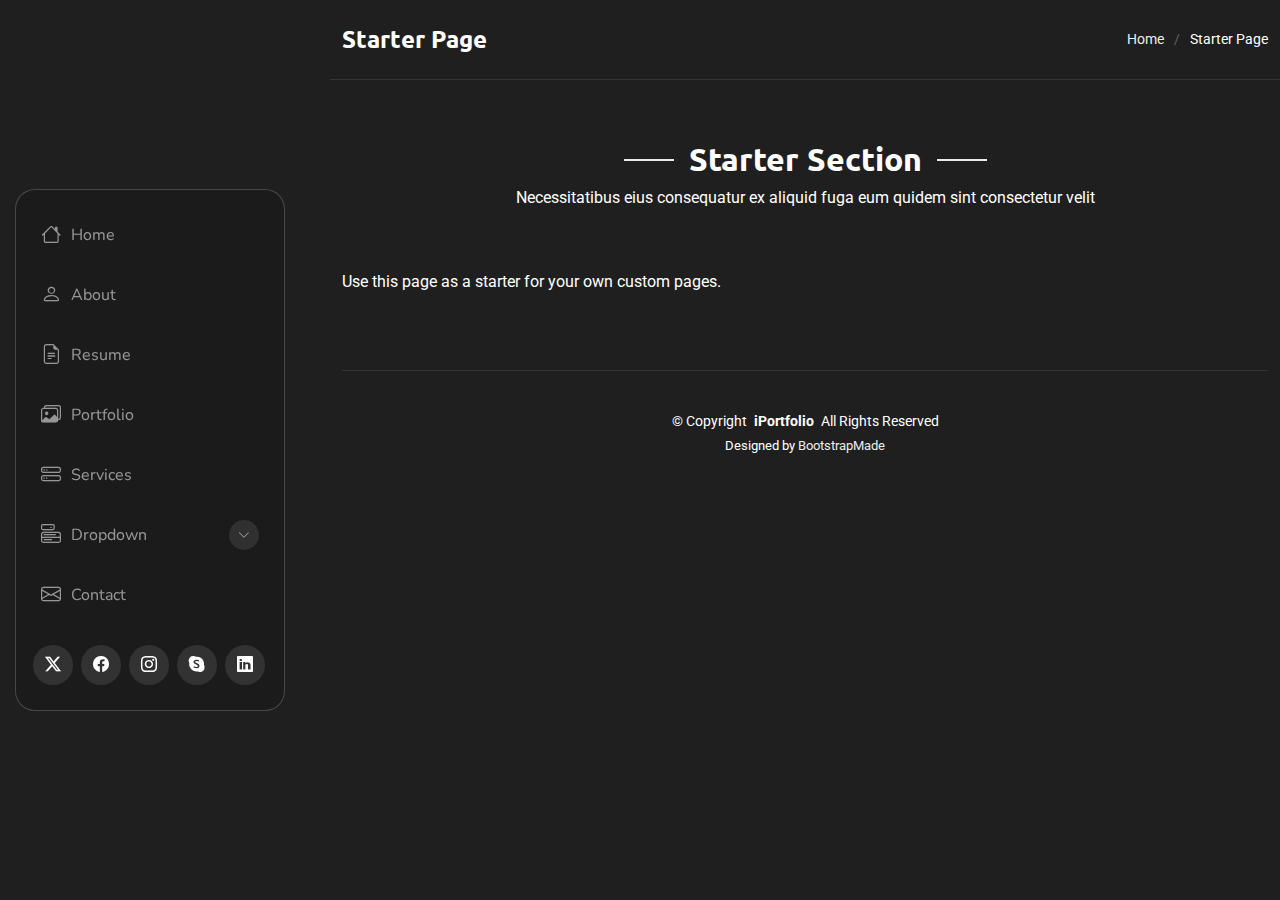
<file: starter-page.html>
<!DOCTYPE html>
<html lang="en">

<head>
  <meta charset="utf-8">
  <meta content="width=device-width, initial-scale=1.0" name="viewport">
  <title>Starter Page - SnapFolio Bootstrap Template</title>
  <meta name="description" content="">
  <meta name="keywords" content="">

  <!-- Favicons -->
  <link href="assets/img/favicon.png" rel="icon">
  <link href="assets/img/apple-touch-icon.png" rel="apple-touch-icon">

  <!-- Fonts -->
  <link href="https://fonts.googleapis.com" rel="preconnect">
  <link href="https://fonts.gstatic.com" rel="preconnect" crossorigin>
  <link href="https://fonts.googleapis.com/css2?family=Roboto:ital,wght@0,100;0,300;0,400;0,500;0,700;0,900;1,100;1,300;1,400;1,500;1,700;1,900&family=Ubuntu:ital,wght@0,300;0,400;0,500;0,700;1,300;1,400;1,500;1,700&family=Nunito:ital,wght@0,200;0,300;0,400;0,500;0,600;0,700;0,800;0,900;1,200;1,300;1,400;1,500;1,600;1,700;1,800;1,900&display=swap" rel="stylesheet">

  <!-- Vendor CSS Files -->
  <link href="assets/vendor/bootstrap/css/bootstrap.min.css" rel="stylesheet">
  <link href="assets/vendor/bootstrap-icons/bootstrap-icons.css" rel="stylesheet">
  <link href="assets/vendor/aos/aos.css" rel="stylesheet">
  <link href="assets/vendor/glightbox/css/glightbox.min.css" rel="stylesheet">
  <link href="assets/vendor/swiper/swiper-bundle.min.css" rel="stylesheet">

  <!-- Main CSS File -->
  <link href="assets/css/main.css" rel="stylesheet">

  <!-- =======================================================
  * Template Name: SnapFolio
  * Template URL: https://bootstrapmade.com/snapfolio-bootstrap-portfolio-template/
  * Updated: Jul 21 2025 with Bootstrap v5.3.7
  * Author: BootstrapMade.com
  * License: https://bootstrapmade.com/license/
  ======================================================== -->
</head>

<body class="starter-page-page">

  <header id="header" class="header dark-background d-flex flex-column justify-content-center">
    <i class="header-toggle d-xl-none bi bi-list"></i>

    <div class="header-container d-flex flex-column align-items-start">
      <nav id="navmenu" class="navmenu">
        <ul>
          <li><a href="#hero"><i class="bi bi-house navicon"></i>Home</a></li>
          <li><a href="#about"><i class="bi bi-person navicon"></i> About</a></li>
          <li><a href="#resume"><i class="bi bi-file-earmark-text navicon"></i> Resume</a></li>
          <li><a href="#portfolio"><i class="bi bi-images navicon"></i> Portfolio</a></li>
          <li><a href="#services"><i class="bi bi-hdd-stack navicon"></i> Services</a></li>
          <li class="dropdown"><a href="#"><i class="bi bi-menu-button navicon"></i> <span>Dropdown</span> <i class="bi bi-chevron-down toggle-dropdown"></i></a>
            <ul>
              <li><a href="#">Dropdown 1</a></li>
              <li class="dropdown"><a href="#"><span>Deep Dropdown</span> <i class="bi bi-chevron-down toggle-dropdown"></i></a>
                <ul>
                  <li><a href="#">Deep Dropdown 1</a></li>
                  <li><a href="#">Deep Dropdown 2</a></li>
                  <li><a href="#">Deep Dropdown 3</a></li>
                  <li><a href="#">Deep Dropdown 4</a></li>
                  <li><a href="#">Deep Dropdown 5</a></li>
                </ul>
              </li>
              <li><a href="#">Dropdown 2</a></li>
              <li><a href="#">Dropdown 3</a></li>
              <li><a href="#">Dropdown 4</a></li>
            </ul>
          </li>
          <li><a href="#contact"><i class="bi bi-envelope navicon"></i> Contact</a></li>
        </ul>
      </nav>

      <div class="social-links text-center">
        <a href="#" class="twitter"><i class="bi bi-twitter-x"></i></a>
        <a href="#" class="facebook"><i class="bi bi-facebook"></i></a>
        <a href="#" class="instagram"><i class="bi bi-instagram"></i></a>
        <a href="#" class="google-plus"><i class="bi bi-skype"></i></a>
        <a href="#" class="linkedin"><i class="bi bi-linkedin"></i></a>
      </div>

    </div>

  </header>

  <main class="main">

    <!-- Page Title -->
    <div class="page-title dark-background">
      <div class="container d-lg-flex justify-content-between align-items-center">
        <h1 class="mb-2 mb-lg-0">Starter Page</h1>
        <nav class="breadcrumbs">
          <ol>
            <li><a href="index.html">Home</a></li>
            <li class="current">Starter Page</li>
          </ol>
        </nav>
      </div>
    </div><!-- End Page Title -->

    <!-- Starter Section Section -->
    <section id="starter-section" class="starter-section section">

      <!-- Section Title -->
      <div class="container section-title" data-aos="fade-up">
        <h2>Starter Section</h2>
        <p>Necessitatibus eius consequatur ex aliquid fuga eum quidem sint consectetur velit</p>
      </div><!-- End Section Title -->

      <div class="container" data-aos="fade-up">
        <p>Use this page as a starter for your own custom pages.</p>
      </div>

    </section><!-- /Starter Section Section -->

  </main>

  <footer id="footer" class="footer position-relative">

    <div class="container">
      <div class="copyright text-center ">
        <p>© <span>Copyright</span> <strong class="px-1 sitename">iPortfolio</strong> <span>All Rights Reserved</span></p>
      </div>
      <div class="credits">
        <!-- All the links in the footer should remain intact. -->
        <!-- You can delete the links only if you've purchased the pro version. -->
        <!-- Licensing information: https://bootstrapmade.com/license/ -->
        <!-- Purchase the pro version with working PHP/AJAX contact form: [buy-url] -->
        Designed by <a href="https://bootstrapmade.com/">BootstrapMade</a>
      </div>
    </div>

  </footer>

  <!-- Scroll Top -->
  <a href="#" id="scroll-top" class="scroll-top d-flex align-items-center justify-content-center"><i class="bi bi-arrow-up-short"></i></a>

  <!-- Preloader -->
  <div id="preloader"></div>

  <!-- Vendor JS Files -->
  <script src="assets/vendor/bootstrap/js/bootstrap.bundle.min.js"></script>
  <script src="assets/vendor/php-email-form/validate.js"></script>
  <script src="assets/vendor/aos/aos.js"></script>
  <script src="assets/vendor/typed.js/typed.umd.js"></script>
  <script src="assets/vendor/purecounter/purecounter_vanilla.js"></script>
  <script src="assets/vendor/waypoints/noframework.waypoints.js"></script>
  <script src="assets/vendor/isotope-layout/isotope.pkgd.min.js"></script>
  <script src="assets/vendor/imagesloaded/imagesloaded.pkgd.min.js"></script>
  <script src="assets/vendor/glightbox/js/glightbox.min.js"></script>
  <script src="assets/vendor/swiper/swiper-bundle.min.js"></script>

  <!-- Main JS File -->
  <script src="assets/js/main.js"></script>

</body>

</html>
</file>
<file: aug.css>
*{
    padding: 0;
    margin: 0;
    text-decoration: none;
    list-style: none;
    box-sizing: border-box;
}
.container{
    width:100%;
    height: 100vh;
    padding: 5px;
}
header{
    height: 200px;
    width: 100%;
    flex-direction: row;
    background-color: #dfd9d9ec;

    text-align: center;
}
header h1{
    font-size: 77px;
    text-align: center;
    padding-top: 50px;
}
body{
    background-color: rgb(243, 233, 233);

}
.kkk{
    display: flex;
    background: rgb(243, 233, 233);

}
.main{
    width: 100%;
    display: inline-block;
    background: rgb(243, 233, 233);
}
h3{
    margin:20px ;
    font-size: x-large;
}
.main p{
    width: 100%;
    font-size: larger;
    margin-bottom: 20px;
}
img{
    max-height: 500px;
    max-width: 100%;
    height: auto;
    padding: 20px;
}
.card-container{
    display: flex;
    flex-wrap: wrap;
    height: 250px;
    flex-direction: row;
    gap:1.0rem;
    padding: 2px;
    justify-content: center;
    width: 35%;
}
.card{
    background-color: #dfd9d9ec;
    border-radius: 8px;
    overflow: hidden;
    box-shadow: 0px 2px 4px rgba(0,0,0,0.2) ;
    width:500px;
    height:250px ;
    padding: 3px;
    margin: 15px;

}
.card p{
    padding: 10px;
    margin-top: 10px;
    flex-wrap: wrap;    
}
.card h2{
    margin: 10px;
    font-size: xx-large;
}
@media( max-width:1000px){
    .main{
        flex-direction: column;
        align-items: center;
    }
    .card-container{
        display: flex;
    }
    .card h2{
        margin: 10px;
        font-size: x-large;
    }
    header h1{
        font-size:77px;
    }
}
@media( max-width:800px){
    .main{
        flex-direction: column;
        align-items: center;
    }
    .card-container{
        display: flex;
    }
    .card h2{
        margin: 10px;
        font-size: x-large;
    }
    header h1{
        font-size:77px;
    }
}
@media( max-width:650px){
    .main{
        flex-direction: row;
    }
    .card-container{
        display:flex;
        width: 100%;
    }
    .kkk{
        display: inline;
    }
    .main p{
        margin: 10px;
        padding: 5px;
        width: 100%;
        display: flex;
    }
    header h1{
        font-size:60px;
    }
    .card h2{
        font-size: xx-large;
    }
}
</file>
<file: cater.css>
*{
    padding: 0;
    margin: 0;
    text-decoration: none;
    list-style: none;
    box-sizing: border-box;
}
body{
    width: 100%;
    margin:0px;
}
.head{
    width: 100%;
    height: 50px;
    margin-top: 11px;

}
.logo{
    color: black;
    font-size: 20px;
    padding: 0 100px;
    margin: 22px;
    margin-top: 100px;
}
.head ul{
    float: right;
    top:0;
    margin-right: 20px;
    width: 400px;
    height: 40px;
}
.head ul li{
    color: black;
    display: inline-block;
    margin: 0 5px;
}
.head a{
    color:black
    font-size: 17px;
    padding: 7px 14px;
    border-radius: 3px;
    text-transform: uppercase;
}
.head a:hover{
    background-color: darkgray;
}
.img img{
    width: 100%;
   max-width: 100%;
   max-height: 500px;
   object-fit: cover;
    height: 400px;
    margin: 9px;
}
.img h4{
    align-items: baseline;
    font-weight: 600;
    font-size: xx-large;
    width: 200px;
    height: 100px;
    z-index: 456;
}
.main{
    display: flex;
    width: 100%;
}
.mainimg{
    display: inline-block;
    width: 50%;
    height: 400px;
    padding: 20px;
}
.mainimg img{
    width: 100%;
    height: 350px;
    object-fit: cover;
}
.content {
    width: 50%;
    margin: 9px;
}
.content h3{
    font-weight: 900;
    padding-top: 22px;
    font-size: xx-large;
}
.content h3,h5{
    padding: 32px;
    text-align: center;
    font-weight: 400;
    padding-bottom: 9px;
}
.content p{
    display: flex;
    flex-wrap: wrap;
    line-height: 1.5;
    padding: 21px;
    padding-top: 11px;
}
.menu{
    display: flex;
    width: 100%;
    height: 600px;
}
.aynet{
    display: inline-block;
    width: 50%;
    height: 600px;
    padding: 20px;
    margin:.7rem;
}
.aynet h1{
    align-items: center;
    font-size: xx-large;
    font-weight: 900;
    padding: 1.5rem;
    font-size: 44px;

}
.aynet h4{
    font-weight: 600;
    padding: .5rem;
    font-size: 22px;

}
.aynet h6{
    padding: .5rem;
    font-size: 19px;
    font-weight: 100;
}
.abu{
    height: 600px;
    width: 50%;
    margin: 22px;
}
.abu img{
    width:100%;
    height: 550px;
    padding: 35px;
}

.contact{
    height: 800px;
    width: 100%;
    margin: 12px;
    margin:1.3rem;
    margin-top: 8rem;
    display: block;
    border-top:8px black;

}
.contact h1{
    padding: 22px;
    font-weight: 900;
    padding-top: 22px;
    font-size: xx-large;
    align-items: center;
    margin-left: 333px;
}
.contact h4{
    padding: .5rem;
    font-size: 19px;
    font-weight: 100;
    margin: 1.3rem;

}
.contact h4{
    font-weight: 300;
    padding: 1rem;
    font-size: 22px;
    width: 100%;
}
form{
    width: 700px;
    height: 400px;
}
form label{
    padding-top: 11px;
    line-height: 1.5;
  padding: 22px;
  width: 400px;
  font-size: x-large;
}
#fname{
    border-top-style: none;
    border-left: none;
    border-right: none;
    width: 100%;
    height: 33px;
    margin-top: 21px;
}
#calander{
        width: 100%;
    height: 33px;
    margin-top: 21px;
      border-top-style: none;
    border-left: none;
    border-right: none;

}
button{
    margin: 33px;
    width: 120px;
    height: 31px;
    border: none;
    background-color: gray;
}
.page-separator{
    border-bottom: 2px solid darkslategray;
}
.footer{
    width: 100%;
    height: 100px;
    background-color: grey;
    align-items: center;
    bottom: 0px;
}

@media ( max-width:800px){
    .head{
        position: fixed;
        height: 50px;
        background-color: white;
    }
    .logo{
        padding: 0 150px;
        padding-top: 40px;
    }
    .logo ul{
        display:none; 
       }
    .head ul{
        display: none;
    }
    .img h4{
        text-align: center;
        font-size: 27px;
        width: 100%;
    }

    .mainimg{
        display: none;
    }
    .content{
        text-align: center;
        width: 100%;
    }
    .menu{
        display:inline;
        height: 1000px;
        width: 100%;
    }
    .aynet{
        width: 100%;
    }
    .abu{
        width: 100%;
        padding: 9px;
    }
    .contact{
        width: 100%;
        height: 800px;
    }
    .contact h1{
        margin-left: 122px;
    }
    .contact h4{
        margin: 0;
    }
    form{
        width: 80%;
    }
    form label{
        font-size: 15px;
        gap: 12px;
    }
    .mm{
        font-size: 20px;
        width: 100%;
    }
    .abu img{
        width: 90%;

    }

}
</file>
<file: ddou.css>
body{
    background-color: #14cc42d6;
    font-family: 'roboto',sans-serif;
}
.signup-box{
    width: 360px;
    height: 500px;
    margin: auto;
    background-color: #f1f8ff;
    border-radius: 3px;
    text-align: center;
}
.login-box{
    width: 360px;
    height: 270px;
    margin: auto;
    border-radius: 3px;
    background-color: white;
}
.login-box h2{
   height: 9px;
   margin: 3px;
text-align: center;
padding-bottom: 4px;

}
.login-box .para-2{
    text-align: center;
    height: 5px;
    margin: 6px;
    padding: 5px;
    display: inline;
}
.login-box label{
    padding-top: 11px;


}
h1{
    text-align: center;
    padding-top: 10px;
}
h4{
    text-align: center;
}
form{
    width: 300px;
    margin-left: 20px;
}
form label{
    display: flex;
    margin-top: 20px;
    font-size: 18px;
}
form input{
    width: 100%;
    padding: 7px;
    border: 1px solid gray;
    border-radius: 6px;
    outline: none;
}
input[type=button]{
    width: 320px;
    height: 35px;
    margin-top: 20px;
    border:none;
    background-color: #49c1a2;
    color:white;
    font-size: 18px;
}
p{
    text-align: center;
    padding-top: 20px;
    font-size: 15px;
}
.para-2{
    text-align: center;
    color: white;
    font-size: 15px;
    margin-top: -10px;
}
.para-2 a{
    color: #49c1a2;
}
.name{
    display: flex;
    justify-content: space-between;
    gap: 1rem;
}
.name input{
    width: 100%;
}
.line-container{
    display: flex;
    align-items: center;
    gap: 0;
}
.line{
    width: 300px;
    height: 3px;
    background-color: #000;
}
.text{
    margin: 0 5px;
    white-space: nowrap;
}
</file>
<file: Hajj.css>
* {
    margin:0px;
    padding:0px;
    width:100%;
}
body{
    width: 100%;
}
.container {

    top: 0;
    width: 100%;
    height: 890px;
    background-image: url(./Hajj\ -\ Copy.jpg);
    background-size: contain;

}
header {
    display: flex;
    justify-content: center;
    align-items: center;
    margin: px;
    width: 100%;
    padding: 20px;
    z-index: 1;
    top: 0;
    height: 45px;
}
.title {
    display: flex;
    flex-direction: column;
    margin: 6px;
    color: aliceblue;
}
.links {
    display: block;
    justify-content: center;
    align-items: center;
    gap: 5rem;
    z-index: 1;
    margin: 15px;
    color: rgb(164, 168, 172);
}
ul {
    list-style-type: none;
    margin: 0;
    padding: 0;
    display: flex;
    align-items: center;
    margin-right: 200px;
    color: white;
}
li {
    margin: 0 10px;
    color: white;
}
.fa-solid fa-kaaba{
    align-items: left;
    color: rgba(238, 167, 101, 0.966);
    width: 4px;

}
i{
    color: white;
    font-size: medium;
    font-weight: 900;
    margin: 5px;
    width: 13px;
}
i{
    color: white;
    font-size: medium;
    font-weight: 900;
    margin: 5px;
    width: 12px;

}
.color {
    color: rgba(238, 167, 101, 0.966);

}
button {
    justify-content: center;
    align-items: center;
    width: 290px;
    height: 40px;
    border-radius: 20px;
    background-color: black;
    color: white;
    border-color:rgba(238, 167, 101, 0.966); ;
}
em {
    color: rgb(77, 77, 240);
}
h1.main {
    color: white;
    text-align: center;

}
p.main {
    color: white;
    display: block;
    justify-content: center;
    text-align: center;
    top: 30px;
    font-weight: 100;
    margin: 40px;
    z-index: 5;
}
button.main {
    width: 200px;
    background-color: rgba(238, 167, 101, 0.966);
    color: black;
    text-align: center;
    align-items: center;
    margin-left: 590px;
}
.additional {
    margin: 20px;
    padding: 20px;
    text-align: center;
    width: 100%;
}
.subtopicc{
    box-shadow: 2px 2px 2px;
    width: 100%;
}
.subtopic {
    display: inline;
    justify-content: center;
    align-items: center;
    gap: 3rem;
    border: black;
    box-sizing: border-box;
}
img {
    display: inline-block;
    justify-content: center;
    align-items: center;
    gap: 5rem;
    width: 200px;
    height: 150px;
    margin: 20px;
    margin-bottom: 5px;
    padding: 15px;
    border-radius: 30px;
    box-shadow: 1px 2px 2px;

}
.text {
    display: inline-block;
    justify-content: space-between;
    align-items: center;
    gap: 180px;
    height: 100px;
    width: 100px;
    padding: 40px;
    padding-top:10px ;
    margin: 40px;
    margin-top: 0px;
    box-shadow: 1px 2px 2px;

}
@media(max-width:500px){
    .links{
        display: none;
    }
}
</file>
<file: aliff.css>
* {
    margin: 0;
    padding: 0;
    box-sizing: border-box;
}

.container {
    width: 100%;
    height: 100vh;
    display: flex;
}

header {
    width: 20%;
    display: flex;
    flex-direction: column;
    justify-content: space-around;
    align-items: flex-start;
    padding-left: 2rem;
    background-color: #f1f1f1;
    background-color: white;
}

header .circle {
    width: 100px;
    height: 100px;
    border-radius: 50%;
    background-color: black;
    color:#f1f1f1;
    text-align: center;
}
.circle h4{
    padding-top: 2rem;
    font-size: medium;
    font-style: italic;
    text-align: center;
}

nav ul {
    display: flex;
    flex-direction: column;
    gap: 3rem;
    /* margin-top: 1rem; */
}

nav ul li {
    list-style-type: none;
    display: flex;
    justify-content: flex-start;
    align-items: baseline;
    gap: .5rem;
}

nav ul li i {
    font-size: 30px;
    padding: 0;
}

.bottom_header {
    display: flex;
    flex-direction: column;
    gap: .5rem;
}

.bottom_title {
    font-size: px;
}

main {
    width: 80%;
    padding-top: 2rem;
    padding-left: 1rem;
}

.top {
    width: 55%;
    margin-bottom: 1rem;
}

.top .title {
    font-size: 24px;
    font-weight: 900;

}

.top .description {
    font-size: 18px;
}

.cards {
    width: 95%;
    height: 100%;
    display: flex;
    justify-content: space-evenly;
    align-items: flex-start;
    border-top: 2px solid gray;
    padding-top: 2rem;
}

.cards .card {
    width: 35%;
    border: 1px solid gray;
    padding: 1rem;
}

.card img {
    width: 100%;
    height: 300px;
}

.card .title {
    font-size: 24px;
    color: aquamarine;
}
.bottom_header em{
    color: rgba(26, 241, 170, 0.959);
}
@media (max-width: 1100px){
    .cards .card {
        width: 45%;
    }
    .circle h4{
        padding-top: 1.5rem;
        font-size: medium;
        font-style: italic;
        text-align: center;
        height: 60px;
        width: 60px;
        padding: 10px 10px;
        padding-left: 34px;
    }
    .circle{
        margin-top: .5rem;
    }

}

@media (max-width: 1000px) {
    .container {
        flex-direction: column;
    }

    header {
        flex-direction: row;
        width: 100%;
        align-items: center;
        padding: 1rem 0;
    }

    header .circle {
        width: 80px;
        height: 80px;
    }

    .bottom_header {
        display: none;
    }

    nav ul {
        flex-direction: row;
        width: 100%;
        align-items: center;
        gap: 1rem;
    }
    nav ul li {
        display: flex;
        flex-direction: column;
    }
    .top {
        width: 100%;
    }

    .cards {
        width: 100%;
    }

    .cards .card {
        width: 45%;
    }
    .circle h4{
        padding-top: 1.2rem;
        font-size: large;
        font-style: italic;
        text-align: center;
        font-weight: 300;
    }
}
@media (max-width: 999px){

    .circle h4{
        padding-top: 13px;
        padding-left: 5px;
        padding-left:25px;
        font-size: large;
        font-style: italic;
        text-align: center;
    }
}
@media (max-width: 800px){
    nav ul li span{
        display: none;
    }
    .circle h4{
        padding-top: 13px;
        padding-left: 5px;
        padding-left:25px;
        font-size: large;
        font-style: italic;
        text-align: center;
    }
}
@media (max-width: 600px){
    nav ul li span{
        display: none;
    }
    .container {
        flex-direction: column;
    }
    .nav-list span{
        white-space: wrap;
    }

    header {
        flex-direction: column-reverse;
        width: 100%;
        align-items: center;
        padding: 1rem 0;
        gap:2rem
        white-space:nowrap;
    }
    header .circle {
        width: 111px;
        height: 111px;
    }
    .cards {
        width: 100%;
        margin: 11px;
    }

    .cards  {
        flex-direction: column;
    }
    .cards .card{
        width: 100%;
        align-content: baseline;
        margin-left: 45px;

    }
    .circle h4{
        padding-top: 1.8rem;
        font-size: x-large;
        font-style: italic;
        text-align: center;
    }
    .top {
        margin-bottom: .1rem;}
    .cards{
        padding-top: 0rem;
        align-items: center;
        margin-top: 2px;
    }
    .top .title .description{
        margin-left: 45px;
    }
    .title{
        margin-left: 100px;
    }
    .description{
        margin-left: 45px;
    }
}
@media (max-width: 390px){
    .nav-list li {
        white-space:nowrap;
        padding: .5rem;
        width: 100%;
    }
}
</file>
<file: assets/css/main.css>
/**
* Template Name: SnapFolio
* Template URL: https://bootstrapmade.com/snapfolio-bootstrap-portfolio-template/
* Updated: Jul 21 2025 with Bootstrap v5.3.7
* Author: BootstrapMade.com
* License: https://bootstrapmade.com/license/
*/

/*--------------------------------------------------------------
# Font & Color Variables
# Help: https://bootstrapmade.com/color-system/
--------------------------------------------------------------*/
/* Fonts */
:root {
  --default-font: "Roboto",  system-ui, -apple-system, "Segoe UI", Roboto, "Helvetica Neue", Arial, "Noto Sans", "Liberation Sans", sans-serif, "Apple Color Emoji", "Segoe UI Emoji", "Segoe UI Symbol", "Noto Color Emoji";
  --heading-font: "Ubuntu",  sans-serif;
  --nav-font: "Nunito",  sans-serif;
}

/* Global Colors - The following color variables are used throughout the website. Updating them here will change the color scheme of the entire website */
:root { 
  --background-color: #1f1f1f; /* Background color for the entire website, including individual sections */
  --default-color: #ffffff; /* Default color used for the majority of the text content across the entire website */
  --heading-color: #ffffff; /* Color for headings, subheadings and title throughout the website */
  --accent-color: #ececec; /* Accent color that represents your brand on the website. It's used for buttons, links, and other elements that need to stand out */
  --surface-color: #232323; /* The surface color is used as a background of boxed elements within sections, such as cards, icon boxes, or other elements that require a visual separation from the global background. */
  --contrast-color: #310606; /* Contrast color for text, ensuring readability against backgrounds of accent, heading, or default colors. */
}

/* Nav Menu Colors - The following color variables are used specifically for the navigation menu. They are separate from the global colors to allow for more customization options */
:root {
  --nav-color: rgba(236, 236, 236, 0.59);  /* The default color of the main navmenu links */
  --nav-hover-color: #ffffff; /* Applied to main navmenu links when they are hovered over or active */
  --nav-mobile-background-color: #393939; /* Used as the background color for mobile navigation menu */
  --nav-dropdown-background-color: #393939; /* Used as the background color for dropdown items that appear when hovering over primary navigation items */
  --nav-dropdown-color: #ffffff; /* Used for navigation links of the dropdown items in the navigation menu. */
  --nav-dropdown-hover-color: #ececec; /* Similar to --nav-hover-color, this color is applied to dropdown navigation links when they are hovered over. */
}

/* Color Presets - These classes override global colors when applied to any section or element, providing reuse of the sam color scheme. */

.light-background {
  --background-color: #2c2c2c;
  --surface-color: #323232;
}

.dark-background {
  --background-color: #040b14;
  --default-color: #ffffff;
  --heading-color: #ffffff;
  --surface-color: #151f2b;
  --contrast-color: #ffffff;
}

/* Smooth scroll */
:root {
  scroll-behavior: smooth;
}

/*--------------------------------------------------------------
# General Styling & Shared Classes
--------------------------------------------------------------*/
body {
  color: var(--default-color);
  background-color: var(--background-color);
  font-family: var(--default-font);
}

a {
  color: var(--accent-color);
  text-decoration: none;
  transition: 0.3s;
}

a:hover {
  color: color-mix(in srgb, var(--accent-color), transparent 25%);
  text-decoration: none;
}

h1,
h2,
h3,
h4,
h5,
h6 {
  color: var(--heading-color);
  font-family: var(--heading-font);
}

/* PHP Email Form Messages
------------------------------*/
.php-email-form .error-message {
  display: none;
  background: #df1529;
  color: #ffffff;
  text-align: left;
  padding: 15px;
  margin-bottom: 24px;
  font-weight: 600;
}

.php-email-form .sent-message {
  display: none;
  color: #ffffff;
  background: #059652;
  text-align: center;
  padding: 15px;
  margin-bottom: 24px;
  font-weight: 600;
}

.php-email-form .loading {
  display: none;
  background: var(--surface-color);
  text-align: center;
  padding: 15px;
  margin-bottom: 24px;
}

.php-email-form .loading:before {
  content: "";
  display: inline-block;
  border-radius: 50%;
  width: 24px;
  height: 24px;
  margin: 0 10px -6px 0;
  border: 3px solid var(--accent-color);
  border-top-color: var(--surface-color);
  animation: php-email-form-loading 1s linear infinite;
}

@keyframes php-email-form-loading {
  0% {
    transform: rotate(0deg);
  }

  100% {
    transform: rotate(360deg);
  }
}

/*--------------------------------------------------------------
# Global Header
--------------------------------------------------------------*/
.header {
  --background-color: #1b1b1b;
  --contrast-color: #444444;
  color: var(--default-color);
  position: fixed;
  top: 0;
  left: 0;
  bottom: 0;
  padding: 0 15px;
  width: 300px;
  transition: all ease-in-out 0.3s;
  overflow-y: auto;
  z-index: 997;
}

.header .header-container {
  border-radius: 20px;
  padding: 15px;
  background-color: var(--background-color);
  border: 1px solid color-mix(in srgb, var(--default-color), transparent 80%);
}

.header .social-links {
  margin: 0 0 10px 0;
}

.header .social-links a {
  font-size: 16px;
  display: inline-flex;
  align-items: center;
  justify-content: center;
  background: color-mix(in srgb, var(--default-color), transparent 90%);
  color: var(--default-color);
  margin: 0 2px;
  border-radius: 50%;
  text-align: center;
  width: 40px;
  height: 40px;
  transition: 0.3s;
}

.header .social-links a:hover {
  color: var(--contrast-color);
  background: var(--accent-color);
}

@media (min-width: 1200px) {

  .header~main,
  .header~#footer {
    margin-left: 330px;
  }
}

@media (max-width: 1199px) {
  .header {
    left: -100%;
  }
}

.header.header-show {
  left: 0;
}

.header .header-toggle {
  color: var(--contrast-color);
  background-color: var(--accent-color);
  font-size: 22px;
  display: flex;
  align-items: center;
  justify-content: center;
  width: 40px;
  height: 40px;
  border-radius: 50%;
  cursor: pointer;
  position: fixed;
  top: 15px;
  right: 15px;
  z-index: 9999;
  transition: background-color 0.3s;
}

.header .header-toggle:hover {
  color: var(--contrast-color);
  background-color: color-mix(in srgb, var(--accent-color) 90%, white 15%);
}

/*--------------------------------------------------------------
# Navigation Menu
--------------------------------------------------------------*/
.mobile-nav-toggle {
  display: none;
}

.navmenu {
  padding: 0;
  z-index: 9997;
  width: 100%;
}

.navmenu ul {
  list-style: none;
  padding: 0 0 20px 0;
  margin: 0;
}

.navmenu a,
.navmenu a:focus {
  color: var(--nav-color);
  padding: 15px 10px;
  font-family: var(--nav-font);
  font-size: 16px;
  font-weight: 400;
  display: flex;
  align-items: center;
  white-space: nowrap;
  transition: 0.3s;
  width: 100%;
}

.navmenu a .navicon,
.navmenu a:focus .navicon {
  font-size: 20px;
  margin-right: 10px;
}

.navmenu a .toggle-dropdown,
.navmenu a:focus .toggle-dropdown {
  font-size: 12px;
  line-height: 0;
  margin-left: auto;
  width: 30px;
  height: 30px;
  display: flex;
  align-items: center;
  justify-content: center;
  border-radius: 50%;
  transition: 0.3s;
  flex-shrink: 0;
  background-color: color-mix(in srgb, var(--accent-color), transparent 90%);
}

.navmenu a .toggle-dropdown:hover,
.navmenu a:focus .toggle-dropdown:hover {
  background-color: var(--accent-color);
  color: var(--contrast-color);
}

.navmenu a:hover,
.navmenu .active,
.navmenu .active:focus {
  color: var(--nav-hover-color);
}

.navmenu a:hover .navicon,
.navmenu .active .navicon,
.navmenu .active:focus .navicon {
  color: var(--accent-color);
}

.navmenu .active .toggle-dropdown,
.navmenu .active:focus .toggle-dropdown {
  background-color: var(--accent-color);
  color: var(--contrast-color);
  transform: rotate(180deg);
}

.navmenu .dropdown {
  display: block;
}

.navmenu .dropdown a,
.navmenu .dropdown a:focus {
  color: --nav-dropdown-color;
}

.navmenu .dropdown a:hover,
.navmenu .dropdown .active,
.navmenu .dropdown .active:focus {
  color: var(--nav-dropdown-hover-color);
}

.navmenu .dropdown ul {
  position: static;
  display: none;
  z-index: 99;
  padding: 5px 10px;
  margin: 5px 10px;
  background-color: var(--nav-dropdown-background-color);
  border: 1px solid color-mix(in srgb, var(--default-color), transparent 90%);
  box-shadow: none;
  transition: all 0.5s ease-in-out;
}

.navmenu .dropdown ul ul {
  background-color: rgba(33, 37, 41, 0.1);
}

.navmenu .dropdown>.dropdown-active {
  display: block;
  background-color: rgba(33, 37, 41, 0.03);
}

/*--------------------------------------------------------------
# Global Footer
--------------------------------------------------------------*/
.footer {
  color: var(--default-color);
  background-color: var(--background-color);
  font-size: 14px;
  padding: 0 0 40px 0;
  position: relative;
}

.footer .copyright {
  padding-top: 40px;
  border-top: 1px solid color-mix(in srgb, var(--default-color), transparent 90%);
}

.footer .copyright p {
  margin-bottom: 0;
}

.footer .credits {
  margin-top: 4px;
  font-size: 13px;
  text-align: center;
}

/*--------------------------------------------------------------
# Preloader
--------------------------------------------------------------*/
#preloader {
  position: fixed;
  inset: 0;
  z-index: 999999;
  overflow: hidden;
  background: var(--background-color);
  transition: all 0.6s ease-out;
}

#preloader:before {
  content: "";
  position: fixed;
  top: calc(50% - 30px);
  left: calc(50% - 30px);
  border: 6px solid #ffffff;
  border-color: var(--accent-color) transparent var(--accent-color) transparent;
  border-radius: 50%;
  width: 60px;
  height: 60px;
  animation: animate-preloader 1.5s linear infinite;
}

@keyframes animate-preloader {
  0% {
    transform: rotate(0deg);
  }

  100% {
    transform: rotate(360deg);
  }
}

/*--------------------------------------------------------------
# Scroll Top Button
--------------------------------------------------------------*/
.scroll-top {
  position: fixed;
  visibility: hidden;
  opacity: 0;
  right: 15px;
  bottom: -15px;
  z-index: 99999;
  background-color: var(--accent-color);
  width: 44px;
  height: 44px;
  border-radius: 50px;
  transition: all 0.4s;
}

.scroll-top i {
  font-size: 24px;
  color: var(--contrast-color);
  line-height: 0;
}

.scroll-top:hover {
  background-color: color-mix(in srgb, var(--accent-color), transparent 20%);
  color: var(--contrast-color);
}

.scroll-top.active {
  visibility: visible;
  opacity: 1;
  bottom: 15px;
}

/*--------------------------------------------------------------
# Disable aos animation delay on mobile devices
--------------------------------------------------------------*/
@media screen and (max-width: 768px) {
  [data-aos-delay] {
    transition-delay: 0 !important;
  }
}

/*--------------------------------------------------------------
# Global Page Titles & Breadcrumbs
--------------------------------------------------------------*/
.page-title {
  color: var(--default-color);
  padding: 25px 0 0 0;
  position: relative;
}

.page-title .container {
  border-bottom: 1px solid color-mix(in srgb, var(--default-color), transparent 90%);
  padding-bottom: 25px;
}

.page-title h1 {
  font-size: 24px;
  font-weight: 700;
}

.page-title .breadcrumbs ol {
  display: flex;
  flex-wrap: wrap;
  list-style: none;
  padding: 0;
  margin: 0;
  font-size: 14px;
  font-weight: 400;
}

.page-title .breadcrumbs ol li+li {
  padding-left: 10px;
}

.page-title .breadcrumbs ol li+li::before {
  content: "/";
  display: inline-block;
  padding-right: 10px;
  color: color-mix(in srgb, var(--default-color), transparent 70%);
}

/*--------------------------------------------------------------
# Global Sections
--------------------------------------------------------------*/
section,
.section {
  color: var(--default-color);
  background-color: var(--background-color);
  padding: 60px 0;
  overflow: clip;
}

/*--------------------------------------------------------------
# Global Section Titles
--------------------------------------------------------------*/
.section-title {
  text-align: center;
  padding-bottom: 60px;
  position: relative;
}

.section-title h2 {
  font-size: 32px;
  font-weight: 700;
  position: relative;
}

.section-title h2:before,
.section-title h2:after {
  content: "";
  width: 50px;
  height: 2px;
  background: var(--accent-color);
  display: inline-block;
}

.section-title h2:before {
  margin: 0 15px 10px 0;
}

.section-title h2:after {
  margin: 0 0 10px 15px;
}

.section-title p {
  margin-bottom: 0;
}

/*--------------------------------------------------------------
# Hero Section
--------------------------------------------------------------*/
.hero {
  min-height: 100vh;
  position: relative;
  overflow: hidden;
  display: flex;
  align-items: center;
}

.hero .background-elements {
  position: absolute;
  top: 0;
  left: 0;
  width: 100%;
  height: 100%;
  z-index: 1;
  overflow: hidden;
}

.hero .background-elements .bg-circle {
  position: absolute;
  border-radius: 50%;
  background: linear-gradient(45deg, color-mix(in srgb, var(--accent-color), transparent 90%), color-mix(in srgb, var(--accent-color), transparent 95%));
  animation: float 6s ease-in-out infinite;
}

.hero .background-elements .bg-circle.circle-1 {
  width: 300px;
  height: 300px;
  top: 10%;
  right: 10%;
  animation-delay: 0s;
}

.hero .background-elements .bg-circle.circle-2 {
  width: 200px;
  height: 200px;
  bottom: 20%;
  left: 5%;
  animation-delay: 2s;
}

.hero .hero-content {
  position: relative;
  width: 100%;
  z-index: 2;
}

.hero .container {
  position: relative;
  z-index: 3;
}

.hero .hero-text h1 {
  font-size: 72px;
  font-weight: 800;
  line-height: 1.1;
  margin-bottom: 15px;
  color: var(--heading-color);
}

.hero .hero-text h1 .accent-text {
  color: var(--accent-color);
  position: relative;
}

.hero .hero-text h1 .accent-text::after {
  content: "";
  position: absolute;
  bottom: -5px;
  left: 0;
  width: 100%;
  height: 3px;
  background: linear-gradient(90deg, var(--accent-color), color-mix(in srgb, var(--accent-color), transparent 50%));
}

.hero .hero-text h2 {
  font-size: 32px;
  font-weight: 600;
  color: var(--heading-color);
  margin-bottom: 10px;
}

.hero .hero-text .lead {
  font-size: 24px;
  margin-bottom: 20px;
  color: var(--default-color);
}

.hero .hero-text .lead span {
  color: var(--accent-color);
  font-weight: 600;
  border-bottom: 2px solid var(--accent-color);
  padding-bottom: 2px;
}

.hero .hero-text .description {
  font-size: 18px;
  line-height: 1.6;
  color: color-mix(in srgb, var(--default-color), transparent 20%);
  margin-bottom: 40px;
  max-width: 500px;
}

.hero .hero-actions {
  display: flex;
  gap: 20px;
  margin-bottom: 40px;
  flex-wrap: wrap;
}

.hero .hero-actions .btn {
  padding: 14px 30px;
  font-size: 16px;
  font-weight: 600;
  border-radius: 50px;
  text-decoration: none;
  transition: all 0.3s ease;
  border: 2px solid;
}

.hero .hero-actions .btn.btn-primary {
  background-color: var(--accent-color);
  color: var(--contrast-color);
  border-color: var(--accent-color);
}

.hero .hero-actions .btn.btn-primary:hover {
  background-color: color-mix(in srgb, var(--accent-color), black 10%);
  transform: translateY(-2px);
  box-shadow: 0 8px 25px color-mix(in srgb, var(--accent-color), transparent 70%);
}

.hero .hero-actions .btn.btn-outline {
  background-color: transparent;
  color: var(--accent-color);
  border-color: var(--accent-color);
}

.hero .hero-actions .btn.btn-outline:hover {
  background-color: var(--accent-color);
  color: var(--contrast-color);
  transform: translateY(-2px);
}

.hero .social-links {
  display: flex;
  gap: 20px;
}

.hero .social-links a {
  width: 50px;
  height: 50px;
  display: flex;
  align-items: center;
  justify-content: center;
  background-color: var(--surface-color);
  color: color-mix(in srgb, var(--default-color), transparent 40%);
  border-radius: 50%;
  font-size: 20px;
  transition: all 0.3s ease;
}

.hero .social-links a:hover {
  color: var(--contrast-color);
  background-color: var(--accent-color);
  transform: translateY(-3px);
  box-shadow: 0 8px 25px color-mix(in srgb, var(--accent-color), transparent 70%);
}

.hero .hero-visual {
  display: flex;
  justify-content: center;
  align-items: center;
  height: 100%;
}

.hero .hero-visual .profile-container {
  position: relative;
  width: 400px;
  height: 400px;
}

.hero .hero-visual .profile-container .profile-background {
  position: absolute;
  top: 15px;
  left: 15px;
  width: 100%;
  height: 100%;
  background: color-mix(in srgb, var(--accent-color), transparent 90%);
  border-radius: 30px;
  z-index: 1;
}

.hero .hero-visual .profile-container .profile-image {
  position: relative;
  width: 100%;
  height: 100%;
  object-fit: cover;
  border-radius: 30px;
  z-index: 2;
}

@keyframes float {

  0%,
  100% {
    transform: translateY(0px);
  }

  50% {
    transform: translateY(-20px);
  }
}

@keyframes floatIcon {

  0%,
  100% {
    transform: translateY(0px) rotate(0deg);
  }

  50% {
    transform: translateY(-10px) rotate(5deg);
  }
}

@media (max-width: 992px) {
  .hero .hero-text {
    text-align: center;
    margin-bottom: 50px;
  }

  .hero .hero-text h1 {
    font-size: 56px;
  }

  .hero .hero-text h2 {
    font-size: 28px;
  }

  .hero .hero-text .lead {
    font-size: 20px;
  }

  .hero .hero-visual .profile-container {
    width: 350px;
    height: 350px;
  }
}

@media (max-width: 768px) {
  .hero .hero-text h1 {
    font-size: 42px;
  }

  .hero .hero-text h2 {
    font-size: 24px;
  }

  .hero .hero-text .lead {
    font-size: 18px;
  }

  .hero .hero-text .description {
    font-size: 16px;
  }

  .hero .hero-actions {
    justify-content: center;
  }

  .hero .hero-actions .btn {
    padding: 12px 25px;
    font-size: 14px;
  }

  .hero .hero-visual .profile-container {
    width: 300px;
    height: 300px;
  }

  .hero .background-elements .bg-circle.circle-1 {
    width: 200px;
    height: 200px;
  }

  .hero .background-elements .bg-circle.circle-2 {
    width: 150px;
    height: 150px;
  }

  .hero .background-elements .bg-circle.circle-3 {
    width: 100px;
    height: 100px;
  }
}

/*--------------------------------------------------------------
# About Section
--------------------------------------------------------------*/
.about .profile-card {
  background: linear-gradient(135deg, var(--surface-color) 0%, color-mix(in srgb, var(--surface-color), var(--accent-color) 5%) 100%);
  border-radius: 2rem;
  padding: 2.5rem;
  text-align: center;
  box-shadow: 0 20px 40px rgba(0, 0, 0, 0.08);
  border: 1px solid color-mix(in srgb, var(--accent-color), transparent 90%);
  position: relative;
  overflow: hidden;
}

.about .profile-card::before {
  content: "";
  position: absolute;
  top: 0;
  left: 0;
  right: 0;
  height: 4px;
  background: linear-gradient(90deg, var(--accent-color), color-mix(in srgb, var(--accent-color), var(--heading-color) 30%));
}

@media (max-width: 991px) {
  .about .profile-card {
    margin-bottom: 3rem;
  }
}

.about .profile-header {
  position: relative;
  margin-bottom: 2rem;
}

.about .profile-header .profile-image {
  width: 160px;
  height: 160px;
  margin: 0 auto 1.5rem;
  border-radius: 50%;
  overflow: hidden;
  border: 4px solid var(--accent-color);
  box-shadow: 0 10px 30px rgba(0, 0, 0, 0.15);
}

.about .profile-header .profile-image img {
  width: 100%;
  height: 100%;
  object-fit: cover;
}

.about .profile-header .profile-badge {
  position: absolute;
  bottom: 20px;
  right: calc(50% - 65px);
  width: 32px;
  height: 32px;
  background-color: var(--accent-color);
  border-radius: 50%;
  display: flex;
  align-items: center;
  justify-content: center;
  border: 3px solid var(--surface-color);
}

.about .profile-header .profile-badge i {
  color: var(--contrast-color);
  font-size: 14px;
}

.about .profile-content h3 {
  font-size: 1.5rem;
  font-weight: 700;
  margin-bottom: 0.5rem;
  color: var(--heading-color);
}

.about .profile-content .profession {
  color: var(--accent-color);
  font-weight: 500;
  margin-bottom: 2rem;
}

.about .contact-links {
  display: flex;
  flex-direction: column;
  gap: 1rem;
}

.about .contact-links .contact-item {
  display: flex;
  align-items: center;
  gap: 0.75rem;
  padding: 0.75rem 1rem;
  background-color: color-mix(in srgb, var(--surface-color), var(--background-color) 50%);
  border-radius: 0.75rem;
  text-decoration: none;
  color: var(--default-color);
  transition: all 0.3s;
  border: 1px solid color-mix(in srgb, var(--default-color), transparent 90%);
}

.about .contact-links .contact-item:hover {
  background-color: var(--accent-color);
  color: var(--contrast-color);
  transform: translateY(-2px);
  box-shadow: 0 5px 20px color-mix(in srgb, var(--accent-color), transparent 70%);
}

.about .contact-links .contact-item i {
  font-size: 1rem;
  width: 18px;
}

.about .about-content {
  padding-left: 3rem;
}

@media (max-width: 991px) {
  .about .about-content {
    padding-left: 0;
  }
}

.about .about-content .section-header {
  margin-bottom: 2rem;
}

.about .about-content .section-header .badge-text {
  display: inline-block;
  background: linear-gradient(135deg, var(--accent-color), color-mix(in srgb, var(--accent-color), var(--heading-color) 20%));
  color: var(--contrast-color);
  padding: 0.5rem 1.5rem;
  border-radius: 2rem;
  font-size: 0.875rem;
  font-weight: 600;
  letter-spacing: 0.5px;
  margin-bottom: 1.5rem;
}

.about .about-content .section-header h2 {
  font-size: 2.25rem;
  font-weight: 700;
  line-height: 1.3;
  margin: 0;
}

@media (max-width: 768px) {
  .about .about-content .section-header h2 {
    font-size: 1.875rem;
  }
}

.about .about-content .description {
  margin-bottom: 2.5rem;
}

.about .about-content .description p {
  font-size: 1.1rem;
  line-height: 1.7;
  color: color-mix(in srgb, var(--default-color), transparent 20%);
  margin-bottom: 1.5rem;
}

.about .about-content .description p:last-child {
  margin-bottom: 0;
}

.about .stats-grid {
  display: grid;
  grid-template-columns: repeat(3, 1fr);
  gap: 2rem;
  margin-bottom: 2.5rem;
  padding: 2rem;
  background-color: var(--surface-color);
  border-radius: 1.5rem;
  box-shadow: 0 10px 30px rgba(0, 0, 0, 0.05);
}

@media (max-width: 768px) {
  .about .stats-grid {
    grid-template-columns: 1fr;
    gap: 1.5rem;
    text-align: center;
  }
}

.about .stats-grid .stat-item {
  text-align: center;
}

.about .stats-grid .stat-item .stat-number {
  font-size: 2rem;
  font-weight: 700;
  color: var(--accent-color);
  display: block;
  margin-bottom: 0.5rem;
}

.about .stats-grid .stat-item .stat-label {
  font-size: 0.875rem;
  color: color-mix(in srgb, var(--default-color), transparent 40%);
  font-weight: 500;
}

.about .details-grid {
  margin-bottom: 2.5rem;
}

.about .details-grid .detail-row {
  display: grid;
  grid-template-columns: 1fr 1fr;
  gap: 2rem;
  margin-bottom: 1.5rem;
}

@media (max-width: 768px) {
  .about .details-grid .detail-row {
    grid-template-columns: 1fr;
    gap: 1rem;
  }
}

.about .details-grid .detail-row:last-child {
  margin-bottom: 0;
}

.about .details-grid .detail-item .detail-label {
  display: block;
  font-size: 0.875rem;
  color: color-mix(in srgb, var(--default-color), transparent 50%);
  margin-bottom: 0.5rem;
  font-weight: 500;
}

.about .details-grid .detail-item .detail-value {
  display: block;
  font-weight: 600;
  color: var(--heading-color);
  font-size: 1rem;
}

.about .cta-section {
  display: flex;
  gap: 1rem;
  flex-wrap: wrap;
}

.about .cta-section .btn {
  padding: 0.875rem 2rem;
  border-radius: 0.75rem;
  font-weight: 600;
  text-decoration: none;
  transition: all 0.3s;
  display: inline-flex;
  align-items: center;
  gap: 0.5rem;
  border: 2px solid transparent;
}

.about .cta-section .btn.btn-primary {
  background-color: var(--accent-color);
  color: var(--contrast-color);
}

.about .cta-section .btn.btn-primary:hover {
  background-color: color-mix(in srgb, var(--accent-color), black 15%);
  transform: translateY(-2px);
  box-shadow: 0 10px 30px color-mix(in srgb, var(--accent-color), transparent 60%);
}

.about .cta-section .btn.btn-outline {
  background-color: transparent;
  color: var(--default-color);
  border-color: color-mix(in srgb, var(--default-color), transparent 70%);
}

.about .cta-section .btn.btn-outline:hover {
  border-color: var(--accent-color);
  transform: translateY(-2px);
}

/*--------------------------------------------------------------
# Stats Section
--------------------------------------------------------------*/
.stats .stats-wrapper {
  display: grid;
  grid-template-columns: repeat(4, 1fr);
  gap: 20px;
}

@media (max-width: 992px) {
  .stats .stats-wrapper {
    grid-template-columns: repeat(2, 1fr);
  }
}

@media (max-width: 576px) {
  .stats .stats-wrapper {
    grid-template-columns: 1fr;
  }
}

.stats .stats-item {
  background: linear-gradient(135deg, color-mix(in srgb, var(--surface-color), transparent 5%), var(--surface-color));
  border-radius: 15px;
  padding: 40px 20px;
  text-align: center;
  position: relative;
  transition: transform 0.3s ease, box-shadow 0.3s ease;
  box-shadow: 0 10px 30px rgba(0, 0, 0, 0.05);
  overflow: hidden;
}

.stats .stats-item:hover {
  transform: translateY(-10px);
  box-shadow: 0 15px 35px rgba(0, 0, 0, 0.1);
}

.stats .stats-item:hover .icon-wrapper {
  transform: scale(1.1);
}

.stats .stats-item:nth-child(1) .icon-wrapper {
  background-color: color-mix(in srgb, var(--accent-color), transparent 85%);
}

.stats .stats-item:nth-child(1) .icon-wrapper i {
  color: color-mix(in srgb, var(--accent-color), transparent 10%);
}

.stats .stats-item:nth-child(2) .icon-wrapper {
  background-color: color-mix(in srgb, #ff7e00, transparent 85%);
}

.stats .stats-item:nth-child(2) .icon-wrapper i {
  color: color-mix(in srgb, #ff7e00, transparent 10%);
}

.stats .stats-item:nth-child(3) .icon-wrapper {
  background-color: color-mix(in srgb, #00c875, transparent 85%);
}

.stats .stats-item:nth-child(3) .icon-wrapper i {
  color: color-mix(in srgb, #00c875, transparent 10%);
}

.stats .stats-item:nth-child(4) .icon-wrapper {
  background-color: color-mix(in srgb, #e83e8c, transparent 85%);
}

.stats .stats-item:nth-child(4) .icon-wrapper i {
  color: color-mix(in srgb, #e83e8c, transparent 10%);
}

.stats .stats-item .icon-wrapper {
  width: 80px;
  height: 80px;
  border-radius: 50%;
  display: flex;
  align-items: center;
  justify-content: center;
  margin: 0 auto 20px;
  transition: transform 0.3s ease;
}

.stats .stats-item .icon-wrapper i {
  font-size: 36px;
}

.stats .stats-item span {
  display: block;
  font-size: 48px;
  font-weight: 700;
  color: var(--heading-color);
  margin-bottom: 10px;
  line-height: 1;
  font-family: var(--heading-font);
}

.stats .stats-item p {
  color: var(--default-color);
  font-size: 18px;
  margin: 0;
  font-weight: 500;
  font-family: var(--heading-font);
  opacity: 0.8;
}

/*--------------------------------------------------------------
# Skills Section
--------------------------------------------------------------*/
.skills .skills-category {
  background-color: var(--surface-color);
  padding: 30px;
  border-radius: 8px;
  box-shadow: 0 0 20px rgba(0, 0, 0, 0.05);
  height: 100%;
  transition: transform 0.3s;
}

.skills .skills-category:hover {
  transform: translateY(-5px);
}

.skills .skills-category h3 {
  font-size: 24px;
  margin-bottom: 25px;
  position: relative;
  padding-bottom: 15px;
}

.skills .skills-category h3:after {
  content: "";
  position: absolute;
  bottom: 0;
  left: 0;
  width: 50px;
  height: 2px;
  background-color: var(--accent-color);
}

.skills .skill-item {
  margin-bottom: 25px;
}

.skills .skill-item:last-child {
  margin-bottom: 0;
}

.skills .skill-item h4 {
  font-size: 16px;
  margin-bottom: 8px;
}

.skills .skill-item .skill-percentage {
  font-size: 14px;
  color: color-mix(in srgb, var(--heading-color), transparent 30%);
}

.skills .skill-item .progress {
  height: 8px;
  background-color: color-mix(in srgb, var(--accent-color), transparent 90%);
  border-radius: 20px;
  overflow: hidden;
  position: relative;
}

.skills .skill-item .progress .progress-bar {
  background-color: var(--accent-color);
  transition: width 1.5s ease-in-out;
  width: 0;
  height: 100%;
  border-radius: 20px;
}

.skills .skill-item .skill-tooltip {
  font-size: 14px;
  color: color-mix(in srgb, var(--default-color), transparent 30%);
  margin-top: 8px;
  opacity: 0;
  transform: translateY(-5px);
  transition: all 0.3s;
}

.skills .skill-item:hover .skill-tooltip {
  opacity: 1;
  transform: translateY(0);
}

.skills .skill-box {
  background-color: var(--surface-color);
  padding: 25px 20px;
  border-radius: 8px;
  text-align: center;
  transition: all 0.3s;
  height: 100%;
  position: relative;
  overflow: hidden;
  box-shadow: 0 0 15px rgba(0, 0, 0, 0.05);
}

.skills .skill-box:hover {
  transform: translateY(-5px);
}

.skills .skill-box:hover i {
  color: var(--accent-color);
  transform: scale(1.1);
}

.skills .skill-box:hover .skill-tooltip {
  opacity: 1;
  transform: translateY(0);
}

.skills .skill-box i {
  font-size: 36px;
  color: color-mix(in srgb, var(--accent-color), transparent 20%);
  margin-bottom: 15px;
  display: inline-block;
  transition: all 0.3s;
}

.skills .skill-box h4 {
  font-size: 18px;
  margin-bottom: 10px;
}

.skills .skill-box .skill-tooltip {
  font-size: 14px;
  color: color-mix(in srgb, var(--default-color), transparent 30%);
  opacity: 0;
  transform: translateY(5px);
  transition: all 0.3s;
}

@media (max-width: 991.98px) {
  .skills .skills-category {
    margin-bottom: 30px;
  }

  .skills .skills-category:last-child {
    margin-bottom: 0;
  }
}

@media (max-width: 767.98px) {
  .skills .skill-box {
    margin-bottom: 20px;
  }

  .skills .skill-box:last-child {
    margin-bottom: 0;
  }
}

/*--------------------------------------------------------------
# Resume Section
--------------------------------------------------------------*/
.resume .resume-side {
  background-color: var(--surface-color);
  padding: 2rem;
  border-radius: 10px;
  box-shadow: 0 0 20px rgba(0, 0, 0, 0.1);
  height: 100%;
}

.resume .resume-side .profile-img {
  text-align: center;
}

.resume .resume-side .profile-img img {
  width: 200px;
  height: 200px;
  object-fit: cover;
  border: 5px solid color-mix(in srgb, var(--accent-color), transparent 85%);
  border-radius: 50%;
}

.resume .resume-side h3 {
  font-size: 1.5rem;
  margin-bottom: 1rem;
  color: var(--heading-color);
  font-weight: 600;
}

.resume .resume-side .contact-info li {
  margin-bottom: 1rem;
  color: var(--default-color);
}

.resume .resume-side .contact-info li i {
  width: 25px;
  color: var(--accent-color);
  margin-right: 0.5rem;
}

.resume .resume-side .skill-item {
  margin-bottom: 1.5rem;
}

.resume .resume-side .skill-item span {
  font-size: 0.9rem;
  color: var(--default-color);
}

.resume .resume-side .skill-item .progress {
  height: 8px;
  background-color: color-mix(in srgb, var(--accent-color), transparent 90%);
  border-radius: 4px;
  margin-top: 0.5rem;
}

.resume .resume-side .skill-item .progress .progress-bar {
  background-color: var(--accent-color);
  width: 0;
  transition: width 1s ease;
}

.resume .resume-section {
  margin-bottom: 3rem;
}

.resume .resume-section h3 {
  font-size: 1.75rem;
  margin-bottom: 1.5rem;
  color: var(--heading-color);
  font-weight: 600;
}

.resume .resume-section h3 i {
  color: var(--accent-color);
}

.resume .resume-section .resume-item {
  padding-left: 1.5rem;
  border-left: 2px solid color-mix(in srgb, var(--accent-color), transparent 80%);
  margin-bottom: 2rem;
  position: relative;
}

.resume .resume-section .resume-item:before {
  content: "";
  position: absolute;
  width: 16px;
  height: 16px;
  border-radius: 50%;
  left: -9px;
  top: 0;
  background: var(--accent-color);
}

.resume .resume-section .resume-item h4 {
  font-size: 1.2rem;
  margin-bottom: 0.5rem;
  color: var(--heading-color);
  font-weight: 600;
}

.resume .resume-section .resume-item h5 {
  font-size: 1rem;
  margin-bottom: 0.5rem;
  color: var(--accent-color);
}

.resume .resume-section .resume-item .company {
  font-size: 0.95rem;
  margin-bottom: 1rem;
  color: var(--heading-color);
}

.resume .resume-section .resume-item .company i {
  margin-right: 0.5rem;
}

.resume .resume-section .resume-item ul {
  padding-left: 1.2rem;
}

.resume .resume-section .resume-item ul li {
  margin-bottom: 0.5rem;
  color: var(--default-color);
}

.resume .resume-section .resume-item p {
  color: var(--default-color);
  margin-bottom: 0;
}

@media (max-width: 991.98px) {
  .resume .resume-side {
    margin-bottom: 2rem;
  }
}

/*--------------------------------------------------------------
# Portfolio Section
--------------------------------------------------------------*/
@media (max-width: 991px) {
  .portfolio .filter-sidebar {
    margin-bottom: 30px;
  }
}

.portfolio .filters-wrapper {
  background-color: color-mix(in srgb, var(--surface-color), var(--default-color) 3%);
  padding: 30px;
  border-radius: 10px;
  box-shadow: 0 5px 25px rgba(0, 0, 0, 0.05);
}

@media (max-width: 991px) {
  .portfolio .filters-wrapper {
    padding: 20px;
  }
}

.portfolio .portfolio-filters {
  padding: 0;
  margin: 0;
  list-style: none;
  display: flex;
  flex-direction: column;
  gap: 10px;
}

@media (max-width: 991px) {
  .portfolio .portfolio-filters {
    flex-direction: row;
    flex-wrap: wrap;
    justify-content: center;
  }
}

.portfolio .portfolio-filters li {
  cursor: pointer;
  padding: 12px 20px;
  font-size: 16px;
  font-weight: 500;
  line-height: 1;
  color: var(--default-color);
  transition: all 0.3s ease-in-out;
  border-radius: 6px;
  background: transparent;
  position: relative;
  border-left: 3px solid transparent;
}

@media (max-width: 991px) {
  .portfolio .portfolio-filters li {
    padding: 8px 16px;
    border: 1px solid color-mix(in srgb, var(--accent-color), transparent 80%);
    border-left-width: 3px;
  }
}

.portfolio .portfolio-filters li:hover {
  color: var(--accent-color);
  background-color: color-mix(in srgb, var(--accent-color), transparent 90%);
  border-left-color: color-mix(in srgb, var(--accent-color), transparent 50%);
}

.portfolio .portfolio-filters li.filter-active {
  color: var(--accent-color);
  background-color: color-mix(in srgb, var(--accent-color), transparent 90%);
  border-left-color: var(--accent-color);
  font-weight: 600;
}

.portfolio .portfolio-wrap {
  transition: 0.4s;
  position: relative;
  overflow: hidden;
  border-radius: 12px;
  box-shadow: 0 5px 20px rgba(0, 0, 0, 0.08);
  height: 100%;
}

.portfolio .portfolio-wrap img {
  transition: transform 0.6s cubic-bezier(0.215, 0.61, 0.355, 1);
  width: 100%;
  height: 350px;
  object-fit: cover;
}

.portfolio .portfolio-wrap .portfolio-info {
  position: absolute;
  bottom: 0;
  left: 0;
  right: 0;
  padding: 25px;
  background: linear-gradient(to top, rgba(0, 0, 0, 0.8) 0%, rgba(0, 0, 0, 0.4) 60%, rgba(0, 0, 0, 0) 100%);
  z-index: 3;
  transition: all 0.4s cubic-bezier(0.215, 0.61, 0.355, 1);
  transform: translateY(20px);
  opacity: 0;
}

.portfolio .portfolio-wrap .portfolio-info .content {
  transition: all 0.4s cubic-bezier(0.215, 0.61, 0.355, 1);
  transform: translateY(20px);
}

.portfolio .portfolio-wrap .portfolio-info .category {
  display: inline-block;
  color: var(--accent-color);
  font-size: 14px;
  font-weight: 500;
  text-transform: uppercase;
  letter-spacing: 1px;
  margin-bottom: 8px;
}

.portfolio .portfolio-wrap .portfolio-info h4 {
  font-size: 20px;
  color: var(--contrast-color);
  font-weight: 700;
  margin-bottom: 15px;
}

.portfolio .portfolio-wrap .portfolio-info .portfolio-links {
  display: flex;
  gap: 12px;
}

.portfolio .portfolio-wrap .portfolio-info .portfolio-links a {
  color: var(--contrast-color);
  width: 40px;
  height: 40px;
  display: flex;
  align-items: center;
  justify-content: center;
  background-color: color-mix(in srgb, var(--accent-color), transparent 30%);
  border-radius: 50%;
  font-size: 18px;
  transition: 0.3s;
}

.portfolio .portfolio-wrap .portfolio-info .portfolio-links a:hover {
  background-color: var(--accent-color);
  transform: translateY(-3px);
}

.portfolio .portfolio-wrap:hover {
  transform: translateY(-5px);
}

.portfolio .portfolio-wrap:hover img {
  transform: scale(1.08);
}

.portfolio .portfolio-wrap:hover .portfolio-info {
  transform: translateY(0);
  opacity: 1;
}

.portfolio .portfolio-wrap:hover .portfolio-info .content {
  transform: translateY(0);
}

/*--------------------------------------------------------------
# Services Section
--------------------------------------------------------------*/
.services .service-header {
  margin-bottom: 60px;
}

.services .service-header .service-intro .service-heading {
  font-size: 48px;
  margin-bottom: 0;
  font-weight: 700;
  line-height: 1.2;
  color: var(--heading-color);
}

.services .service-header .service-intro .service-heading div {
  display: block;
  position: relative;
}

.services .service-header .service-intro .service-heading span {
  display: block;
  color: var(--accent-color);
}

@media (max-width: 992px) {
  .services .service-header .service-intro .service-heading {
    font-size: 36px;
  }
}

@media (max-width: 768px) {
  .services .service-header .service-intro .service-heading {
    font-size: 30px;
    margin-bottom: 20px;
  }
}

.services .service-header .service-summary p {
  margin-bottom: 25px;
  color: var(--default-color);
}

.services .service-header .service-summary .service-btn {
  display: inline-flex;
  align-items: center;
  padding: 12px 30px;
  background-color: var(--accent-color);
  color: var(--contrast-color);
  border-radius: 4px;
  font-weight: 500;
  transition: all 0.3s ease;
}

.services .service-header .service-summary .service-btn i {
  margin-left: 10px;
  transition: transform 0.3s ease;
}

.services .service-header .service-summary .service-btn:hover {
  background-color: color-mix(in srgb, var(--accent-color), transparent 15%);
  color: var(--contrast-color);
}

.services .service-header .service-summary .service-btn:hover i {
  transform: translateX(5px);
}

@media (max-width: 992px) {
  .services .service-header .service-summary {
    margin-top: 30px;
  }
}

.services .service-card {
  padding: 40px 40px 40px 40px;
  margin-bottom: 30px;
  border: 2px solid color-mix(in srgb, var(--accent-color), transparent 90%);
  transition: all 0.3s ease;
}

.services .service-card .service-icon {
  margin-bottom: 25px;
  background-color: color-mix(in srgb, var(--accent-color), transparent 90%);
  display: inline-flex;
  align-items: center;
  justify-content: center;
  border-radius: 10px;
  width: 64px;
  height: 64px;
}

.services .service-card .service-icon i {
  font-size: 32px;
  color: var(--accent-color);
  transition: all 0.3s ease;
}

.services .service-card h3 {
  font-size: 28px;
  margin-bottom: 15px;
  font-weight: 700;
}

.services .service-card h3 a {
  color: var(--heading-color);
  transition: color 0.3s ease;
}

.services .service-card h3 a span {
  display: block;
}

.services .service-card h3 a:hover {
  color: var(--accent-color);
}

.services .service-card p {
  color: var(--default-color);
  transition: color 0.3s ease;
  margin-bottom: 0;
}

.services .service-card .card-action {
  position: absolute;
  top: 0;
  right: 0;
  width: 80px;
  height: 80px;
  display: flex;
  align-items: center;
  justify-content: center;
  background-color: var(--accent-color);
  opacity: 0;
  visibility: hidden;
  transform: translateY(20px);
  transition: all 0.3s ease;
}

.services .service-card .card-action i {
  font-size: 24px;
  color: var(--contrast-color);
  transition: transform 0.3s ease;
}

.services .service-card .card-action:hover i {
  transform: rotate(45deg);
}

.services .service-card::before {
  content: "";
  position: absolute;
  top: 0;
  left: 0;
  right: 0;
  bottom: 0;
  background-color: var(--surface-color);
  clip-path: polygon(70% 0, 100% 30%, 100% 100%, 0 100%, 0 0);
  z-index: -1;
  opacity: 0;
  visibility: hidden;
  transition: all 0.3s ease;
}

.services .service-card:hover {
  border-color: transparent;
}

.services .service-card:hover::before {
  opacity: 1;
  visibility: visible;
  background-color: color-mix(in srgb, var(--accent-color), transparent 90%);
}

.services .service-card:hover h3 a {
  color: var(--accent-color);
}

.services .service-card:hover h3 a:hover {
  color: var(--accent-color);
}

.services .service-card:hover p {
  color: color-mix(in srgb, var(--default-color), transparent 20%);
}

.services .service-card:hover .card-action {
  opacity: 1;
  visibility: visible;
  transform: translateY(0);
}

.services .service-card:hover .service-icon i {
  transform: scale(1.1);
}

@media (max-width: 768px) {
  .services .service-card {
    padding: 150px 25px 25px;
  }

  .services .service-card h3 {
    font-size: 24px;
  }

  .services .service-card .service-icon {
    position: absolute;
    top: 40px;
    left: 25px;
  }
}

@media (max-width: 768px) {
  .services {
    padding: 70px 0 50px;
  }
}

/*--------------------------------------------------------------
# Testimonials Section
--------------------------------------------------------------*/




.testimonials .testimonials-carousel,
.testimonials .testimonials-slider {
  overflow: hidden;
}

.testimonials .testimonial-item {
  box-sizing: content-box;
  text-align: center;
  min-height: 320px;
}

.testimonials .testimonial-item .testimonial-img {
  width: 90px;
  border-radius: 50%;
  margin: 0 auto;
}

.testimonials .testimonial-item h3 {
  font-size: 18px;
  font-weight: bold;
  margin: 10px 0 5px 0;
}

.testimonials .testimonial-item h4 {
  font-size: 14px;
  color: color-mix(in srgb, var(--default-color), transparent 20%);
  margin: 0;
}

.testimonials .testimonial-item .quote-icon-left,
.testimonials .testimonial-item .quote-icon-right {
  color: color-mix(in srgb, var(--accent-color), transparent 40%);
  font-size: 26px;
  line-height: 0;
}

.testimonials .testimonial-item .quote-icon-left {
  display: inline-block;
  left: -5px;
  position: relative;
}

.testimonials .testimonial-item .quote-icon-right {
  display: inline-block;
  right: -5px;
  position: relative;
  top: 10px;
  transform: scale(-1, -1);
}

.testimonials .testimonial-item p {
  font-style: italic;
  margin: 0 15px 15px 15px;
  padding: 20px;
  background-color: var(--surface-color);
  position: relative;
  margin-bottom: 35px;
  border-radius: 6px;
  box-shadow: 0px 2px 15px rgba(0, 0, 0, 0.1);
}

.testimonials .testimonial-item p::after {
  content: "";
  width: 0;
  height: 0;
  border-top: 20px solid var(--surface-color);
  border-right: 20px solid transparent;
  border-left: 20px solid transparent;
  position: absolute;
  bottom: -20px;
  left: calc(50% - 20px);
}

.testimonials .swiper-wrapper {
  height: auto;
}

.testimonials .swiper-pagination {
  margin-top: 40px;
  position: relative;
}

.testimonials .swiper-pagination .swiper-pagination-bullet {
  width: 12px;
  height: 12px;
  background-color: var(--background-color);
  opacity: 1;
  border: 1px solid var(--accent-color);
}

.testimonials .swiper-pagination .swiper-pagination-bullet-active {
  background-color: var(--accent-color);
}


/*--------------------------------------------------------------
# Contact Section
--------------------------------------------------------------*/
.contact .info-box {
  background-color: var(--accent-color);
  color: var(--contrast-color);
  padding: 3rem;
  border-radius: 1rem;
  height: 100%;
}

.contact .info-box h3 {
  color: var(--contrast-color);
  font-size: 2rem;
  margin-bottom: 1rem;
}

@media (max-width: 767.98px) {
  .contact .info-box h3 {
    font-size: 1.75rem;
  }
}

.contact .info-box p {
  opacity: 0.8;
  margin-bottom: 2rem;
}

.contact .info-box a {
  color: var(--contrast-color);
}

@media (max-width: 992px) {
  .contact .info-box {
    padding: 1.5rem;
  }
}

.contact .info-item {
  display: flex;
  gap: 1.5rem;
  margin-bottom: 2rem;
}

.contact .info-item:last-child {
  margin-bottom: 0;
}

.contact .info-item .icon-box {
  width: 3.5rem;
  height: 3.5rem;
  background-color: color-mix(in srgb, var(--contrast-color), transparent 85%);
  border-radius: 50%;
  display: flex;
  align-items: center;
  justify-content: center;
  flex-shrink: 0;
  transition: 0.3s;
}

.contact .info-item .icon-box i {
  font-size: 1.5rem;
  color: var(--contrast-color);
}

.contact .info-item:hover .icon-box {
  background-color: color-mix(in srgb, var(--contrast-color), transparent 70%);
}

.contact .info-item .content h4 {
  color: var(--contrast-color);
  font-size: 1.25rem;
  margin-bottom: 0.5rem;
  font-weight: 700;
}

.contact .info-item .content p {
  margin-bottom: 0.25rem;
  font-size: 0.95rem;
}

.contact .info-item .content p:last-child {
  margin-bottom: 0;
}

.contact .contact-form {
  background-color: var(--surface-color);
  padding: 3rem;
  border-radius: 1rem;
  height: 100%;
  box-shadow: 0 0 25px rgba(0, 0, 0, 0.05);
}

@media (max-width: 992px) {
  .contact .contact-form {
    padding: 1.5rem;
  }
}

.contact .contact-form h3 {
  font-size: 2rem;
  margin-bottom: 1rem;
}

@media (max-width: 768px) {
  .contact .contact-form h3 {
    font-size: 1.75rem;
  }
}

.contact .contact-form p {
  color: color-mix(in srgb, var(--default-color), transparent 25%);
  margin-bottom: 2rem;
}

.contact .contact-form .form-control,
.contact .contact-form .form-select {
  padding: 0.875rem 1.25rem;
  border-color: color-mix(in srgb, var(--default-color), transparent 90%);
  border-radius: 0.5rem;
  background-color: color-mix(in srgb, var(--surface-color) 90%, white 5%);
  color: var(--default-color);
}

.contact .contact-form .form-control:focus,
.contact .contact-form .form-select:focus {
  box-shadow: none;
  border-color: var(--accent-color);
}

.contact .contact-form .form-control::placeholder,
.contact .contact-form .form-select::placeholder {
  color: color-mix(in srgb, var(--default-color), transparent 50%);
}

.contact .contact-form .btn {
  background-color: var(--accent-color);
  color: var(--contrast-color);
  padding: 1rem 2rem;
  border-radius: 2rem;
  display: inline-flex;
  align-items: center;
  gap: 0.5rem;
  transition: 0.3s;
}

.contact .contact-form .btn i {
  font-size: 1.25rem;
}

.contact .contact-form .btn:hover {
  background-color: color-mix(in srgb, var(--accent-color), var(--contrast-color) 20%);
}

/*--------------------------------------------------------------
# Portfolio Details Section
--------------------------------------------------------------*/
.portfolio-details .portfolio-details-slider {
  position: relative;
  overflow: hidden;
  border-radius: 8px;
  box-shadow: 0 0 30px rgba(var(--default-color), 0.1);
}

.portfolio-details .portfolio-details-slider .swiper-wrapper {
  height: auto !important;
}

.portfolio-details .portfolio-details-slider img {
  aspect-ratio: 16/9;
  object-fit: cover;
}

.portfolio-details .portfolio-details-slider .swiper-pagination {
  position: absolute;
  bottom: 20px;
}

.portfolio-details .portfolio-details-slider .swiper-pagination .swiper-pagination-bullet {
  width: 12px;
  height: 12px;
  background-color: var(--contrast-color);
  opacity: 0.5;
  transition: 0.3s;
}

.portfolio-details .portfolio-details-slider .swiper-pagination .swiper-pagination-bullet.swiper-pagination-bullet-active {
  opacity: 1;
  background-color: var(--accent-color);
}

.portfolio-details .portfolio-info {
  padding: 30px;
  background-color: var(--surface-color);
  border-radius: 8px;
  box-shadow: 0 0 30px rgba(var(--default-color), 0.1);
}

.portfolio-details .portfolio-info h3 {
  font-size: 22px;
  font-weight: 700;
  margin-bottom: 20px;
  padding-bottom: 20px;
  border-bottom: 1px solid color-mix(in srgb, var(--default-color), transparent 90%);
}

.portfolio-details .portfolio-info ul {
  padding: 0;
  list-style: none;
}

.portfolio-details .portfolio-info ul li {
  padding: 10px 0;
  border-bottom: 1px solid color-mix(in srgb, var(--default-color), transparent 90%);
}

.portfolio-details .portfolio-info ul li:last-child {
  border-bottom: 0;
}

.portfolio-details .portfolio-info ul li strong {
  font-weight: 600;
  margin-right: 10px;
  color: var(--heading-color);
}

.portfolio-details .portfolio-info ul li a {
  color: var(--accent-color);
  transition: 0.3s;
}

.portfolio-details .portfolio-info ul li a:hover {
  color: color-mix(in srgb, var(--accent-color), transparent 25%);
  text-decoration: underline;
}

.portfolio-details .portfolio-description h2 {
  font-size: 26px;
  font-weight: 700;
  margin-bottom: 20px;
}

.portfolio-details .portfolio-description p {
  padding: 0;
  margin-bottom: 20px;
  color: color-mix(in srgb, var(--default-color), transparent 20%);
}

.portfolio-details .portfolio-description .features h3 {
  font-size: 22px;
  font-weight: 600;
  margin-bottom: 30px;
}

.portfolio-details .portfolio-description .features .feature-item {
  padding: 30px;
  background-color: var(--surface-color);
  border-radius: 8px;
  height: 100%;
  transition: 0.3s;
  box-shadow: 0 0 30px rgba(var(--default-color), 0.1);
}

.portfolio-details .portfolio-description .features .feature-item:hover {
  transform: translateY(-5px);
}

.portfolio-details .portfolio-description .features .feature-item i {
  font-size: 32px;
  color: var(--accent-color);
  margin-bottom: 20px;
  display: inline-block;
}

.portfolio-details .portfolio-description .features .feature-item h4 {
  font-size: 18px;
  font-weight: 600;
  margin-bottom: 15px;
}

.portfolio-details .portfolio-description .features .feature-item p {
  margin: 0;
  font-size: 15px;
}

@media (max-width: 991px) {
  .portfolio-details .portfolio-info {
    margin-top: 20px;
  }
}

@media (max-width: 768px) {
  .portfolio-details .portfolio-description h2 {
    font-size: 24px;
  }
}

/*--------------------------------------------------------------
# Service Details Section
--------------------------------------------------------------*/
.service-details .service-details-slider {
  position: relative;
  overflow: hidden;
  border-radius: 10px;
  z-index: 1;
}

.service-details .service-details-slider .swiper-wrapper {
  height: auto !important;
}

.service-details .service-details-slider .swiper-pagination {
  position: absolute;
  bottom: 20px;
  left: 0;
  right: 0;
  z-index: 2;
}

.service-details .service-details-slider .swiper-pagination .swiper-pagination-bullet {
  width: 10px;
  height: 10px;
  background-color: var(--contrast-color);
  opacity: 0.5;
  transition: 0.3s;
}

.service-details .service-details-slider .swiper-pagination .swiper-pagination-bullet.swiper-pagination-bullet-active {
  opacity: 1;
  width: 20px;
  border-radius: 5px;
}

.service-details .content h3 {
  font-size: 28px;
  font-weight: 700;
  margin-bottom: 20px;
}

.service-details .content p {
  color: color-mix(in srgb, var(--default-color), transparent 20%);
  margin-bottom: 15px;
}

.service-details .content .features .feature-box {
  padding: 20px;
  background: var(--surface-color);
  border-radius: 10px;
  box-shadow: 0 0 20px rgba(0, 0, 0, 0.05);
  height: 100%;
  transition: 0.3s;
}

.service-details .content .features .feature-box:hover {
  transform: translateY(-5px);
}

.service-details .content .features .feature-box i {
  font-size: 24px;
  color: var(--accent-color);
  margin-right: 15px;
}

.service-details .content .features .feature-box h4 {
  font-size: 18px;
  font-weight: 600;
  margin: 0;
}

.service-details .service-info {
  background: var(--surface-color);
  padding: 30px;
  border-radius: 10px;
  box-shadow: 0 0 20px rgba(0, 0, 0, 0.05);
}

.service-details .service-info h4 {
  font-size: 22px;
  font-weight: 700;
  margin-bottom: 25px;
  padding-bottom: 15px;
  border-bottom: 2px solid color-mix(in srgb, var(--accent-color), transparent 85%);
}

.service-details .service-info .info-item {
  margin-bottom: 25px;
}

.service-details .service-info .info-item:last-child {
  margin-bottom: 0;
}

.service-details .service-info .info-item i {
  font-size: 24px;
  color: var(--accent-color);
  margin-bottom: 10px;
}

.service-details .service-info .info-item h5 {
  font-size: 16px;
  font-weight: 600;
  margin-bottom: 5px;
}

.service-details .service-info .info-item p {
  color: color-mix(in srgb, var(--default-color), transparent 20%);
  margin: 0;
}

.service-details .related-services {
  background: var(--surface-color);
  padding: 30px;
  border-radius: 10px;
  box-shadow: 0 0 20px rgba(0, 0, 0, 0.05);
}

.service-details .related-services h4 {
  font-size: 22px;
  font-weight: 700;
  margin-bottom: 25px;
  padding-bottom: 15px;
  border-bottom: 2px solid color-mix(in srgb, var(--accent-color), transparent 85%);
}

.service-details .related-services .service-item {
  margin-bottom: 25px;
  padding-bottom: 25px;
  border-bottom: 1px solid color-mix(in srgb, var(--default-color), transparent 90%);
}

.service-details .related-services .service-item:last-child {
  margin-bottom: 0;
  padding-bottom: 0;
  border-bottom: none;
}

.service-details .related-services .service-item i {
  font-size: 24px;
  color: var(--accent-color);
  margin-bottom: 10px;
}

.service-details .related-services .service-item h5 {
  font-size: 18px;
  margin-bottom: 10px;
}

.service-details .related-services .service-item h5 a {
  color: var(--heading-color);
  transition: 0.3s;
}

.service-details .related-services .service-item h5 a:hover {
  color: var(--accent-color);
}

.service-details .related-services .service-item p {
  color: color-mix(in srgb, var(--default-color), transparent 20%);
  margin: 0;
  font-size: 14px;
}

@media (max-width: 991px) {

  .service-details .service-info,
  .service-details .related-services {
    margin-top: 30px;
  }
}

/*--------------------------------------------------------------
# Starter Section Section
--------------------------------------------------------------*/
.starter-section {
  /* Add your styles here */
}
</file>
